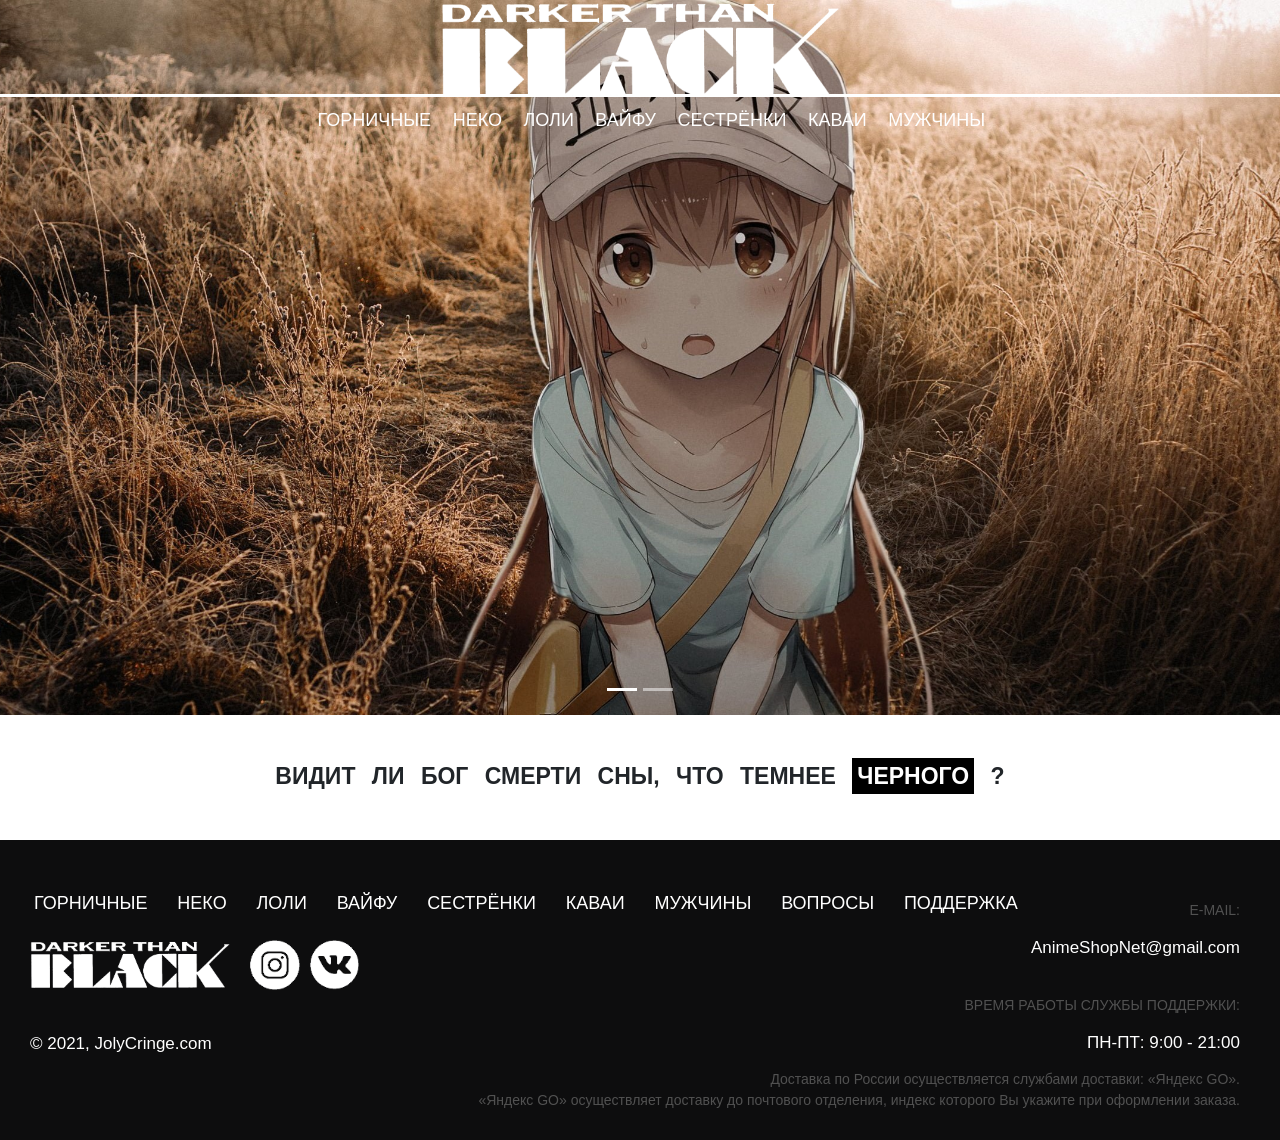
<file: index.html>
<!DOCTYPE html>
<html lang="en">
<head>
  <link rel="apple-touch-icon" sizes="180x180" href="/animeShop/img/apple-touch-icon.png">
<link rel="icon" type="image/png" sizes="32x32" href="/animeShop/img/favicon-32x32.png">
<link rel="icon" type="image/png" sizes="16x16" href="/animeShop/img/favicon-16x16.png">
<link rel="manifest" href="/animeShop/img/site.webmanifest">
<link rel="mask-icon" href="/animeShop/img/safari-pinned-tab.svg" color="#5bbad5">
<meta name="msapplication-TileColor" content="#603cba">
<meta name="theme-color" content="#ffffff">
  <meta charset="UTF-8">
  <meta name="viewport" content="width=device-width, initial-scale=1.0">
  <title>JolyCringe</title>
  <link rel="stylesheet" href="./css/style.css">
  <link rel="stylesheet" href="https://cdn.jsdelivr.net/npm/bootstrap@4.5.3/dist/css/bootstrap.min.css" integrity="sha384-TX8t27EcRE3e/ihU7zmQxVncDAy5uIKz4rEkgIXeMed4M0jlfIDPvg6uqKI2xXr2" crossorigin="anonymous">
</head>
<body>
  <div class="body_background">
  <script src="https://code.jquery.com/jquery-3.5.1.slim.min.js" integrity="sha384-DfXdz2htPH0lsSSs5nCTpuj/zy4C+OGpamoFVy38MVBnE+IbbVYUew+OrCXaRkfj" crossorigin="anonymous"></script>
<script src="https://cdn.jsdelivr.net/npm/popper.js@1.16.1/dist/umd/popper.min.js" integrity="sha384-9/reFTGAW83EW2RDu2S0VKaIzap3H66lZH81PoYlFhbGU+6BZp6G7niu735Sk7lN" crossorigin="anonymous"></script>
<script src="https://cdn.jsdelivr.net/npm/bootstrap@4.5.3/dist/js/bootstrap.min.js" integrity="sha384-w1Q4orYjBQndcko6MimVbzY0tgp4pWB4lZ7lr30WKz0vr/aWKhXdBNmNb5D92v7s" crossorigin="anonymous"></script></div>
<header> 
    <a href="./index.html"><img class="logotype" src="./img/2634023237a4d56c9510cd42aa321764.png" alt=""></a>
    <ul class="list_menu">
      <li class="menu"><a class="link_menu" href="./Maid girlz/index2.html">ГОРНИЧНЫЕ</a></li>
      <li class="menu"><a class="link_menu" href="./Neko/index3.html">НЕКО</a></li>
      <li class="menu"><a class="link_menu" href="./Loli/index4.html">ЛОЛИ</a></li>
      <li class="menu"><a class="link_menu" href="./Waifu/index5.html">ВАЙФУ</a></li>
      <li class="menu"><a class="link_menu" href="./sisters/index6.html">СЕСТРЁНКИ</a></li>
      <li class="menu"><a class="link_menu" href="./kawai/index8.html">КАВАИ</a></li>
      <li class="menu"><a class="link_menu" href="./Mans/index7.html">МУЖЧИНЫ</a></li>
    </ul>
    <div id="carouselExampleIndicators" class="carousel slide" data-ride="carousel">
      <ol class="carousel-indicators">
        <li data-target="#carouselExampleIndicators" data-slide-to="0" class="active"></li>
        <li data-target="#carouselExampleIndicators" data-slide-to="1"></li>
      </ol>
      <div class="carousel-inner">
        <div class="carousel-item active">
          <img class="d-block w-100" src="./img/1618860157_32-phonoteka_org-p-anime-s-fonom-nashego-mira-34.jpg " alt="">
        </div>
        <div class="carousel-item">
          <img class="d-block w-100" src="./img/kantai-collection-az-2560x1440.jpg" alt="">
        </div>

      </div>
      </div> 
  </header>
  <div class="white_div">
    <p class="txt">Видит ли Бог смерти сны, что темнее <span class="darker">черного</span> ?</p>
  </div>
  <div class="line"></div>
  <footer>
      <ul class="list_menu2">
        <li class="menu"><a class="link_menu" href="./Maid girlz/index2.html">ГОРНИЧНЫЕ</a></li>
        <li class="menu"><a class="link_menu" href="./Neko/index3.html">НЕКО</a></li>
        <li class="menu"><a class="link_menu" href="./Loli/index4.html">ЛОЛИ</a></li>
        <li class="menu"><a class="link_menu" href="./Waifu/index5.html">ВАЙФУ</a></li>
        <li class="menu"><a class=" link_menu" href="./sisters/index6.html">СЕСТРЁНКИ</a></li>
        <li class="menu"><a class="link_menu" href="./kawai/index8.html">КАВАИ</a></li>
        <li class="menu"><a class="link_menu" href="./Mans/index7.html">МУЖЧИНЫ</a></li>
        <li class="menu"><a class="link_menu" href="https://www.google.ru/" target="_blank">ВОПРОСЫ</a></li>
        <li class="menu"><a class="link_menu" href="https://www.google.ru/" target="_blank">ПОДДЕРЖКА</a></li>
      </ul>
    <div class="socnetwork">
      <div class="seclogo"><img class="logo2" src="./img/2634023237a4d56c9510cd42aa321764.png"  alt=""></div>
     <div class="vkontakte"> <a href="https://vk.com/id276791412" target="_blank"><img src="./img/Vk.png" alt=""></a></div>
     <div class="instagram"><a href="https://www.instagram.com/nanevskom/" target="_blank"><img src="./img/instagram.png" alt=""></a></div>
    </div>
   <div class="email" align="right"><p>E-MAIL:</p></div>
   <div><p class="emailtext" align="right">AnimeShopNet@gmail.com</p><div>
      <div class="text" align="right"><p>ВРЕМЯ РАБОТЫ СЛУЖБЫ ПОДДЕРЖКИ:</p></div>
       <div class="directlytext" align="right"> <p> ПН-ПТ: 9:00 - 21:00</p></div>
       <p class="services" align="right">Доставка по России осуществляется службами доставки: «Яндекс GO». <br>
«Яндекс GO» осуществляет доставку до почтового отделения, индекс которого Вы укажите при оформлении заказа.</p>
<p class="cringell">© 2021, JolyCringe.com</p>
  </footer>
</body>
</html>
</file>
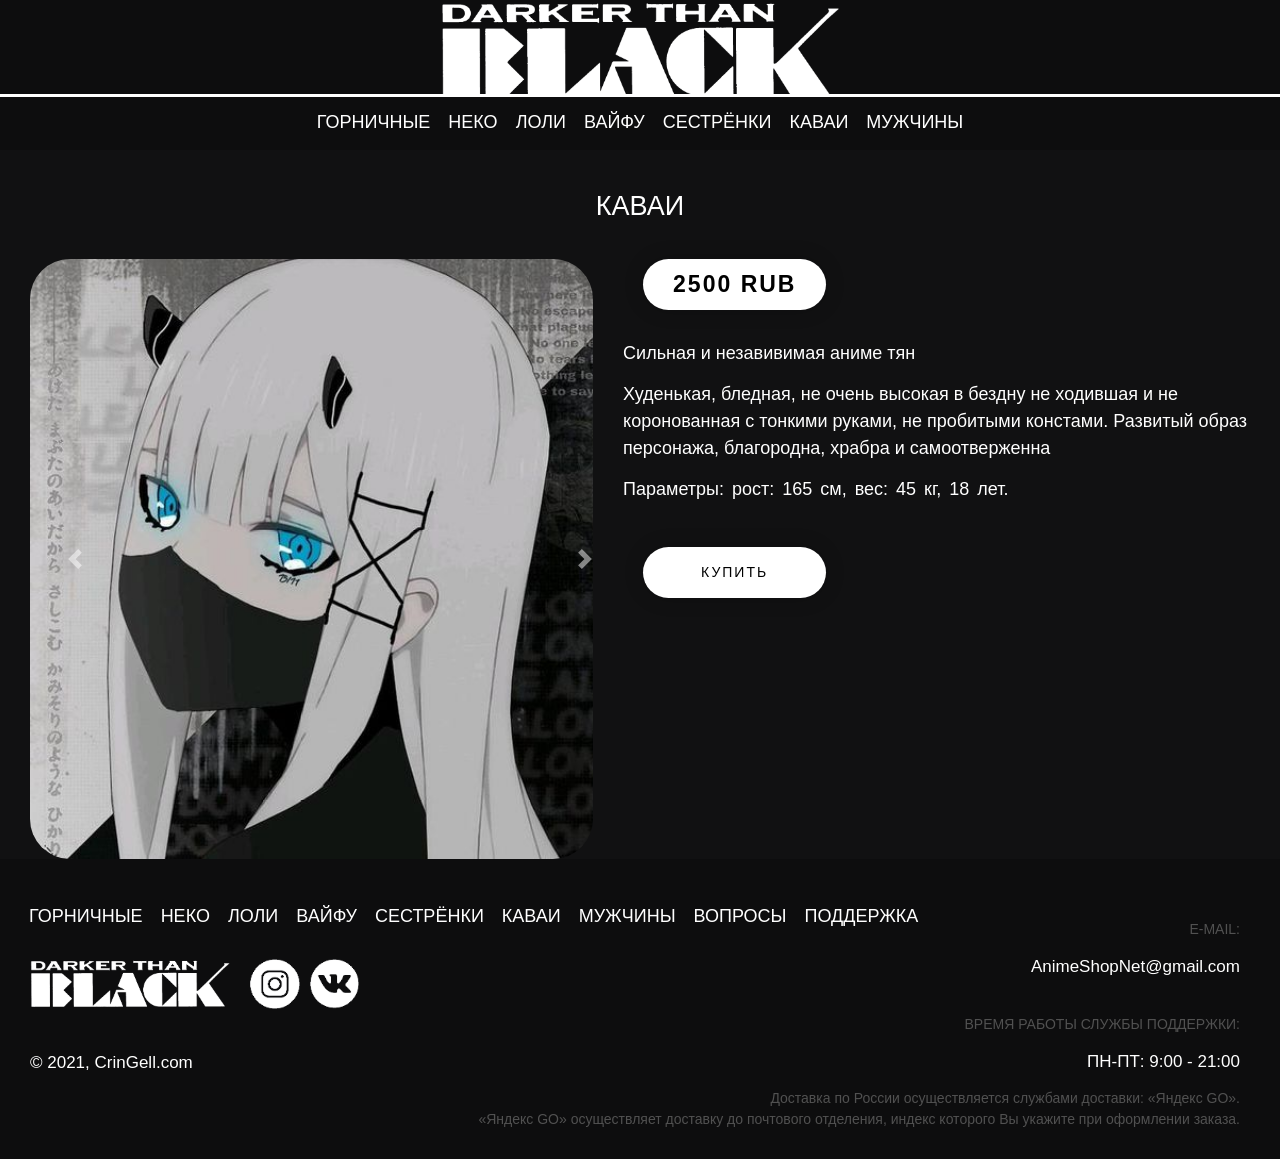
<file: kawai/products/index.html>
<!DOCTYPE html>
<html lang="en">

<head>
    <meta charset="UTF-8">
    <meta name="viewport" content="width=device-width, initial-scale=1.0">
        <title>Anime shop</title>
    <link rel="stylesheet" href="./css/style.css">
    <link rel="stylesheet" href="https://cdn.jsdelivr.net/npm/bootstrap@4.5.3/dist/css/bootstrap.min.css" integrity="sha384-TX8t27EcRE3e/ihU7zmQxVncDAy5uIKz4rEkgIXeMed4M0jlfIDPvg6uqKI2xXr2" crossorigin="anonymous">
</head>

<body>
 
    <header>
        <div class="line"></div>
        <a href="../../index.html"><img class="logotype" src="./img/2634023237a4d56c9510cd42aa321764.png"
                alt=""></a>
        <ul class="list_menu">
          <li class="menu"><a class="linkmain" href="../../Maid girlz/index2.html">ГОРНИЧНЫЕ</a></li>
          <li class="menu"><a class="linkmain" href="../../Neko/index3.html">НЕКО</a></li>
          <li class="menu"><a class="linkmain" href="../../Loli/index4.html">ЛОЛИ</a></li>
          <li class="menu"><a class="linkmain" href="../../Waifu/index5.html">ВАЙФУ</a></li>
          <li class="menu"><a class="linkmain" href="../../sisters/index6.html">СЕСТРЁНКИ</a></li>
          <li class="menu"><a class="linkmain" href="../../kawai/index8.html">КАВАИ</a></li>
          <li class="menu"><a class="linkmain" href="../../Mans/index7.html">МУЖЧИНЫ</a></li>
        </ul>
    </header>
    <main>
    <h1 class="article">КАВАИ</h1>
    <div class="productAppPage">




<div class="nav">
    <div id="carouselExampleControls" class="carousel slide" data-ride="carousel">

        <div class="carousel-inner">
          <div class="carousel-item active">
            <img class="d-blockw-100" src="./img/T1.jpg" alt="">
          </div>
          <div class="carousel-item">
            <img class="d-block w-100" src="./img/T2.jpg" alt="">
          </div>
          <div class="carousel-item">
            <img class="d-block w-100" src="./img/T3.jpg" alt="">
          </div>
          <div class="carousel-item">
            <img class="d-block w-100" src="./img/T4.jpg" alt="">
          </div>
          <div class="carousel-item">
            <img class="d-block w-100" src="./img/T5.jpg" alt="">
          </div>
        </div>
        <a class="carousel-control-prev" href="#carouselExampleControls" role="button" data-slide="prev">
          <span class="carousel-control-prev-icon" aria-hidden="true"></span>
          <span class="sr-only">Previous</span>
        </a>
        <a class="carousel-control-next" href="#carouselExampleControls" role="button" data-slide="next">
          <span class="carousel-control-next-icon" aria-hidden="true"></span>
          <span class="sr-only">Next</span>
        </a>
      </div>
    </div>



    <div class="productDescription">
    <p class="productPrice">2500 RUB</p>
    <p class="productText">Сильная и незавивимая аниме тян</p>
    <p class="productText">Худенькая, бледная, не очень высокая в бездну не ходившая и не коронованная с тонкими руками, не пробитыми констами. Развитый образ персонажа, благородна, храбра и самоотверженна</p>
    <p class="productAbilities">Параметры: рост: 165 см, вес: 45 кг, 18 лет.</p>
    <a class="productBuyButton" href="https://m.vk.com/4reallkid?act=info">Купить</a>
    <!-- <div class="counter">
          <button class="counter-minus">-</button>
        <h1 class="counter-display">(..)</h1>
        <button class="counter-plus">+</button>
      </div> -->
      </div>
  </div>
  </div>
  </main>
  <div class="padding"></div>
    <footer>
        <ul class="list_menu2">
          <li class="menu"><a class="linkmain" href="../../Maid girlz/index2.html">ГОРНИЧНЫЕ</a></li>
          <li class="menu"><a class="linkmain" href="../../Neko/index3.html">НЕКО</a></li>
          <li class="menu"><a class="linkmain" href="../../Loli/index4.html">ЛОЛИ</a></li>
          <li class="menu"><a class="linkmain" href="../../Waifu/index5.html">ВАЙФУ</a></li>
          <li class="menu"><a class="linkmain" href="../../sisters/index6.html">СЕСТРЁНКИ</a></li>
          <li class="menu"><a class="linkmain" href="../../kawai/index8.html">КАВАИ</a></li>
          <li class="menu"><a class="linkmain" href="../../Mans/index7.html">МУЖЧИНЫ</a></li>
            <li class="menu"><a class="linkmain" href="https://www.google.ru/" target="_blank">ВОПРОСЫ</a></li>
            <li class="menu"><a class="linkmain" href="https://www.google.ru/" target="_blank">ПОДДЕРЖКА</a></li>
        </ul>
        <div class="socnetwork">
            <div class="seclogo"><img class="logo2"
                    src="./img/2634023237a4d56c9510cd42aa321764.png" alt="fefe"></div>
            <div class="vkontakte"> <a href="https://vk.com/id276791412" target="_blank"><img
                        src="./img/Vk.png" alt="fefe"></a></div>
            <div class="instagram"><a href="https://www.instagram.com/nanevskom/" target="_blank"><img
                        src="./img/instagram.png" alt=""></a></div>
        </div>
        <div class="email" align="right">
            <p>E-MAIL:</p>
        </div>
        <div>
            <p class="emailtext" align="right">AnimeShopNet@gmail.com</p>
            <div>
                <div class="text" align="right">
                    <p>ВРЕМЯ РАБОТЫ СЛУЖБЫ ПОДДЕРЖКИ:</p>
                </div>
                <div class="directlytext" align="right">
                    <p> ПН-ПТ: 9:00 - 21:00</p>
                </div>
                <p class="services" align="right">Доставка по России осуществляется службами доставки: «Яндекс GO». <br>
                    «Яндекс GO» осуществляет доставку до почтового отделения, индекс которого Вы укажите при оформлении
                    заказа.</p>
                <p class="cringell">© 2021, CrinGell.com</p>
                <!-- <div class="productCounter"><button class="productFirst">1</button>
                <div></div>
                <button class="productFirst">1</button>
              </div> -->
    </footer>
    </div>
    <!-- <script src="./js/js.js"></script> -->
    <script src="https://code.jquery.com/jquery-3.5.1.slim.min.js" integrity="sha384-DfXdz2htPH0lsSSs5nCTpuj/zy4C+OGpamoFVy38MVBnE+IbbVYUew+OrCXaRkfj" crossorigin="anonymous"></script>
    <script src="https://cdn.jsdelivr.net/npm/popper.js@1.16.1/dist/umd/popper.min.js" integrity="sha384-9/reFTGAW83EW2RDu2S0VKaIzap3H66lZH81PoYlFhbGU+6BZp6G7niu735Sk7lN" crossorigin="anonymous"></script>
    <script src="https://cdn.jsdelivr.net/npm/bootstrap@4.5.3/dist/js/bootstrap.min.js" integrity="sha384-w1Q4orYjBQndcko6MimVbzY0tgp4pWB4lZ7lr30WKz0vr/aWKhXdBNmNb5D92v7s" crossorigin="anonymous"></script>
</body>

</html>
</file>
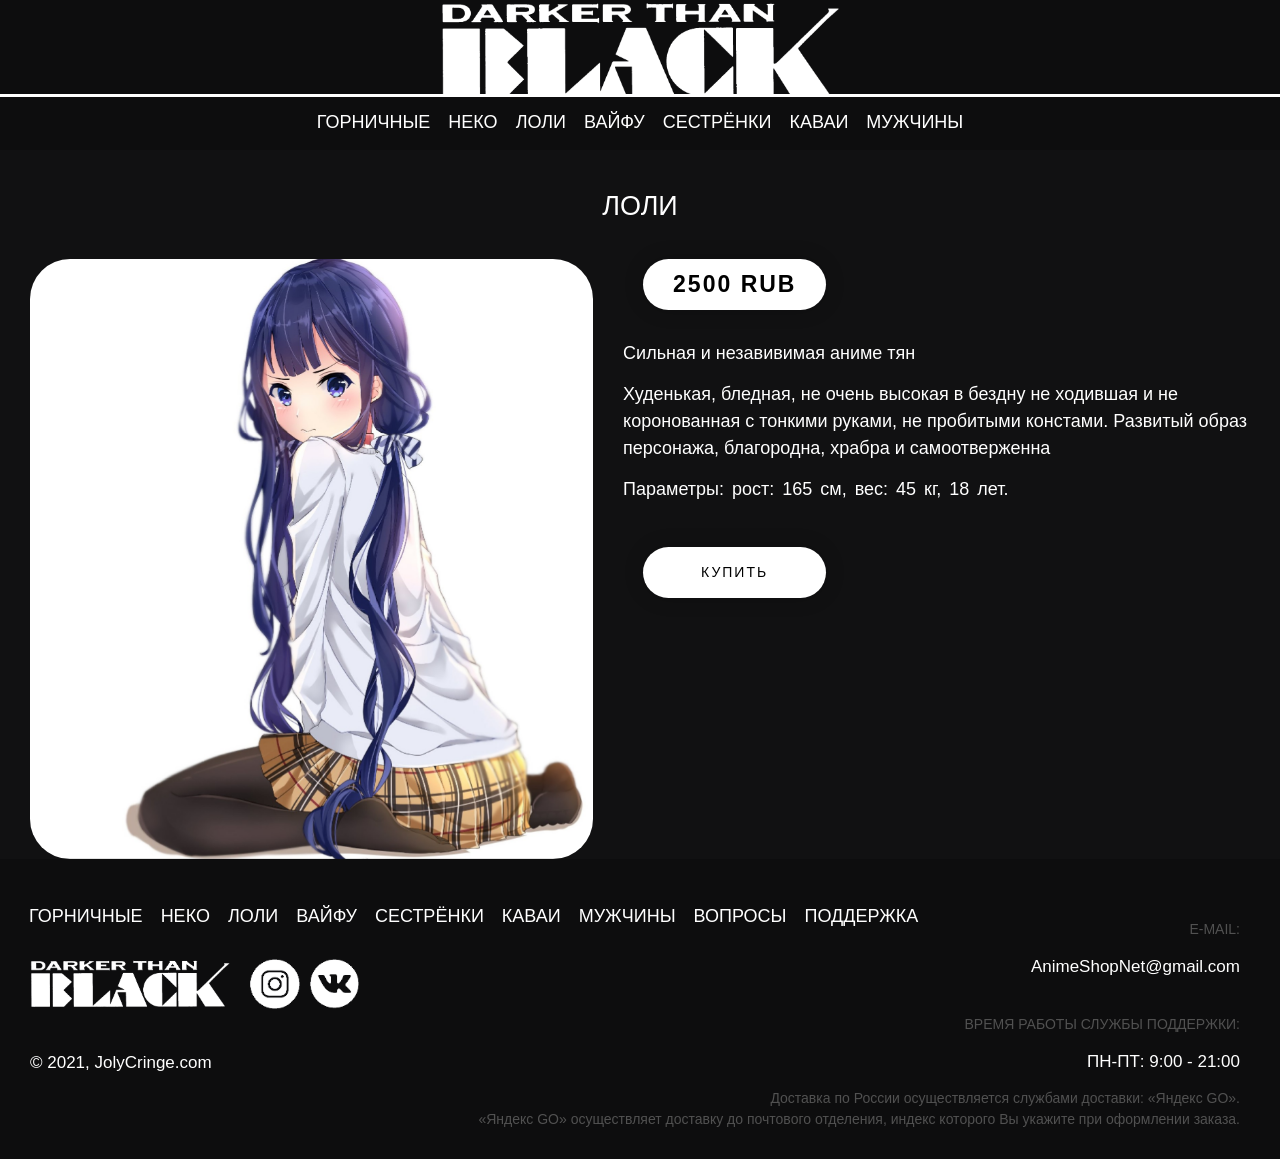
<file: Loli/products/index.html>
<!DOCTYPE html>
<html lang="en">

  <head>
    <link rel="apple-touch-icon" sizes="180x180" href="/animeShop/img/apple-touch-icon.png">
  <link rel="icon" type="image/png" sizes="32x32" href="/animeShop/img/favicon-32x32.png">
  <link rel="icon" type="image/png" sizes="16x16" href="/animeShop/img/favicon-16x16.png">
  <link rel="manifest" href="/animeShop/img/site.webmanifest">
  <link rel="mask-icon" href="/animeShop/img/safari-pinned-tab.svg" color="#5bbad5">
  <meta name="msapplication-TileColor" content="#603cba">
  <meta name="theme-color" content="#ffffff">
    <meta charset="UTF-8">
    <meta name="viewport" content="width=device-width, initial-scale=1.0">
    <title>JolyCringe</title>
    <link rel="stylesheet" href="./css/style.css">
    <link rel="stylesheet" href="https://cdn.jsdelivr.net/npm/bootstrap@4.5.3/dist/css/bootstrap.min.css" integrity="sha384-TX8t27EcRE3e/ihU7zmQxVncDAy5uIKz4rEkgIXeMed4M0jlfIDPvg6uqKI2xXr2" crossorigin="anonymous">
  </head>
<body>
 
    <header>
        <div class="line"></div>
        <a href="../../index.html"><img class="logotype" src="./img/2634023237a4d56c9510cd42aa321764.png"
                alt=""></a>
        <ul class="list_menu">
          <li class="menu"><a class="linkmain" href="../../Maid girlz/index2.html">ГОРНИЧНЫЕ</a></li>
          <li class="menu"><a class="linkmain" href="../../Neko/index3.html">НЕКО</a></li>
          <li class="menu"><a class="linkmain" href="../../Loli/index4.html">ЛОЛИ</a></li>
          <li class="menu"><a class="linkmain" href="../../Waifu/index5.html">ВАЙФУ</a></li>
          <li class="menu"><a class="linkmain" href="../../sisters/index6.html">СЕСТРЁНКИ</a></li>
          <li class="menu"><a class="linkmain" href="../../kawai/index8.html">КАВАИ</a></li>
          <li class="menu"><a class="linkmain" href="../../Mans/index7.html">МУЖЧИНЫ</a></li>
        </ul>
    </header>
    <main>
    <h1 class="article">ЛОЛИ</h1>
    <div class="productAppPage">




<div class="nav">
    <div id="carouselExampleControls" class="carousel slide" data-ride="carousel">

        <div class="carousel-inner">
          <div class="carousel-item active">
            <img class="d-blockw-100" src="./img/T1.jpg" alt="">
          </div>
          <div class="carousel-item">
            <img class="d-block w-100" src="./img/T2.png" alt="">
          </div>
          <div class="carousel-item">
            <img class="d-block w-100" src="./img/T3.jpg" alt="">
          </div>
          <div class="carousel-item">
            <img class="d-block w-100" src="./img/T4.png" alt="">
          </div>
          <div class="carousel-item">
            <img class="d-block w-100" src="./img/T5.jpg" alt="">
          </div>
        </div>
        <a class="carousel-control-prev" href="#carouselExampleControls" role="button" data-slide="prev">
          <span class="carousel-control-prev-icon" aria-hidden="true"></span>
          <span class="sr-only">Previous</span>
        </a>
        <a class="carousel-control-next" href="#carouselExampleControls" role="button" data-slide="next">
          <span class="carousel-control-next-icon" aria-hidden="true"></span>
          <span class="sr-only">Next</span>
        </a>
      </div>
    </div>



    <div class="productDescription">
    <p class="productPrice">2500 RUB</p>
    <p class="productText">Сильная и незавивимая аниме тян</p>
    <p class="productText">Худенькая, бледная, не очень высокая в бездну не ходившая и не коронованная с тонкими руками, не пробитыми констами. Развитый образ персонажа, благородна, храбра и самоотверженна</p>
    <p class="productAbilities">Параметры: рост: 165 см, вес: 45 кг, 18 лет.</p>
    <a class="productBuyButton" href="https://m.vk.com/4reallkid?act=info">Купить</a>
    <!-- <div class="counter">
          <button class="counter-minus">-</button>
        <h1 class="counter-display">(..)</h1>
        <button class="counter-plus">+</button>
      </div> -->
      </div>
  </div>
  </div>
  </main>
  <div class="padding"></div>
    <footer>
        <ul class="list_menu2">
          <li class="menu"><a class="linkmain" href="../../Maid girlz/index2.html">ГОРНИЧНЫЕ</a></li>
          <li class="menu"><a class="linkmain" href="../../Neko/index3.html">НЕКО</a></li>
          <li class="menu"><a class="linkmain" href="../../Loli/index4.html">ЛОЛИ</a></li>
          <li class="menu"><a class="linkmain" href="../../Waifu/index5.html">ВАЙФУ</a></li>
          <li class="menu"><a class="linkmain" href="../../sisters/index6.html">СЕСТРЁНКИ</a></li>
          <li class="menu"><a class="linkmain" href="../../kawai/index8.html">КАВАИ</a></li>
          <li class="menu"><a class="linkmain" href="../../Mans/index7.html">МУЖЧИНЫ</a></li>
            <li class="menu"><a class="linkmain" href="https://www.google.ru/" target="_blank">ВОПРОСЫ</a></li>
            <li class="menu"><a class="linkmain" href="https://www.google.ru/" target="_blank">ПОДДЕРЖКА</a></li>
        </ul>
        <div class="socnetwork">
            <div class="seclogo"><img class="logo2"
                    src="./img/2634023237a4d56c9510cd42aa321764.png" alt="fefe"></div>
            <div class="vkontakte"> <a href="https://vk.com/id276791412" target="_blank"><img
                        src="./img/Vk.png" alt="fefe"></a></div>
            <div class="instagram"><a href="https://www.instagram.com/nanevskom/" target="_blank"><img
                        src="./img/instagram.png" alt=""></a></div>
        </div>
        <div class="email" align="right">
            <p>E-MAIL:</p>
        </div>
        <div>
            <p class="emailtext" align="right">AnimeShopNet@gmail.com</p>
            <div>
                <div class="text" align="right">
                    <p>ВРЕМЯ РАБОТЫ СЛУЖБЫ ПОДДЕРЖКИ:</p>
                </div>
                <div class="directlytext" align="right">
                    <p> ПН-ПТ: 9:00 - 21:00</p>
                </div>
                <p class="services" align="right">Доставка по России осуществляется службами доставки: «Яндекс GO». <br>
                    «Яндекс GO» осуществляет доставку до почтового отделения, индекс которого Вы укажите при оформлении
                    заказа.</p>
                <p class="cringell">© 2021, JolyCringe.com</p>
                <!-- <div class="productCounter"><button class="productFirst">1</button>
                <div></div>
                <button class="productFirst">1</button>
              </div> -->
    </footer>
    </div>
    <!-- <script src="./js/js.js"></script> -->
    <script src="https://code.jquery.com/jquery-3.5.1.slim.min.js" integrity="sha384-DfXdz2htPH0lsSSs5nCTpuj/zy4C+OGpamoFVy38MVBnE+IbbVYUew+OrCXaRkfj" crossorigin="anonymous"></script>
    <script src="https://cdn.jsdelivr.net/npm/popper.js@1.16.1/dist/umd/popper.min.js" integrity="sha384-9/reFTGAW83EW2RDu2S0VKaIzap3H66lZH81PoYlFhbGU+6BZp6G7niu735Sk7lN" crossorigin="anonymous"></script>
    <script src="https://cdn.jsdelivr.net/npm/bootstrap@4.5.3/dist/js/bootstrap.min.js" integrity="sha384-w1Q4orYjBQndcko6MimVbzY0tgp4pWB4lZ7lr30WKz0vr/aWKhXdBNmNb5D92v7s" crossorigin="anonymous"></script>
</body>

</html>
</file>
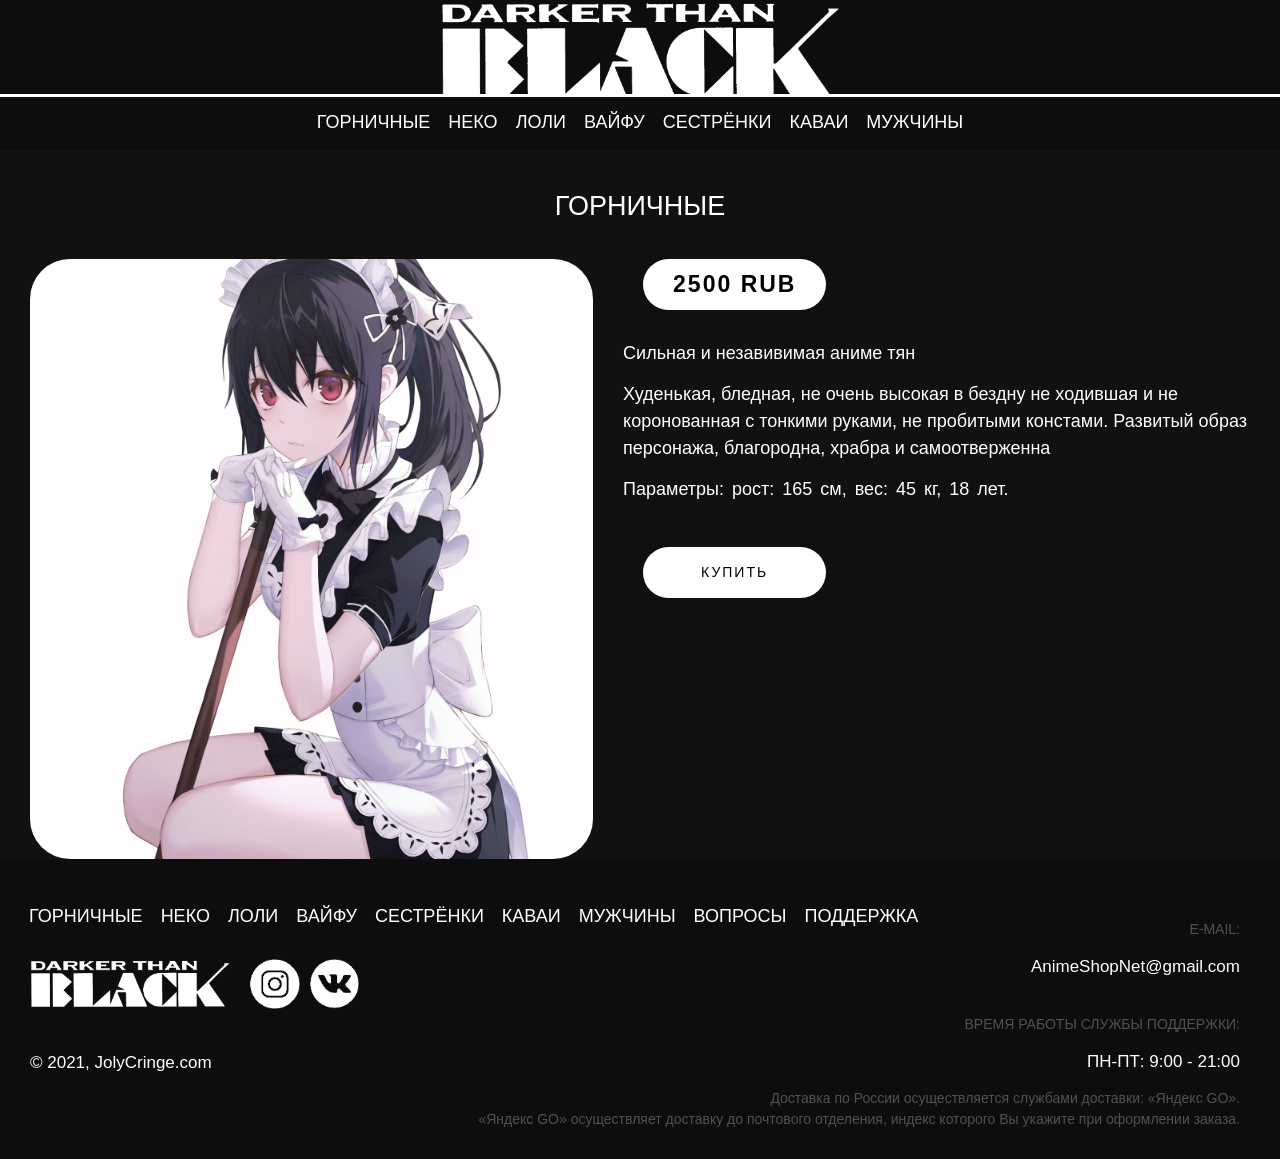
<file: Maid girlz/products/index.html>
<!DOCTYPE html>
<html lang="en">

  <head>
    <link rel="apple-touch-icon" sizes="180x180" href="/animeShop/img/apple-touch-icon.png">
  <link rel="icon" type="image/png" sizes="32x32" href="/animeShop/img/favicon-32x32.png">
  <link rel="icon" type="image/png" sizes="16x16" href="/animeShop/img/favicon-16x16.png">
  <link rel="manifest" href="/animeShop/img/site.webmanifest">
  <link rel="mask-icon" href="/animeShop/img/safari-pinned-tab.svg" color="#5bbad5">
  <meta name="msapplication-TileColor" content="#603cba">
  <meta name="theme-color" content="#ffffff">
    <meta charset="UTF-8">
    <meta name="viewport" content="width=device-width, initial-scale=1.0">
    <title>JolyCringe</title>
    <link rel="stylesheet" href="./css/style.css">
    <link rel="stylesheet" href="https://cdn.jsdelivr.net/npm/bootstrap@4.5.3/dist/css/bootstrap.min.css" integrity="sha384-TX8t27EcRE3e/ihU7zmQxVncDAy5uIKz4rEkgIXeMed4M0jlfIDPvg6uqKI2xXr2" crossorigin="anonymous">
  </head>

<body>
 
    <header>
        <div class="line"></div>
        <a href="../../index.html"><img class="logotype" src="./img/2634023237a4d56c9510cd42aa321764.png"
                alt=""></a>
        <ul class="list_menu">
          <li class="menu"><a class="linkmain" href="../../Maid girlz/index2.html">ГОРНИЧНЫЕ</a></li>
          <li class="menu"><a class="linkmain" href="../../Neko/index3.html">НЕКО</a></li>
          <li class="menu"><a class="linkmain" href="../../Loli/index4.html">ЛОЛИ</a></li>
          <li class="menu"><a class="linkmain" href="../../Waifu/index5.html">ВАЙФУ</a></li>
          <li class="menu"><a class="linkmain" href="../../sisters/index6.html">СЕСТРЁНКИ</a></li>
          <li class="menu"><a class="linkmain" href="../../kawai/index8.html">КАВАИ</a></li>
          <li class="menu"><a class="linkmain" href="../../Mans/index7.html">МУЖЧИНЫ</a></li>
        </ul>
    </header>
    <main>
    <h1 class="article">ГОРНИЧНЫЕ</h1>
    <div class="productAppPage">




<div class="nav">
    <div id="carouselExampleControls" class="carousel slide" data-ride="carousel">

        <div class="carousel-inner">
          <div class="carousel-item active">
            <img class="d-blockw-100" src="./img/gch1.jpg" alt="">
          </div>
          <div class="carousel-item">
            <img class="d-block w-100" src="./img/1574599033_617493-4000x3091-azur+lane-formidable+(azur+lane)-z+loader-long+hair-single-blush.jpg" alt="">
          </div>
          <div class="carousel-item">
            <img class="d-block w-100" src="./img/gch.jpg" alt="">
          </div>
          <div class="carousel-item">
            <img class="d-block w-100" src="./img/gch4.png" alt="">
          </div>
          <div class="carousel-item">
            <img class="d-block w-100" src="./img/gch5.png" alt="">
          </div>
          <div class="carousel-item">
            <img class="d-block w-100" src="./img/gch6.png" alt="">
          </div>
        </div>
        <a class="carousel-control-prev" href="#carouselExampleControls" role="button" data-slide="prev">
          <span class="carousel-control-prev-icon" aria-hidden="true"></span>
          <span class="sr-only">Previous</span>
        </a>
        <a class="carousel-control-next" href="#carouselExampleControls" role="button" data-slide="next">
          <span class="carousel-control-next-icon" aria-hidden="true"></span>
          <span class="sr-only">Next</span>
        </a>
      </div>
    </div>



    <div class="productDescription">
    <p class="productPrice">2500 RUB</p>
    <p class="productText">Сильная и незавивимая аниме тян</p>
    <p class="productText">Худенькая, бледная, не очень высокая в бездну не ходившая и не коронованная с тонкими руками, не пробитыми констами. Развитый образ персонажа, благородна, храбра и самоотверженна</p>
    <p class="productAbilities">Параметры: рост: 165 см, вес: 45 кг, 18 лет.</p>
    <a class="productBuyButton" href="https://m.vk.com/4reallkid?act=info">Купить</a>
    <!-- <div class="counter">
          <button class="counter-minus">-</button>
        <h1 class="counter-display">(..)</h1>
        <button class="counter-plus">+</button>
      </div> -->
      </div>
  </div>
  </div>
  </main>
  <div class="padding"></div>
    <footer>
        <ul class="list_menu2">
          <li class="menu"><a class="linkmain" href="../../Maid girlz/index2.html">ГОРНИЧНЫЕ</a></li>
          <li class="menu"><a class="linkmain" href="../../Neko/index3.html">НЕКО</a></li>
          <li class="menu"><a class="linkmain" href="../../Loli/index4.html">ЛОЛИ</a></li>
          <li class="menu"><a class="linkmain" href="../../Waifu/index5.html">ВАЙФУ</a></li>
          <li class="menu"><a class="linkmain" href="../../sisters/index6.html">СЕСТРЁНКИ</a></li>
          <li class="menu"><a class="linkmain" href="../../kawai/index8.html">КАВАИ</a></li>
          <li class="menu"><a class="linkmain" href="../../Mans/index7.html">МУЖЧИНЫ</a></li>
            <li class="menu"><a class="linkmain" href="https://www.google.ru/" target="_blank">ВОПРОСЫ</a></li>
            <li class="menu"><a class="linkmain" href="https://www.google.ru/" target="_blank">ПОДДЕРЖКА</a></li>
        </ul>
        <div class="socnetwork">
            <div class="seclogo"><img class="logo2"
                    src="./img/2634023237a4d56c9510cd42aa321764.png" alt="fefe"></div>
            <div class="vkontakte"> <a href="https://vk.com/id276791412" target="_blank"><img
                        src="./img/Vk.png" alt="fefe"></a></div>
            <div class="instagram"><a href="https://www.instagram.com/nanevskom/" target="_blank"><img
                        src="./img/instagram.png" alt=""></a></div>
        </div>
        <div class="email" align="right">
            <p>E-MAIL:</p>
        </div>
        <div>
            <p class="emailtext" align="right">AnimeShopNet@gmail.com</p>
            <div>
                <div class="text" align="right">
                    <p>ВРЕМЯ РАБОТЫ СЛУЖБЫ ПОДДЕРЖКИ:</p>
                </div>
                <div class="directlytext" align="right">
                    <p> ПН-ПТ: 9:00 - 21:00</p>
                </div>
                <p class="services" align="right">Доставка по России осуществляется службами доставки: «Яндекс GO». <br>
                    «Яндекс GO» осуществляет доставку до почтового отделения, индекс которого Вы укажите при оформлении
                    заказа.</p>
                <p class="cringell">© 2021, JolyCringe.com</p>
                <!-- <div class="productCounter"><button class="productFirst">1</button>
                <div></div>
                <button class="productFirst">1</button>
              </div> -->
    </footer>
    </div>
    <!-- <script src="./js/js.js"></script> -->
    <script src="https://code.jquery.com/jquery-3.5.1.slim.min.js" integrity="sha384-DfXdz2htPH0lsSSs5nCTpuj/zy4C+OGpamoFVy38MVBnE+IbbVYUew+OrCXaRkfj" crossorigin="anonymous"></script>
    <script src="https://cdn.jsdelivr.net/npm/popper.js@1.16.1/dist/umd/popper.min.js" integrity="sha384-9/reFTGAW83EW2RDu2S0VKaIzap3H66lZH81PoYlFhbGU+6BZp6G7niu735Sk7lN" crossorigin="anonymous"></script>
    <script src="https://cdn.jsdelivr.net/npm/bootstrap@4.5.3/dist/js/bootstrap.min.js" integrity="sha384-w1Q4orYjBQndcko6MimVbzY0tgp4pWB4lZ7lr30WKz0vr/aWKhXdBNmNb5D92v7s" crossorigin="anonymous"></script>
</body>

</html>
</file>
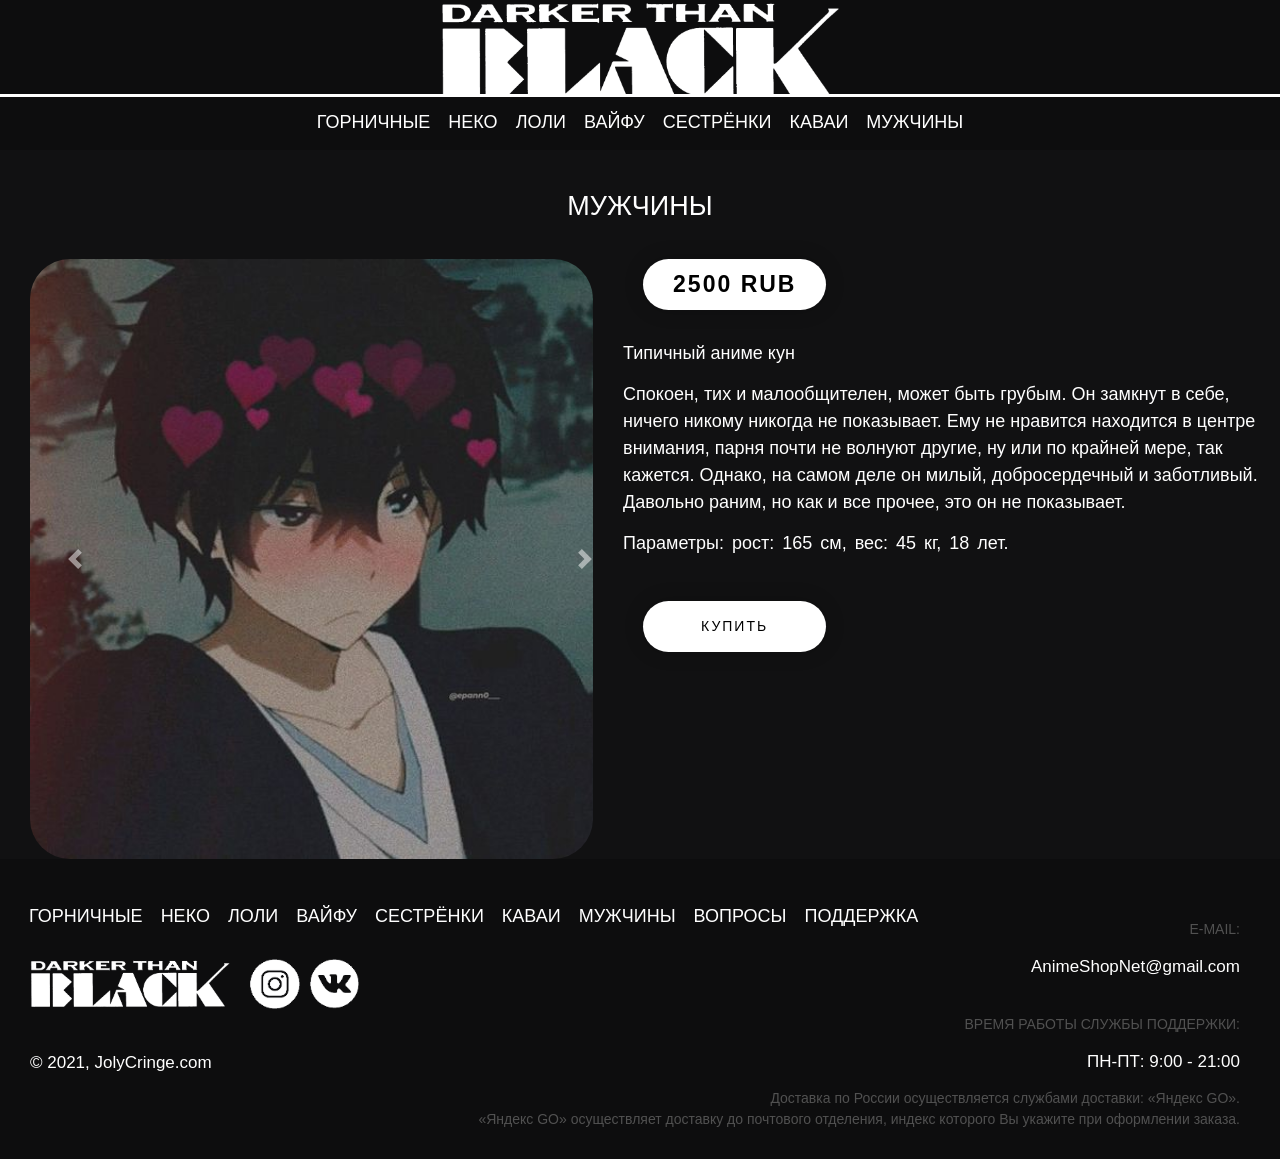
<file: Mans/products/index.html>
<!DOCTYPE html>
<html lang="en">

  <head>
    <link rel="apple-touch-icon" sizes="180x180" href="/animeShop/img/apple-touch-icon.png">
  <link rel="icon" type="image/png" sizes="32x32" href="/animeShop/img/favicon-32x32.png">
  <link rel="icon" type="image/png" sizes="16x16" href="/animeShop/img/favicon-16x16.png">
  <link rel="manifest" href="/animeShop/img/site.webmanifest">
  <link rel="mask-icon" href="/animeShop/img/safari-pinned-tab.svg" color="#5bbad5">
  <meta name="msapplication-TileColor" content="#603cba">
  <meta name="theme-color" content="#ffffff">
    <meta charset="UTF-8">
    <meta name="viewport" content="width=device-width, initial-scale=1.0">
    <title>JolyCringe</title>
    <link rel="stylesheet" href="./css/style.css">
    <link rel="stylesheet" href="https://cdn.jsdelivr.net/npm/bootstrap@4.5.3/dist/css/bootstrap.min.css" integrity="sha384-TX8t27EcRE3e/ihU7zmQxVncDAy5uIKz4rEkgIXeMed4M0jlfIDPvg6uqKI2xXr2" crossorigin="anonymous">
  </head>

<body>
 
    <header>
        <div class="line"></div>
        <a href="../../index.html"><img class="logotype" src="./img/2634023237a4d56c9510cd42aa321764.png"
                alt=""></a>
        <ul class="list_menu">
          <li class="menu"><a class="linkmain" href="../../Maid girlz/index2.html">ГОРНИЧНЫЕ</a></li>
          <li class="menu"><a class="linkmain" href="../../Neko/index3.html">НЕКО</a></li>
          <li class="menu"><a class="linkmain" href="../../Loli/index4.html">ЛОЛИ</a></li>
          <li class="menu"><a class="linkmain" href="../../Waifu/index5.html">ВАЙФУ</a></li>
          <li class="menu"><a class="linkmain" href="../../sisters/index6.html">СЕСТРЁНКИ</a></li>
          <li class="menu"><a class="linkmain" href="../../kawai/index8.html">КАВАИ</a></li>
          <li class="menu"><a class="linkmain" href="../../Mans/index7.html">МУЖЧИНЫ</a></li>
        </ul>
    </header>
    <main>
    <h1 class="article">МУЖЧИНЫ</h1>
    <div class="productAppPage">




<div class="nav">
    <div id="carouselExampleControls" class="carousel slide" data-ride="carousel">

        <div class="carousel-inner">
          <div class="carousel-item active">
            <img class="d-blockw-100" src="./img/T1.jpg" alt="">
          </div>
          <div class="carousel-item">
            <img class="d-block w-100" src="./img/T2.jpg" alt="">
          </div>
          <div class="carousel-item">
            <img class="d-block w-100" src="./img/T3.jpg" alt="">
          </div>
          <div class="carousel-item">
            <img class="d-block w-100" src="./img/T4.png" alt="">
          </div>
          <div class="carousel-item">
            <img class="d-block w-100" src="./img/T5.png" alt="">
          </div>
          <div class="carousel-item">
            <img class="d-block w-100" src="./img/T6.png" alt="">
          </div>
          <div class="carousel-item">
            <img class="d-block w-100" src="./img/T7.png" alt="">
          </div>
          <div class="carousel-item">
            <img class="d-block w-100" src="./img/T8.png" alt="">
          </div>
        </div>
        <a class="carousel-control-prev" href="#carouselExampleControls" role="button" data-slide="prev">
          <span class="carousel-control-prev-icon" aria-hidden="true"></span>
          <span class="sr-only">Previous</span>
        </a>
        <a class="carousel-control-next" href="#carouselExampleControls" role="button" data-slide="next">
          <span class="carousel-control-next-icon" aria-hidden="true"></span>
          <span class="sr-only">Next</span>
        </a>
      </div>
    </div>



    <div class="productDescription">
    <p class="productPrice">2500 RUB</p>
    <p class="productText">Типичный аниме кун</p>
    <p class="productText"> Спокоен, тих и малообщителен, может быть грубым. Он замкнут в себе, ничего никому никогда не показывает. Ему не нравится находится в центре внимания, парня почти не волнуют другие, ну или по крайней мере, так кажется. Однако, на самом деле он милый, добросердечный и заботливый. Давольно раним, но как и все прочее, это он не показывает.</p>
    <p class="productAbilities">Параметры: рост: 165 см, вес: 45 кг, 18 лет.</p>
    <a class="productBuyButton" href="https://m.vk.com/4reallkid?act=info">Купить</a>
    <!-- <div class="counter">
          <button class="counter-minus">-</button>
        <h1 class="counter-display">(..)</h1>
        <button class="counter-plus">+</button>
      </div> -->
      </div>
  </div>
  </div>
  </main>
  <div class="padding"></div>
    <footer>
        <ul class="list_menu2">
          <li class="menu"><a class="linkmain" href="../../Maid girlz/index2.html">ГОРНИЧНЫЕ</a></li>
          <li class="menu"><a class="linkmain" href="../../Neko/index3.html">НЕКО</a></li>
          <li class="menu"><a class="linkmain" href="../../Loli/index4.html">ЛОЛИ</a></li>
          <li class="menu"><a class="linkmain" href="../../Waifu/index5.html">ВАЙФУ</a></li>
          <li class="menu"><a class="linkmain" href="../../sisters/index6.html">СЕСТРЁНКИ</a></li>
          <li class="menu"><a class="linkmain" href="../../kawai/index8.html">КАВАИ</a></li>
          <li class="menu"><a class="linkmain" href="../../Mans/index7.html">МУЖЧИНЫ</a></li>
            <li class="menu"><a class="linkmain" href="https://www.google.ru/" target="_blank">ВОПРОСЫ</a></li>
            <li class="menu"><a class="linkmain" href="https://www.google.ru/" target="_blank">ПОДДЕРЖКА</a></li>
        </ul>
        <div class="socnetwork">
            <div class="seclogo"><img class="logo2"
                    src="./img/2634023237a4d56c9510cd42aa321764.png" alt="fefe"></div>
            <div class="vkontakte"> <a href="https://vk.com/id276791412" target="_blank"><img
                        src="./img/Vk.png" alt="fefe"></a></div>
            <div class="instagram"><a href="https://www.instagram.com/nanevskom/" target="_blank"><img
                        src="./img/instagram.png" alt=""></a></div>
        </div>
        <div class="email" align="right">
            <p>E-MAIL:</p>
        </div>
        <div>
            <p class="emailtext" align="right">AnimeShopNet@gmail.com</p>
            <div>
                <div class="text" align="right">
                    <p>ВРЕМЯ РАБОТЫ СЛУЖБЫ ПОДДЕРЖКИ:</p>
                </div>
                <div class="directlytext" align="right">
                    <p> ПН-ПТ: 9:00 - 21:00</p>
                </div>
                <p class="services" align="right">Доставка по России осуществляется службами доставки: «Яндекс GO». <br>
                    «Яндекс GO» осуществляет доставку до почтового отделения, индекс которого Вы укажите при оформлении
                    заказа.</p>
                <p class="cringell">© 2021, JolyCringe.com</p>
                <!-- <div class="productCounter"><button class="productFirst">1</button>
                <div></div>
                <button class="productFirst">1</button>
              </div> -->
    </footer>
    </div>
    <!-- <script src="./js/js.js"></script> -->
    <script src="https://code.jquery.com/jquery-3.5.1.slim.min.js" integrity="sha384-DfXdz2htPH0lsSSs5nCTpuj/zy4C+OGpamoFVy38MVBnE+IbbVYUew+OrCXaRkfj" crossorigin="anonymous"></script>
    <script src="https://cdn.jsdelivr.net/npm/popper.js@1.16.1/dist/umd/popper.min.js" integrity="sha384-9/reFTGAW83EW2RDu2S0VKaIzap3H66lZH81PoYlFhbGU+6BZp6G7niu735Sk7lN" crossorigin="anonymous"></script>
    <script src="https://cdn.jsdelivr.net/npm/bootstrap@4.5.3/dist/js/bootstrap.min.js" integrity="sha384-w1Q4orYjBQndcko6MimVbzY0tgp4pWB4lZ7lr30WKz0vr/aWKhXdBNmNb5D92v7s" crossorigin="anonymous"></script>
</body>

</html>
</file>
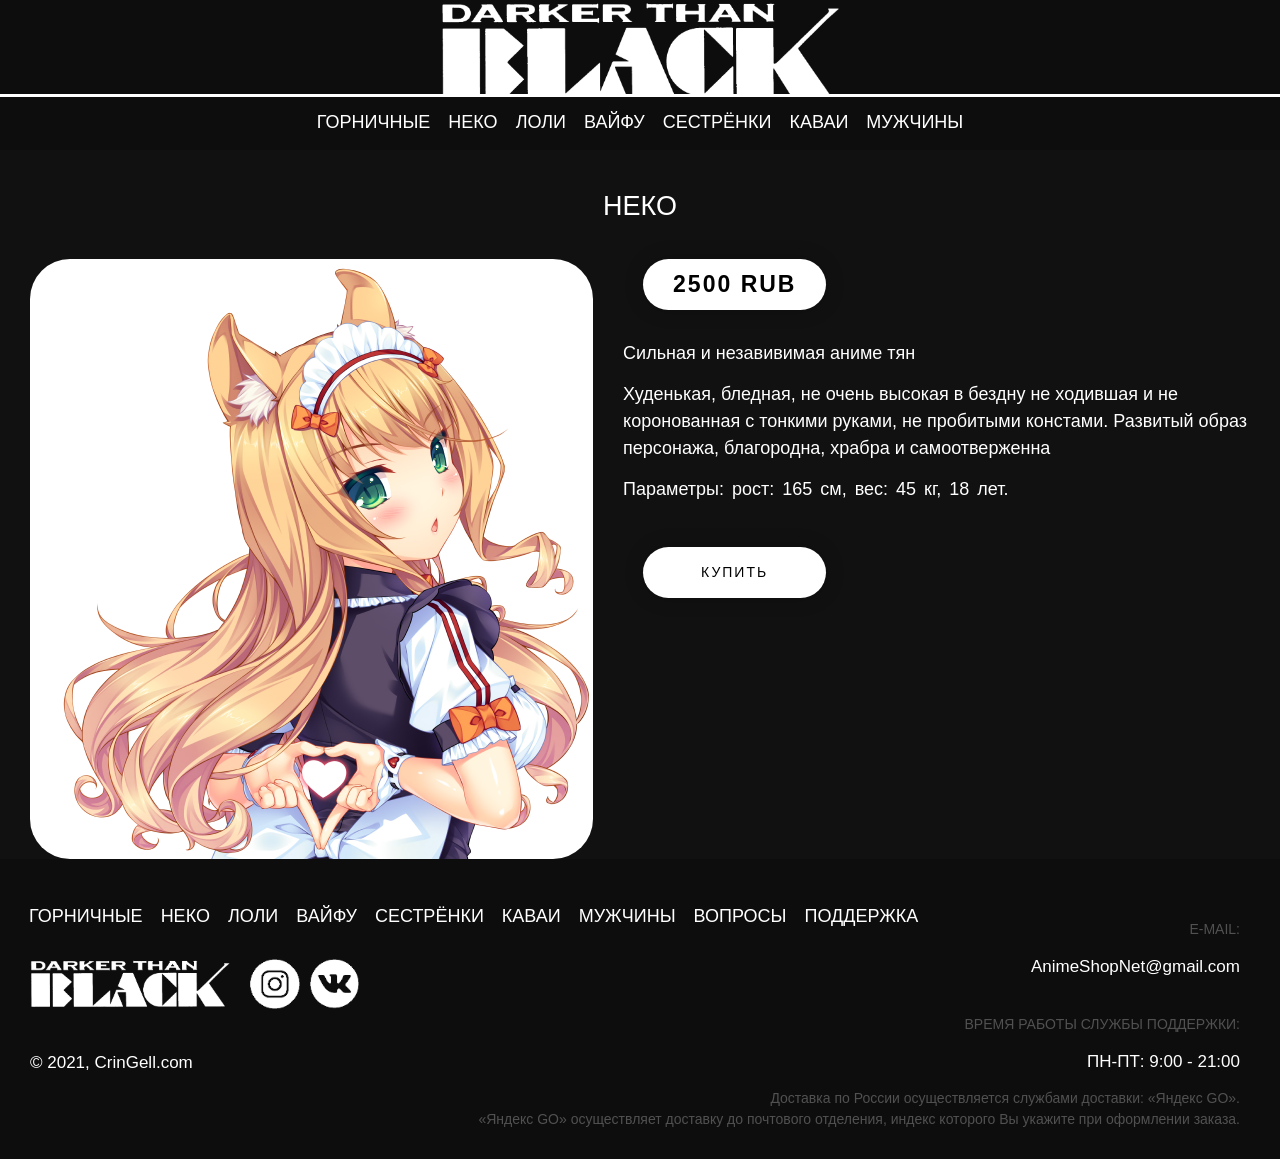
<file: Neko/products/index.html>
<!DOCTYPE html>
<html lang="en">

<head>
    <meta charset="UTF-8">
    <meta name="viewport" content="width=device-width, initial-scale=1.0">
        <title>Anime shop</title>
    <link rel="stylesheet" href="./css/style.css">
    <link rel="stylesheet" href="https://cdn.jsdelivr.net/npm/bootstrap@4.5.3/dist/css/bootstrap.min.css" integrity="sha384-TX8t27EcRE3e/ihU7zmQxVncDAy5uIKz4rEkgIXeMed4M0jlfIDPvg6uqKI2xXr2" crossorigin="anonymous">
</head>

<body>
 
    <header>
        <div class="line"></div>
        <a href="../../index.html"><img class="logotype" src="./img/2634023237a4d56c9510cd42aa321764.png"
                alt=""></a>
        <ul class="list_menu">
          <li class="menu"><a class="linkmain" href="../../Maid girlz/index2.html">ГОРНИЧНЫЕ</a></li>
          <li class="menu"><a class="linkmain" href="../../Neko/index3.html">НЕКО</a></li>
          <li class="menu"><a class="linkmain" href="../../Loli/index4.html">ЛОЛИ</a></li>
          <li class="menu"><a class="linkmain" href="../../Waifu/index5.html">ВАЙФУ</a></li>
          <li class="menu"><a class="linkmain" href="../../sisters/index6.html">СЕСТРЁНКИ</a></li>
          <li class="menu"><a class="linkmain" href="../../kawai/index8.html">КАВАИ</a></li>
          <li class="menu"><a class="linkmain" href="../../Mans/index7.html">МУЖЧИНЫ</a></li>
        </ul>
    </header>
    <main>
    <h1 class="article">НЕКО</h1> 
    <div class="productAppPage">




<div class="nav">
    <div id="carouselExampleControls" class="carousel slide" data-ride="carousel">

        <div class="carousel-inner">
          <div class="carousel-item active">
            <img class="d-blockw-100" src="./img/T1.png" alt="">
          </div>
          <div class="carousel-item">
            <img class="d-block w-100" src="./img/T2.jpg" alt="">
          </div>
          <div class="carousel-item">
            <img class="d-block w-100" src="./img/T3.png" alt="">
          </div>
          <div class="carousel-item">
            <img class="d-block w-100" src="./img/T4.png" alt="">
          </div>
          <div class="carousel-item">
            <img class="d-block w-100" src="./img/T5.jpg" alt="">
          </div>
          <div class="carousel-item">
            <img class="d-block w-100" src="./img/T6.png" alt="">
          </div>
        </div>
        <a class="carousel-control-prev" href="#carouselExampleControls" role="button" data-slide="prev">
          <span class="carousel-control-prev-icon" aria-hidden="true"></span>
          <span class="sr-only">Previous</span>
        </a>
        <a class="carousel-control-next" href="#carouselExampleControls" role="button" data-slide="next">
          <span class="carousel-control-next-icon" aria-hidden="true"></span>
          <span class="sr-only">Next</span>
        </a>
      </div>
    </div>



    <div class="productDescription">
    <p class="productPrice">2500 RUB</p>
    <p class="productText">Сильная и незавивимая аниме тян</p>
    <p class="productText">Худенькая, бледная, не очень высокая в бездну не ходившая и не коронованная с тонкими руками, не пробитыми констами. Развитый образ персонажа, благородна, храбра и самоотверженна</p>
    <p class="productAbilities">Параметры: рост: 165 см, вес: 45 кг, 18 лет.</p>
    <a class="productBuyButton" href="https://m.vk.com/4reallkid?act=info">Купить</a>
    <!-- <div class="counter">
          <button class="counter-minus">-</button>
        <h1 class="counter-display">(..)</h1>
        <button class="counter-plus">+</button>
      </div> -->
      </div>
  </div>
  </div>
  </main>
  <div class="padding"></div>
    <footer>
        <ul class="list_menu2">
<li class="menu"><a class="linkmain" href="../../Maid girlz/index2.html">ГОРНИЧНЫЕ</a></li>
<li class="menu"><a class="linkmain" href="../../Neko/index3.html">НЕКО</a></li>
<li class="menu"><a class="linkmain" href="../../Loli/index4.html">ЛОЛИ</a></li>
<li class="menu"><a class="linkmain" href="../../Waifu/index5.html">ВАЙФУ</a></li>
<li class="menu"><a class="linkmain" href="../../sisters/index6.html">СЕСТРЁНКИ</a></li>
<li class="menu"><a class="linkmain" href="../../kawai/index8.html">КАВАИ</a></li>
<li class="menu"><a class="linkmain" href="../../Mans/index7.html">МУЖЧИНЫ</a></li>
            <li class="menu"><a class="linkmain" href="https://www.google.ru/" target="_blank">ВОПРОСЫ</a></li>
            <li class="menu"><a class="linkmain" href="https://www.google.ru/" target="_blank">ПОДДЕРЖКА</a></li>
        </ul>
        <div class="socnetwork">
            <div class="seclogo"><img class="logo2"
                    src="./img/2634023237a4d56c9510cd42aa321764.png" alt="fefe"></div>
            <div class="vkontakte"> <a href="https://vk.com/id276791412" target="_blank"><img
                        src="./img/Vk.png" alt="fefe"></a></div>
            <div class="instagram"><a href="https://www.instagram.com/nanevskom/" target="_blank"><img
                        src="./img/instagram.png" alt=""></a></div>
        </div>
        <div class="email" align="right">
            <p>E-MAIL:</p>
        </div>
        <div>
            <p class="emailtext" align="right">AnimeShopNet@gmail.com</p>
            <div>
                <div class="text" align="right">
                    <p>ВРЕМЯ РАБОТЫ СЛУЖБЫ ПОДДЕРЖКИ:</p>
                </div>
                <div class="directlytext" align="right">
                    <p> ПН-ПТ: 9:00 - 21:00</p>
                </div>
                <p class="services" align="right">Доставка по России осуществляется службами доставки: «Яндекс GO». <br>
                    «Яндекс GO» осуществляет доставку до почтового отделения, индекс которого Вы укажите при оформлении
                    заказа.</p>
                <p class="cringell">© 2021, CrinGell.com</p>
                <!-- <div class="productCounter"><button class="productFirst">1</button>
                <div></div>
                <button class="productFirst">1</button>
              </div> -->
    </footer>
    </div>
    <!-- <script src="./js/js.js"></script> -->
    <script src="https://code.jquery.com/jquery-3.5.1.slim.min.js" integrity="sha384-DfXdz2htPH0lsSSs5nCTpuj/zy4C+OGpamoFVy38MVBnE+IbbVYUew+OrCXaRkfj" crossorigin="anonymous"></script>
    <script src="https://cdn.jsdelivr.net/npm/popper.js@1.16.1/dist/umd/popper.min.js" integrity="sha384-9/reFTGAW83EW2RDu2S0VKaIzap3H66lZH81PoYlFhbGU+6BZp6G7niu735Sk7lN" crossorigin="anonymous"></script>
    <script src="https://cdn.jsdelivr.net/npm/bootstrap@4.5.3/dist/js/bootstrap.min.js" integrity="sha384-w1Q4orYjBQndcko6MimVbzY0tgp4pWB4lZ7lr30WKz0vr/aWKhXdBNmNb5D92v7s" crossorigin="anonymous"></script>
</body>

</html>
</file>
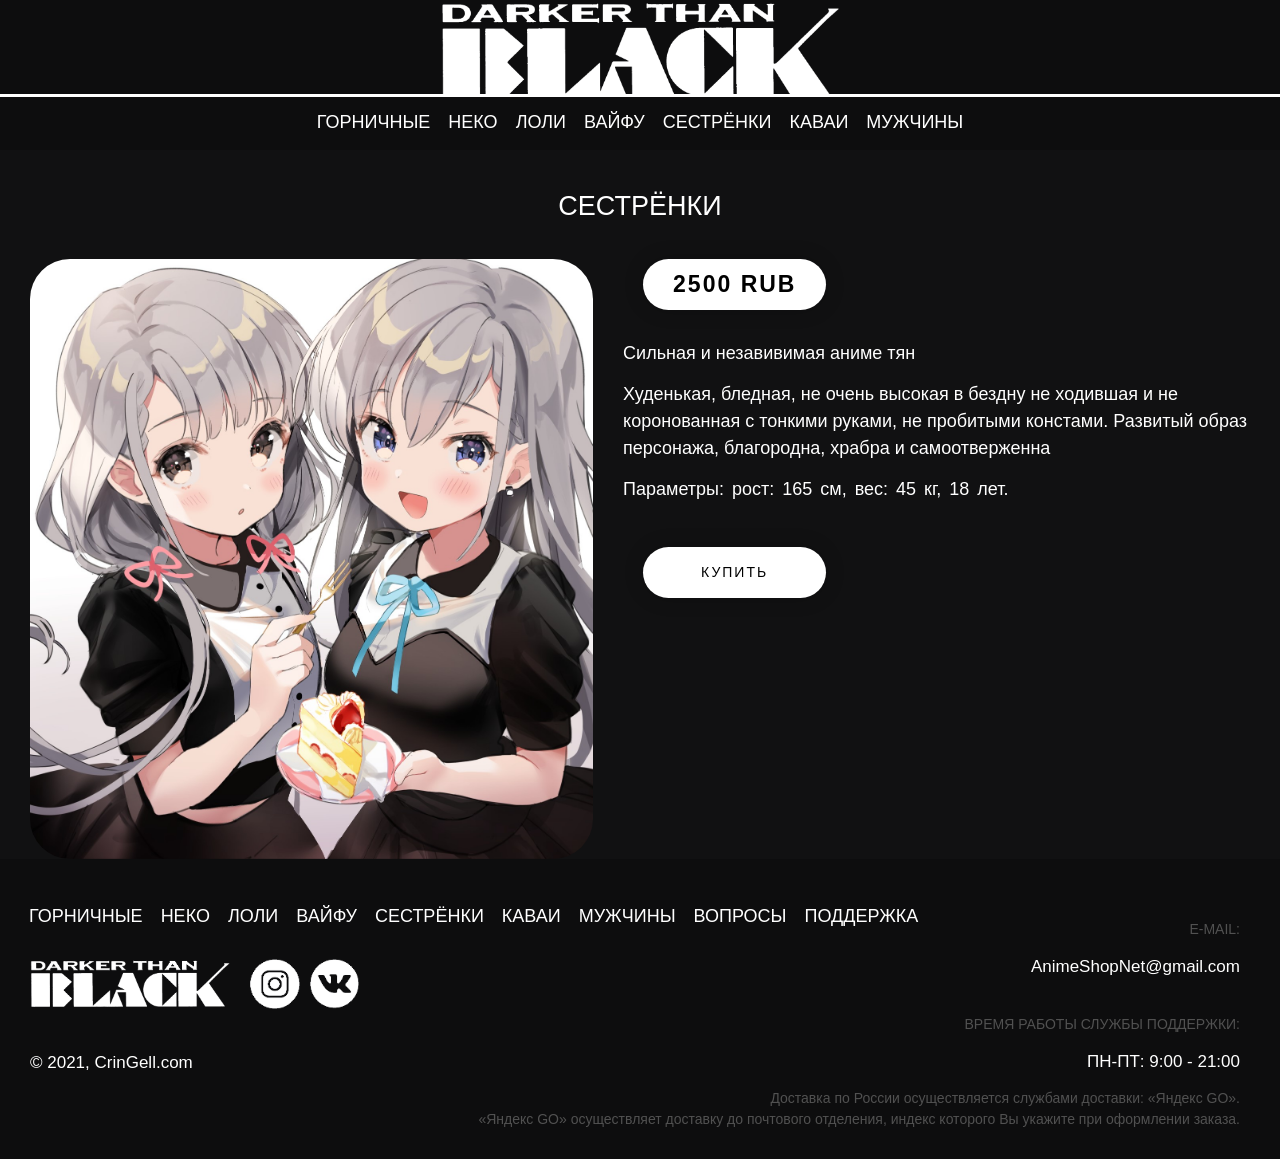
<file: sisters/products/index.html>
<!DOCTYPE html>
<html lang="en">

<head>
    <meta charset="UTF-8">
    <meta name="viewport" content="width=device-width, initial-scale=1.0">
        <title>Anime shop</title>
    <link rel="stylesheet" href="./css/style.css">
    <link rel="stylesheet" href="https://cdn.jsdelivr.net/npm/bootstrap@4.5.3/dist/css/bootstrap.min.css" integrity="sha384-TX8t27EcRE3e/ihU7zmQxVncDAy5uIKz4rEkgIXeMed4M0jlfIDPvg6uqKI2xXr2" crossorigin="anonymous">
</head>

<body>
 
    <header>
        <div class="line"></div>
        <a href="../../index.html"><img class="logotype" src="./img/2634023237a4d56c9510cd42aa321764.png"
                alt=""></a>
        <ul class="list_menu">
          <li class="menu"><a class="linkmain" href="../../Maid girlz/index2.html">ГОРНИЧНЫЕ</a></li>
          <li class="menu"><a class="linkmain" href="../../Neko/index3.html">НЕКО</a></li>
          <li class="menu"><a class="linkmain" href="../../Loli/index4.html">ЛОЛИ</a></li>
          <li class="menu"><a class="linkmain" href="../../Waifu/index5.html">ВАЙФУ</a></li>
          <li class="menu"><a class="linkmain" href="../../sisters/index6.html">СЕСТРЁНКИ</a></li>
          <li class="menu"><a class="linkmain" href="../../kawai/index8.html">КАВАИ</a></li>
          <li class="menu"><a class="linkmain" href="../../Mans/index7.html">МУЖЧИНЫ</a></li>
        </ul>
    </header>
    <main>
    <h1 class="article">СЕСТРЁНКИ</h1>
    <div class="productAppPage">




<div class="nav">
    <div id="carouselExampleControls" class="carousel slide" data-ride="carousel">

        <div class="carousel-inner">
          <div class="carousel-item active">
            <img class="d-blockw-100" src="./img/T1.jpg" alt="">
          </div>
          <div class="carousel-item">
            <img class="d-block w-100" src="./img/T2.jpg" alt="">
          </div>
          <div class="carousel-item">
            <img class="d-block w-100" src="./img/T3.jpg" alt="">
          </div>
          <div class="carousel-item">
            <img class="d-block w-100" src="./img/T4.jpg" alt="">
          </div>
          <div class="carousel-item">
            <img class="d-block w-100" src="./img/T5.jpg" alt="">
          </div>
          <div class="carousel-item">
            <img class="d-block w-100" src="./img/T6.png" alt="">
          </div>
        </div>
        <a class="carousel-control-prev" href="#carouselExampleControls" role="button" data-slide="prev">
          <span class="carousel-control-prev-icon" aria-hidden="true"></span>
          <span class="sr-only">Previous</span>
        </a>
        <a class="carousel-control-next" href="#carouselExampleControls" role="button" data-slide="next">
          <span class="carousel-control-next-icon" aria-hidden="true"></span>
          <span class="sr-only">Next</span>
        </a>
      </div>
    </div>



    <div class="productDescription">
    <p class="productPrice">2500 RUB</p>
    <p class="productText">Сильная и незавивимая аниме тян</p>
    <p class="productText">Худенькая, бледная, не очень высокая в бездну не ходившая и не коронованная с тонкими руками, не пробитыми констами. Развитый образ персонажа, благородна, храбра и самоотверженна</p>
    <p class="productAbilities">Параметры: рост: 165 см, вес: 45 кг, 18 лет.</p>
    <a class="productBuyButton" href="https://m.vk.com/4reallkid?act=info">Купить</a>
    <!-- <div class="counter">
          <button class="counter-minus">-</button>
        <h1 class="counter-display">(..)</h1>
        <button class="counter-plus">+</button>
      </div> -->
      </div>
  </div>
  </div>
  </main>
  <div class="padding"></div>
    <footer>
        <ul class="list_menu2">
          <li class="menu"><a class="linkmain" href="../../Maid girlz/index2.html">ГОРНИЧНЫЕ</a></li>
          <li class="menu"><a class="linkmain" href="../../Neko/index3.html">НЕКО</a></li>
          <li class="menu"><a class="linkmain" href="../../Loli/index4.html">ЛОЛИ</a></li>
          <li class="menu"><a class="linkmain" href="../../Waifu/index5.html">ВАЙФУ</a></li>
          <li class="menu"><a class="linkmain" href="../../sisters/index6.html">СЕСТРЁНКИ</a></li>
          <li class="menu"><a class="linkmain" href="../../kawai/index8.html">КАВАИ</a></li>
          <li class="menu"><a class="linkmain" href="../../Mans/index7.html">МУЖЧИНЫ</a></li>
            <li class="menu"><a class="linkmain" href="https://www.google.ru/" target="_blank">ВОПРОСЫ</a></li>
            <li class="menu"><a class="linkmain" href="https://www.google.ru/" target="_blank">ПОДДЕРЖКА</a></li>
        </ul>
        <div class="socnetwork">
            <div class="seclogo"><img class="logo2"
                    src="./img/2634023237a4d56c9510cd42aa321764.png" alt="fefe"></div>
            <div class="vkontakte"> <a href="https://vk.com/id276791412" target="_blank"><img
                        src="./img/Vk.png" alt="fefe"></a></div>
            <div class="instagram"><a href="https://www.instagram.com/nanevskom/" target="_blank"><img
                        src="./img/instagram.png" alt=""></a></div>
        </div>
        <div class="email" align="right">
            <p>E-MAIL:</p>
        </div>
        <div>
            <p class="emailtext" align="right">AnimeShopNet@gmail.com</p>
            <div>
                <div class="text" align="right">
                    <p>ВРЕМЯ РАБОТЫ СЛУЖБЫ ПОДДЕРЖКИ:</p>
                </div>
                <div class="directlytext" align="right">
                    <p> ПН-ПТ: 9:00 - 21:00</p>
                </div>
                <p class="services" align="right">Доставка по России осуществляется службами доставки: «Яндекс GO». <br>
                    «Яндекс GO» осуществляет доставку до почтового отделения, индекс которого Вы укажите при оформлении
                    заказа.</p>
                <p class="cringell">© 2021, CrinGell.com</p>
                <!-- <div class="productCounter"><button class="productFirst">1</button>
                <div></div>
                <button class="productFirst">1</button>
              </div> -->
    </footer>
    </div>
    <!-- <script src="./js/js.js"></script> -->
    <script src="https://code.jquery.com/jquery-3.5.1.slim.min.js" integrity="sha384-DfXdz2htPH0lsSSs5nCTpuj/zy4C+OGpamoFVy38MVBnE+IbbVYUew+OrCXaRkfj" crossorigin="anonymous"></script>
    <script src="https://cdn.jsdelivr.net/npm/popper.js@1.16.1/dist/umd/popper.min.js" integrity="sha384-9/reFTGAW83EW2RDu2S0VKaIzap3H66lZH81PoYlFhbGU+6BZp6G7niu735Sk7lN" crossorigin="anonymous"></script>
    <script src="https://cdn.jsdelivr.net/npm/bootstrap@4.5.3/dist/js/bootstrap.min.js" integrity="sha384-w1Q4orYjBQndcko6MimVbzY0tgp4pWB4lZ7lr30WKz0vr/aWKhXdBNmNb5D92v7s" crossorigin="anonymous"></script>
</body>

</html>
</file>
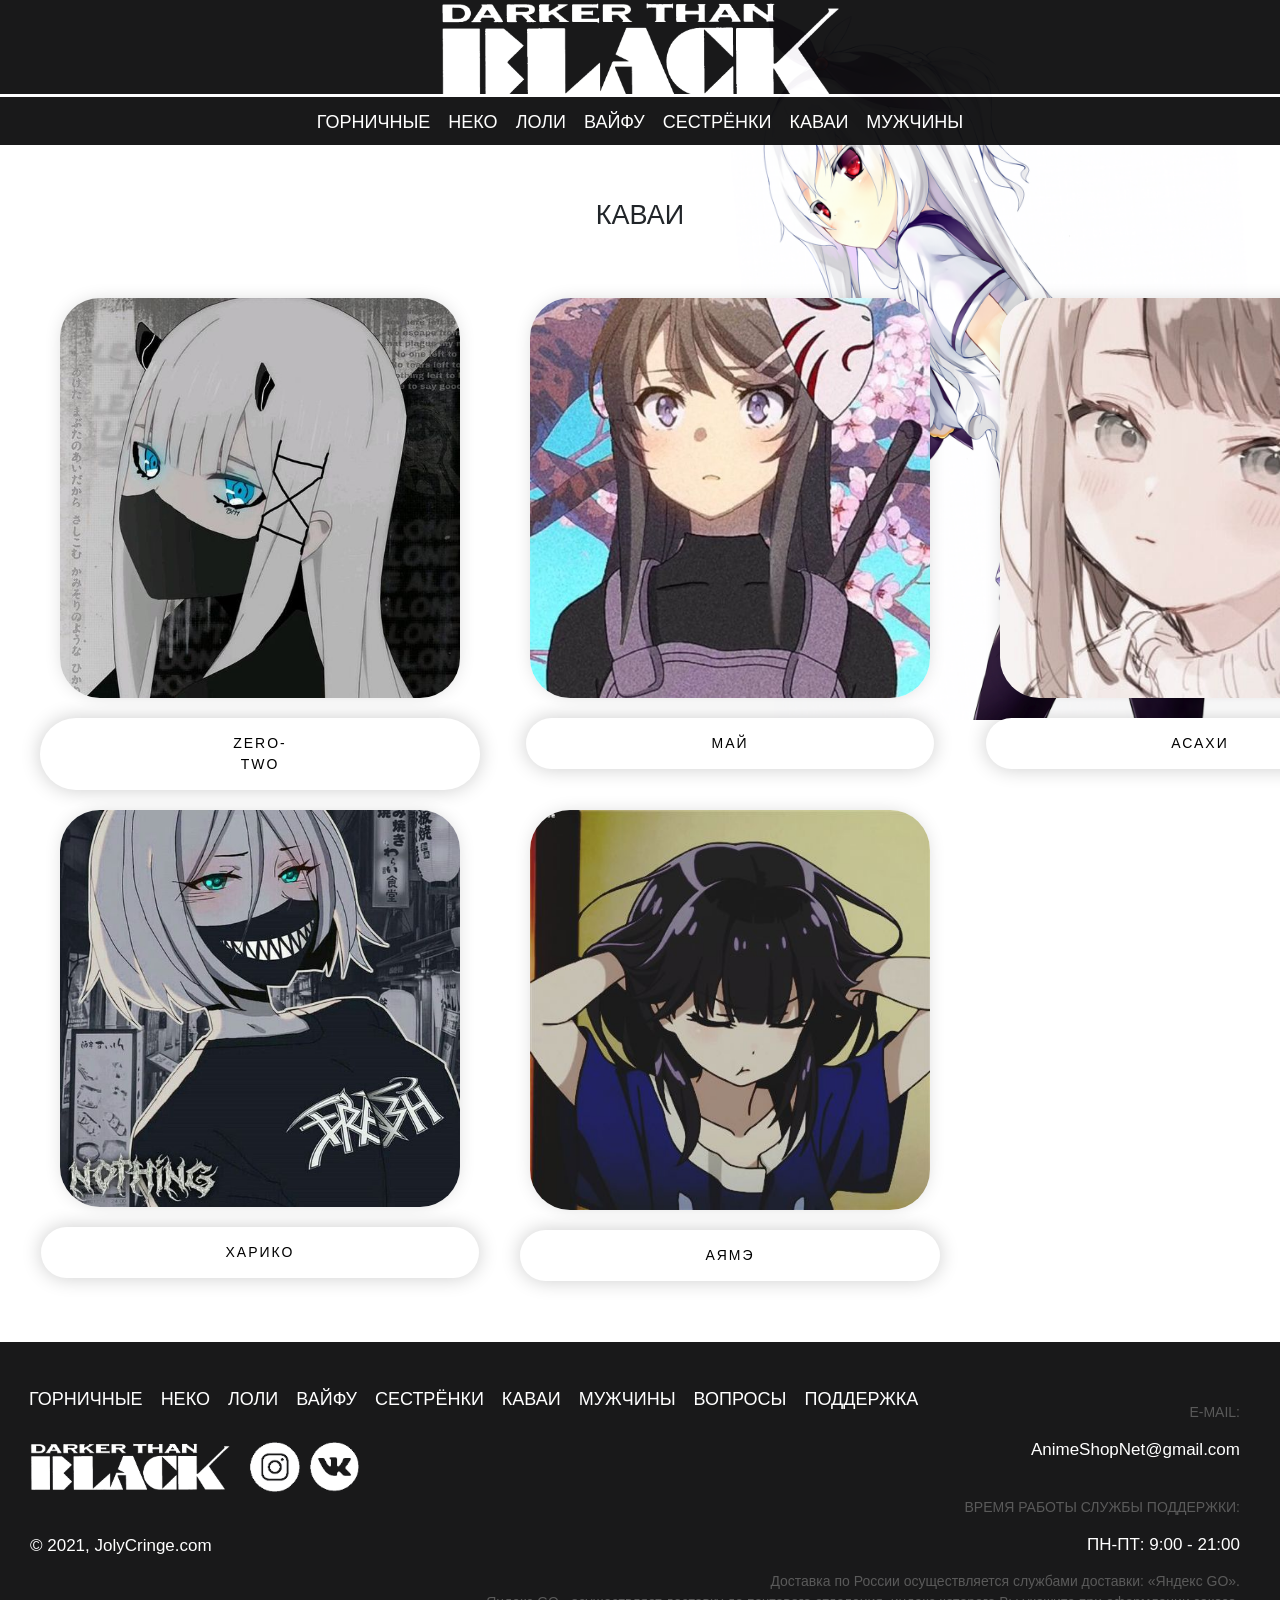
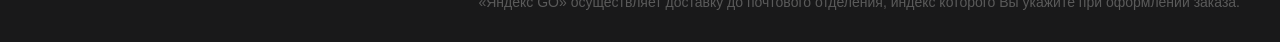
<file: kawai/index8.html>
<!DOCTYPE html>
<html lang="en">
  <head>
    <link rel="apple-touch-icon" sizes="180x180" href="/animeShop/img/apple-touch-icon.png">
  <link rel="icon" type="image/png" sizes="32x32" href="/animeShop/img/favicon-32x32.png">
  <link rel="icon" type="image/png" sizes="16x16" href="/animeShop/img/favicon-16x16.png">
  <link rel="manifest" href="/animeShop/img/site.webmanifest">
  <link rel="mask-icon" href="/animeShop/img/safari-pinned-tab.svg" color="#5bbad5">
  <meta name="msapplication-TileColor" content="#603cba">
  <meta name="theme-color" content="#ffffff">
    <meta charset="UTF-8">
    <meta name="viewport" content="width=device-width, initial-scale=1.0">
    <title>JolyCringe</title>
    <link rel="stylesheet" href="./css8/style.css">
    <link rel="stylesheet" href="https://cdn.jsdelivr.net/npm/bootstrap@4.5.3/dist/css/bootstrap.min.css" integrity="sha384-TX8t27EcRE3e/ihU7zmQxVncDAy5uIKz4rEkgIXeMed4M0jlfIDPvg6uqKI2xXr2" crossorigin="anonymous">
  </head>
<body>
  <div class="background"><img src="./img8/1611119499_3-p-belii-fon-s-anime-tyan-4.png" alt=""></div>
  <header>
    <div class="line"></div>
    <a href="../index.html"><img class="logotype" src="./img8/2634023237a4d56c9510cd42aa321764.png" alt=""></a>
    <ul class="list_menu">
      <li class="menu"><a class="linkmain" href="../Maid girlz/index2.html">ГОРНИЧНЫЕ</a></li>
      <li class="menu"><a class="linkmain" href="../Neko/index3.html">НЕКО</a></li>
      <li class="menu"><a class="linkmain" href="../Loli/index4.html">ЛОЛИ</a></li>
      <li class="menu"><a class="linkmain" href="../Waifu/index5.html">ВАЙФУ</a></li>
      <li class="menu"><a class="linkmain" href="../sisters/index6.html">СЕСТРЁНКИ</a></li>
      <li class="menu"><a class="linkmain" href="./index8.html">КАВАИ</a></li>
      <li class="menu"><a class="linkmain" href="../Mans/index7.html">МУЖЧИНЫ</a></li>
    </ul>
  </header>
  <main>
    <h1 class="article">КАВАИ</h1>
<div class="productAll">
   <div class="produсt">
   <img src="./img8/2a7541c8ee12cc80e276cbfc2031cbb2.jpg" alt="">
  <a href="./products/index.html" class="gradient-button">ZERO-TWO</a>
   </div>
   <div class="produсt">
    <img src="./img8/3801062c3d8cc30eba62cb275a9866ac.jpg" alt="">
    <a href="./products/index.html" class="gradient-button">МАЙ</a>
   </div>
   <div class="produсt">
    <img  src="./img8/6a67aea0c77e866a3cb8579ae2eedd4f.jpg" alt="">
    <a href="./products/index.html" class="gradient-button">АСАХИ</a>
    </div>
    <div class="produсt">
      <img  src="./img8/76271a67a3e6162e0d0f80b1bc1d17f4.jpg" alt="">
      <a href="./products/index.html" class="gradient-button">ХАРИКО</a>
      </div>
      <div class="produсt">
        <img  src="./img8/c80b72e09f7dd8cf01f67c9d98933d48.jpg" alt="">
        <a href="./products/index.html" class="gradient-button">АЯМЭ</a>
        </div>  
  </div>
</main>
  <footer>
      <ul class="list_menu2">
        <li class="menu"><a class="linkmain" href="../Maid girlz/index2.html">ГОРНИЧНЫЕ</a></li>
        <li class="menu"><a class="linkmain" href="../Neko/index3.html">НЕКО</a></li>
        <li class="menu"><a class="linkmain" href="../Loli/index4.html">ЛОЛИ</a></li>
        <li class="menu"><a class="linkmain" href="../Waifu/index5.html">ВАЙФУ</a></li>
        <li class="menu"><a class="linkmain" href="../sisters/index6.html">СЕСТРЁНКИ</a></li>
        <li class="menu"><a class="linkmain" href="./index8.html">КАВАИ</a></li>
        <li class="menu"><a class="linkmain" href="../Mans/index7.html">МУЖЧИНЫ</a></li>
        <li class="menu"><a class="linkmain" href="https://www.google.ru/" target="_blank">ВОПРОСЫ</a></li>
        <li class="menu"><a class="linkmain" href="https://www.google.ru/" target="_blank">ПОДДЕРЖКА</a></li>
      </ul>
      <div class="socnetwork">
        <div class="seclogo"><img class="logo2" src="./img8/2634023237a4d56c9510cd42aa321764.png"  alt="fefe"></div>
       <div class="vkontakte"> <a href="https://vk.com/id276791412" target="_blank"><img src="./img8/Vk.png" alt="fefe"></a></div>
       <div class="instagram"><a href="https://www.instagram.com/nanevskom/" target="_blank"><img src="./img8/instagram.png" alt=""></a></div>
      </div>
     <div class="email" align="right"><p>E-MAIL:</p></div>
     <div><p class="emailtext" align="right">AnimeShopNet@gmail.com</p><div>
        <div class="text" align="right"><p>ВРЕМЯ РАБОТЫ СЛУЖБЫ ПОДДЕРЖКИ:</p></div>
         <div class="directlytext" align="right"> <p> ПН-ПТ: 9:00 - 21:00</p></div>
         <p class="services" align="right">Доставка по России осуществляется службами доставки: «Яндекс GO». <br>
  «Яндекс GO» осуществляет доставку до почтового отделения, индекс которого Вы укажите при оформлении заказа.</p>
  <p class="cringell">© 2021, JolyCringe.com</p>
</footer>
  </div>
</body>
</html>
</file>
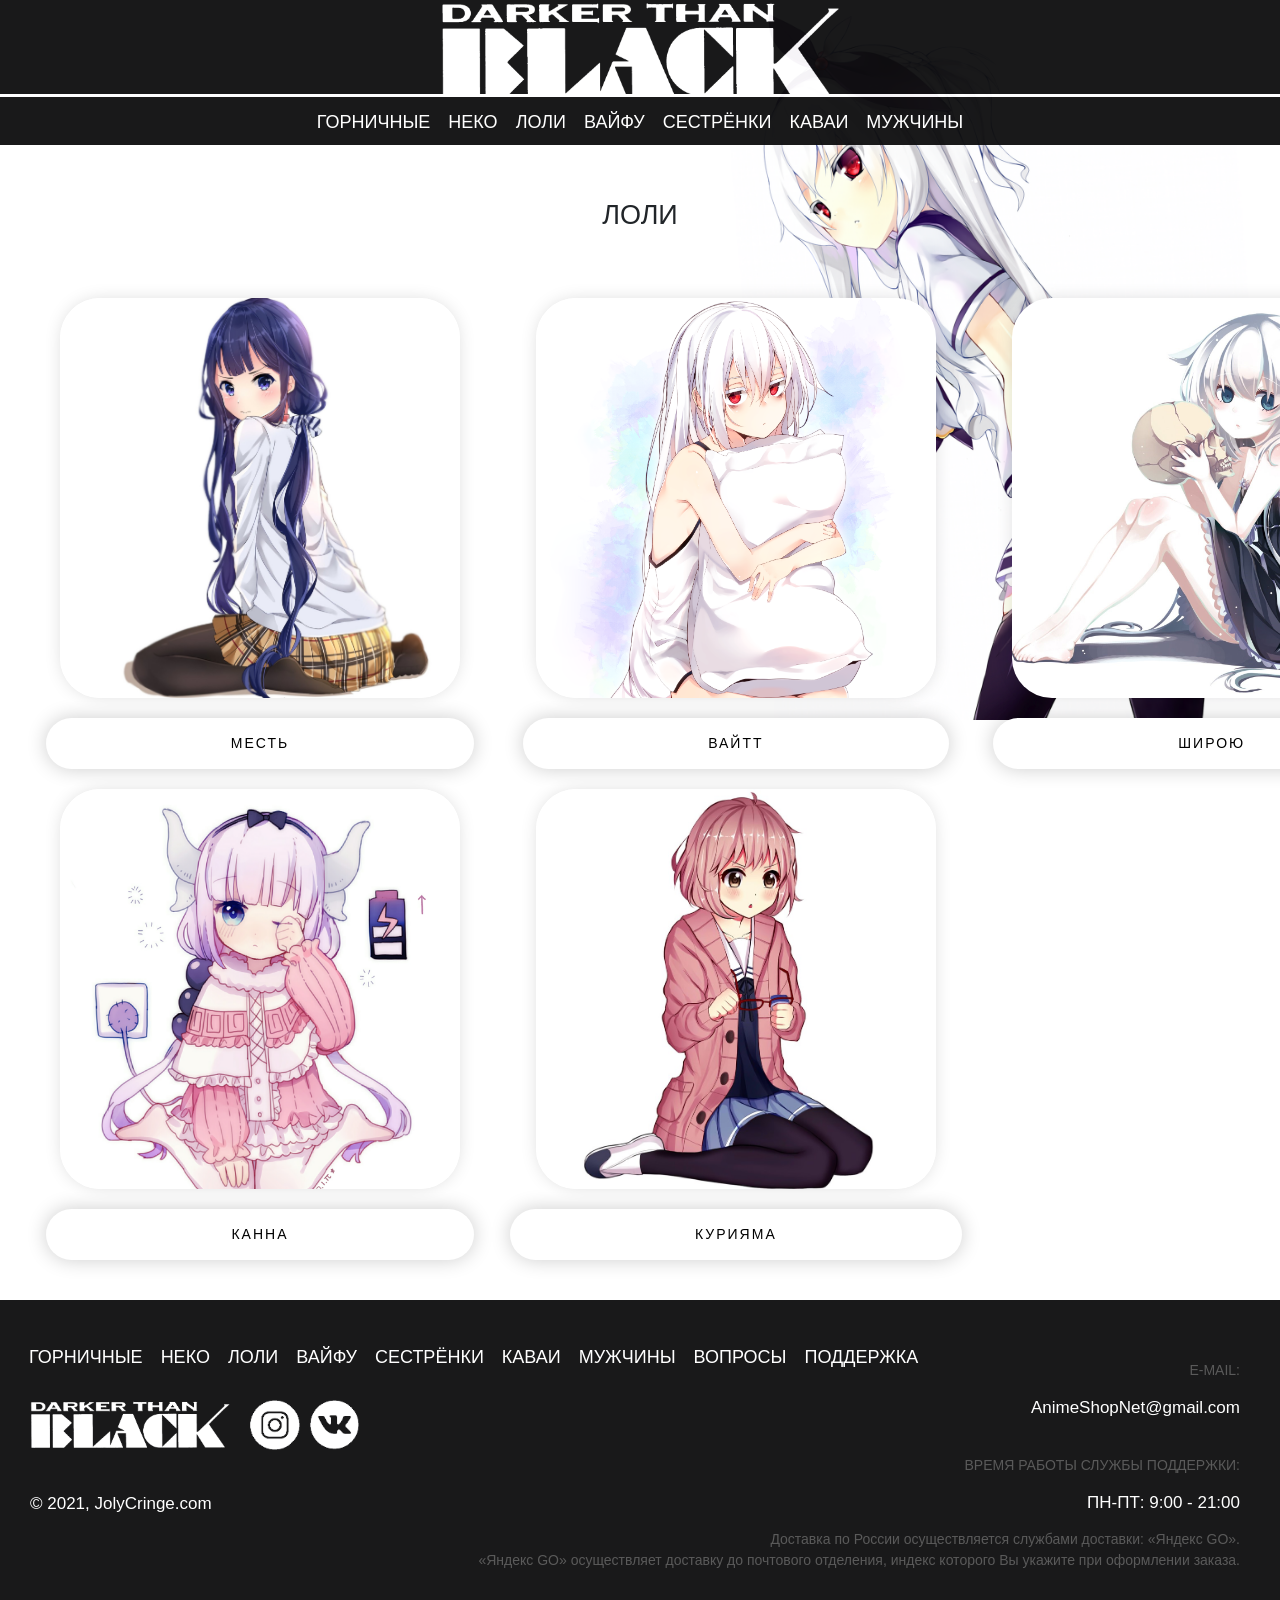
<file: Loli/index4.html>
<!DOCTYPE html>
<html lang="en">
  <head>
    <link rel="apple-touch-icon" sizes="180x180" href="/animeShop/img/apple-touch-icon.png">
  <link rel="icon" type="image/png" sizes="32x32" href="/animeShop/img/favicon-32x32.png">
  <link rel="icon" type="image/png" sizes="16x16" href="/animeShop/img/favicon-16x16.png">
  <link rel="manifest" href="/animeShop/img/site.webmanifest">
  <link rel="mask-icon" href="/animeShop/img/safari-pinned-tab.svg" color="#5bbad5">
  <meta name="msapplication-TileColor" content="#603cba">
  <meta name="theme-color" content="#ffffff">
    <meta charset="UTF-8">
    <meta name="viewport" content="width=device-width, initial-scale=1.0">
    <title>JolyCringe</title>
    <link rel="stylesheet" href="./css4/style.css">
    <link rel="stylesheet" href="https://cdn.jsdelivr.net/npm/bootstrap@4.5.3/dist/css/bootstrap.min.css" integrity="sha384-TX8t27EcRE3e/ihU7zmQxVncDAy5uIKz4rEkgIXeMed4M0jlfIDPvg6uqKI2xXr2" crossorigin="anonymous">
  </head>
<body>
  <div class="background"><img src="./img4/1611119499_3-p-belii-fon-s-anime-tyan-4.png" alt=""></div>
  <header>
    <div class="line"></div>
    <a href="../index.html"><img class="logotype" src="./img4/2634023237a4d56c9510cd42aa321764.png" alt=""></a>
    <ul class="list_menu">
      <li class="menu"><a class="linkmain" href="../Maid girlz/index2.html">ГОРНИЧНЫЕ</a></li>
      <li class="menu"><a class="linkmain" href="../Neko/index3.html">НЕКО</a></li>
      <li class="menu"><a class="linkmain" href="./index4.html">ЛОЛИ</a></li>
      <li class="menu"><a class="linkmain" href="../Waifu/index5.html">ВАЙФУ</a></li>
      <li class="menu"><a class="linkmain" href="../Ahegao/index6.html">СЕСТРЁНКИ</a></li>
      <li class="menu"><a class="linkmain" href="../kawai/index8.html">КАВАИ</a></li>
      <li class="menu"><a class="linkmain" href="../Mans/index7.html">МУЖЧИНЫ</a></li>
    </ul>
  </header>
  <main>
    <h1 class="article">ЛОЛИ</h1>
<div class="productAll">
   <div class="produсt">
   <img src="./img4/1614555430_43-p-anime-na-belom-fone-devushki-93.jpg" alt="">
  <a href="./products/index.html" class="gradient-button">МЕСТЬ</a>
   </div>
   <div class="produсt">
    <img src="./img4/1614526849_116-p-arti-na-belom-fone-224.png" alt="">
    <a href="./products/index.html" class="gradient-button">ВАЙТТ</a>
   </div>
   <div class="produсt">
    <img  src="./img4/1614526793_53-p-arti-na-belom-fone-89.jpg" alt="">
    <a href="./products/index.html" class="gradient-button">ШИРОЮ</a>
    </div>
    <div class="produсt">
      <img  src="./img4/792521.png" alt="">
      <a href="./products/index.html" class="gradient-button">КАННА</a>
      </div>
      <div class="produсt">
        <img  src="./img4/850403.jpg" alt="">
        <a href="./products/index.html" class="gradient-button">КУРИЯМА</a>
        </div> 
  </div>
</main>
  <footer>
      <ul class="list_menu2">
        <li class="menu"><a class="linkmain" href="../Maid girlz/index2.html">ГОРНИЧНЫЕ</a></li>
        <li class="menu"><a class="linkmain" href="../Neko/index3.html">НЕКО</a></li>
        <li class="menu"><a class="linkmain" href="../Loli/index4.html">ЛОЛИ</a></li>
        <li class="menu"><a class="linkmain" href="../Waifu/index5.html">ВАЙФУ</a></li>
        <li class="menu"><a class="linkmain" href="./index6.html">СЕСТРЁНКИ</a></li>
        <li class="menu"><a class="linkmain" href="../kawai/index8.html">КАВАИ</a></li>
        <li class="menu"><a class="linkmain" href="../Mans/index7.html">МУЖЧИНЫ</a></li>
        <li class="menu"><a class="linkmain" href="https://www.google.ru/" target="_blank">ВОПРОСЫ</a></li>
        <li class="menu"><a class="linkmain" href="https://www.google.ru/" target="_blank">ПОДДЕРЖКА</a></li>
      </ul>
      <div class="socnetwork">
        <div class="seclogo"><img class="logo2" src="./img4/2634023237a4d56c9510cd42aa321764.png"  alt="fefe"></div>
       <div class="vkontakte"> <a href="https://vk.com/id276791412" target="_blank"><img src="./img4/Vk.png" alt="fefe"></a></div>
       <div class="instagram"><a href="https://www.instagram.com/nanevskom/" target="_blank"><img src="./img4/instagram.png" alt=""></a></div>
      </div>
     <div class="email" align="right"><p>E-MAIL:</p></div>
     <div><p class="emailtext" align="right">AnimeShopNet@gmail.com</p><div>
        <div class="text" align="right"><p>ВРЕМЯ РАБОТЫ СЛУЖБЫ ПОДДЕРЖКИ:</p></div>
         <div class="directlytext" align="right"> <p> ПН-ПТ: 9:00 - 21:00</p></div>
         <p class="services" align="right">Доставка по России осуществляется службами доставки: «Яндекс GO». <br>
  «Яндекс GO» осуществляет доставку до почтового отделения, индекс которого Вы укажите при оформлении заказа.</p>
  <p class="cringell">© 2021, JolyCringe.com</p>
</footer>
  </div>
</body>
</html>
</file>
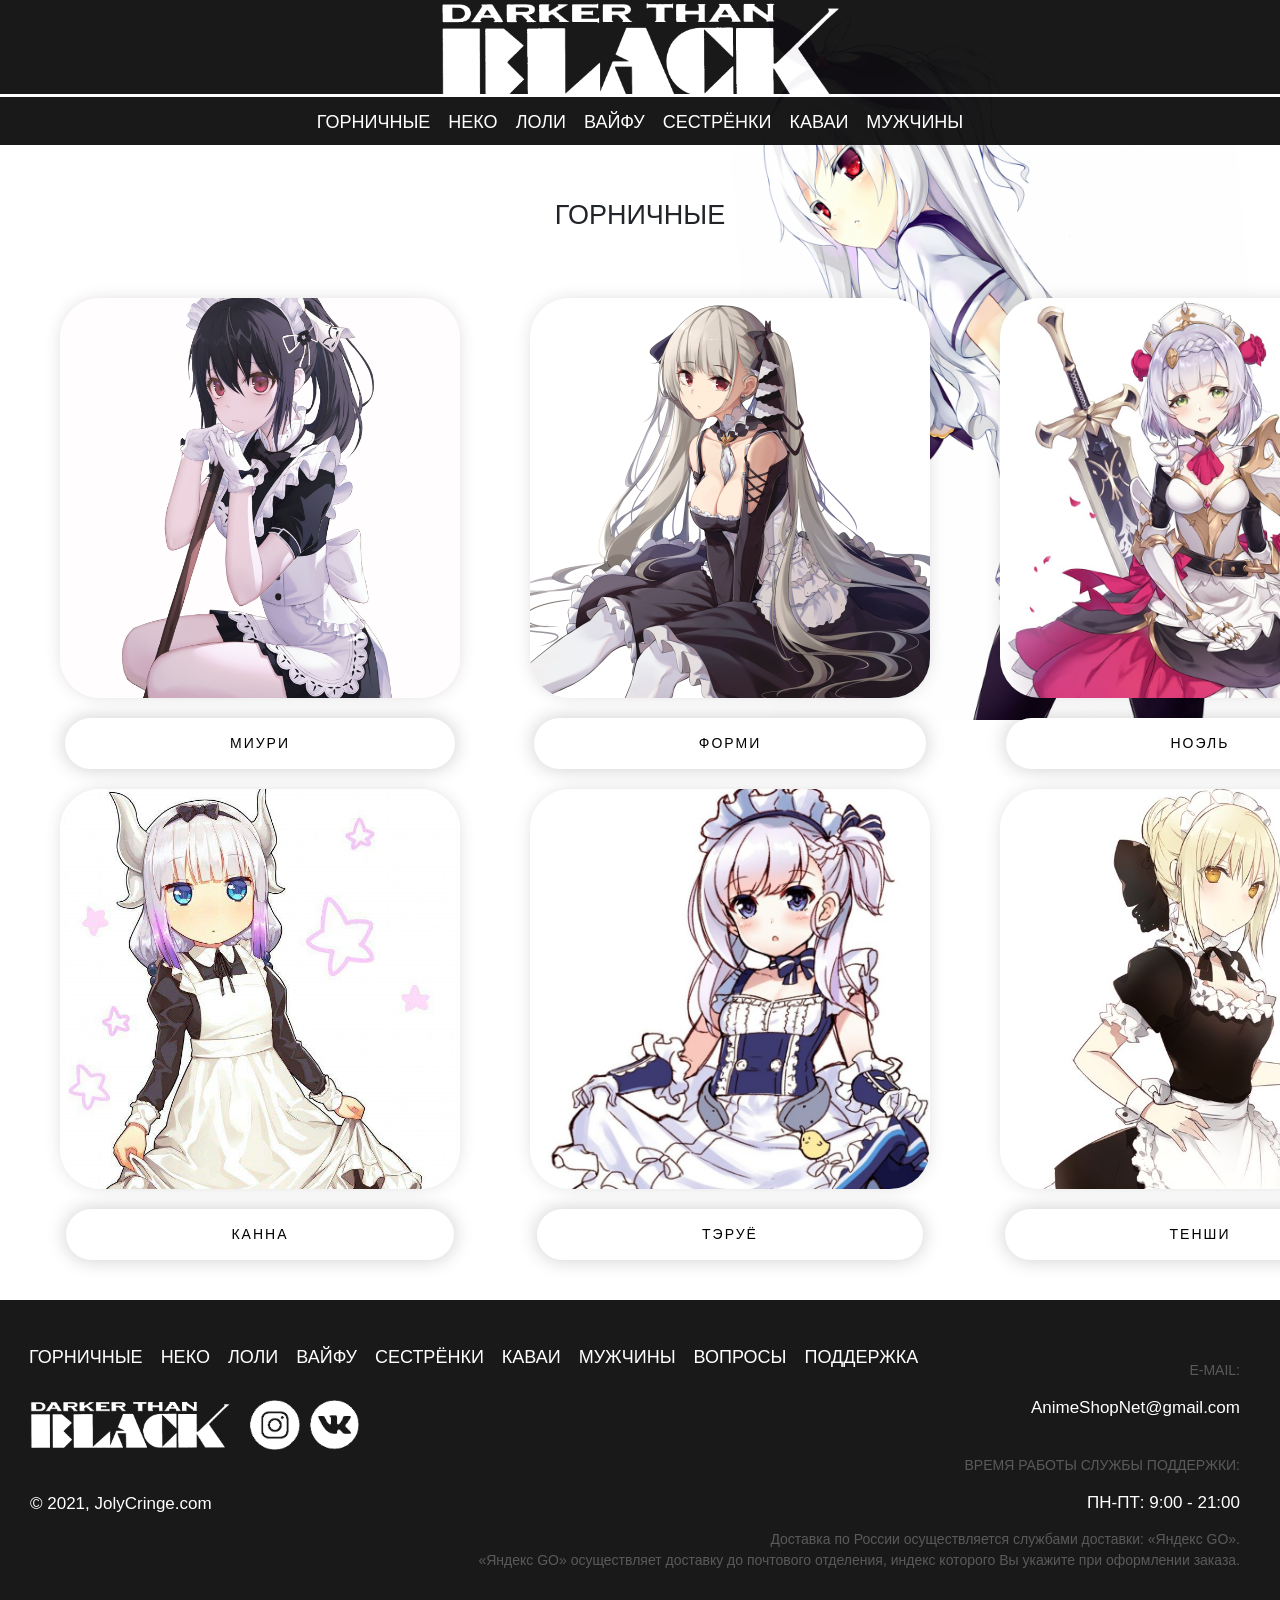
<file: Maid girlz/index2.html>
<!DOCTYPE html>
<html lang="en">

  <head>
    <link rel="apple-touch-icon" sizes="180x180" href="/animeShop/img/apple-touch-icon.png">
  <link rel="icon" type="image/png" sizes="32x32" href="/animeShop/img/favicon-32x32.png">
  <link rel="icon" type="image/png" sizes="16x16" href="/animeShop/img/favicon-16x16.png">
  <link rel="manifest" href="/animeShop/img/site.webmanifest">
  <link rel="mask-icon" href="/animeShop/img/safari-pinned-tab.svg" color="#5bbad5">
  <meta name="msapplication-TileColor" content="#603cba">
  <meta name="theme-color" content="#ffffff">
    <meta charset="UTF-8">
    <meta name="viewport" content="width=device-width, initial-scale=1.0">
    <title>JolyCringe</title>
    <link rel="stylesheet" href="./css2/style.css">
    <link rel="stylesheet" href="https://cdn.jsdelivr.net/npm/bootstrap@4.5.3/dist/css/bootstrap.min.css" integrity="sha384-TX8t27EcRE3e/ihU7zmQxVncDAy5uIKz4rEkgIXeMed4M0jlfIDPvg6uqKI2xXr2" crossorigin="anonymous">
  </head>

<body>
  <div class="background"><img src="./img2/1611119499_3-p-belii-fon-s-anime-tyan-4.png" alt="">
  </div>
  <header>
    <div class="line"></div>
    <a href="../index.html"><img class="logotype" src="./img2/2634023237a4d56c9510cd42aa321764.png" alt=""></a>
    <ul class="list_menu">
      <li class="menu"><a class="linkmain" href="./index2.html">ГОРНИЧНЫЕ</a></li>
      <li class="menu"><a class="linkmain" href="../Neko/index3.html">НЕКО</a></li>
      <li class="menu"><a class="linkmain" href="../Loli/index4.html">ЛОЛИ</a></li>
      <li class="menu"><a class="linkmain" href="../Waifu/index5.html">ВАЙФУ</a></li>
      <li class="menu"><a class="linkmain" href="../Ahegao/index6.html">СЕСТРЁНКИ</a></li>
      <li class="menu"><a class="linkmain" href="../kawai/index8.html">КАВАИ</a></li>
      <li class="menu"><a class="linkmain" href="../Mans/index7.html">МУЖЧИНЫ</a></li>
    </ul>
  </header>
  <main>
    <h1 class="article">ГОРНИЧНЫЕ</h1>
    <div class="productAll">
      <div class="produсt">
        <img src="./img2/gch1.jpg" alt="">
        <a href="./products/index.html" class="gradient-button">МИУРИ</a>
      </div>
      <div class="produсt">
        <img
          src="./img2/1574599033_617493-4000x3091-azur+lane-formidable+(azur+lane)-z+loader-long+hair-single-blush.jpg"
          alt="">
        <a href="./products/index.html" class="gradient-button">Форми</a>
      </div>
      <div class="produсt">
        <img src="./img2/gch.jpg" alt="">
        <a href="./products/index.html" class="gradient-button">Ноэль</a>
      </div>
      <div class="produсt">
        <img src="./img2/gch4.png" alt="">
        <a href="./products/index.html" class="gradient-button">Канна</a>
      </div>
      <div class="produсt">
        <img src="./img2/gch5.png" alt="">
        <a href="./products/index.html" class="gradient-button">Тэруё</a>
      </div>
      <div class="produсt">
        <img src="./img2/gch6.png" alt="">
        <a href="./products/index.html" class="gradient-button">ТЕНШИ</a>
      </div>
    </div>
  </main>
  <footer>
    <ul class="list_menu2">
      <li class="menu"><a class="linkmain" href="./index2.html">ГОРНИЧНЫЕ</a></li>
      <li class="menu"><a class="linkmain" href="../Neko/index3.html">НЕКО</a></li>
      <li class="menu"><a class="linkmain" href="../Loli/index4.html">ЛОЛИ</a></li>
      <li class="menu"><a class="linkmain" href="../Waifu/index5.html">ВАЙФУ</a></li>
      <li class="menu"><a class="linkmain" href="../Ahegao/index6.html">СЕСТРЁНКИ</a></li>
      <li class="menu"><a class="linkmain" href="../kawai/index8.html">КАВАИ</a></li>
      <li class="menu"><a class="linkmain" href="../Mans/index7.html">МУЖЧИНЫ</a></li>
      <li class="menu"><a class="linkmain" href="https://www.google.ru/" target="_blank">ВОПРОСЫ</a></li>
      <li class="menu"><a class="linkmain" href="https://www.google.ru/" target="_blank">ПОДДЕРЖКА</a></li>
    </ul>
    <div class="socnetwork">
      <div class="seclogo"><img class="logo2" src="./img2/2634023237a4d56c9510cd42aa321764.png"
          alt=""></div>
      <div class="vkontakte"> <a href="https://vk.com/id276791412" target="_blank"><img
            src="./img2/Vk.png" alt=""></a></div>
      <div class="instagram"><a href="https://www.instagram.com/nanevskom/" target="_blank"><img
            src="./img2/instagram.png" alt=""></a></div>
    </div>
    <div class="email" align="right">
      <p>E-MAIL:</p>
    </div>
    <div>
      <p class="emailtext" align="right">AnimeShopNet@gmail.com</p>
      <div>
        <div class="text" align="right">
          <p>ВРЕМЯ РАБОТЫ СЛУЖБЫ ПОДДЕРЖКИ:</p>
        </div>
        <div class="directlytext" align="right">
          <p> ПН-ПТ: 9:00 - 21:00</p>
        </div>
        <p class="services" align="right">Доставка по России осуществляется службами доставки: «Яндекс GO». <br>
          «Яндекс GO» осуществляет доставку до почтового отделения, индекс которого Вы укажите при оформлении заказа.
        </p>
        <p class="cringell">© 2021, JolyCringe.com</p>
  </footer>
  </div>
</body>

</html>
</file>
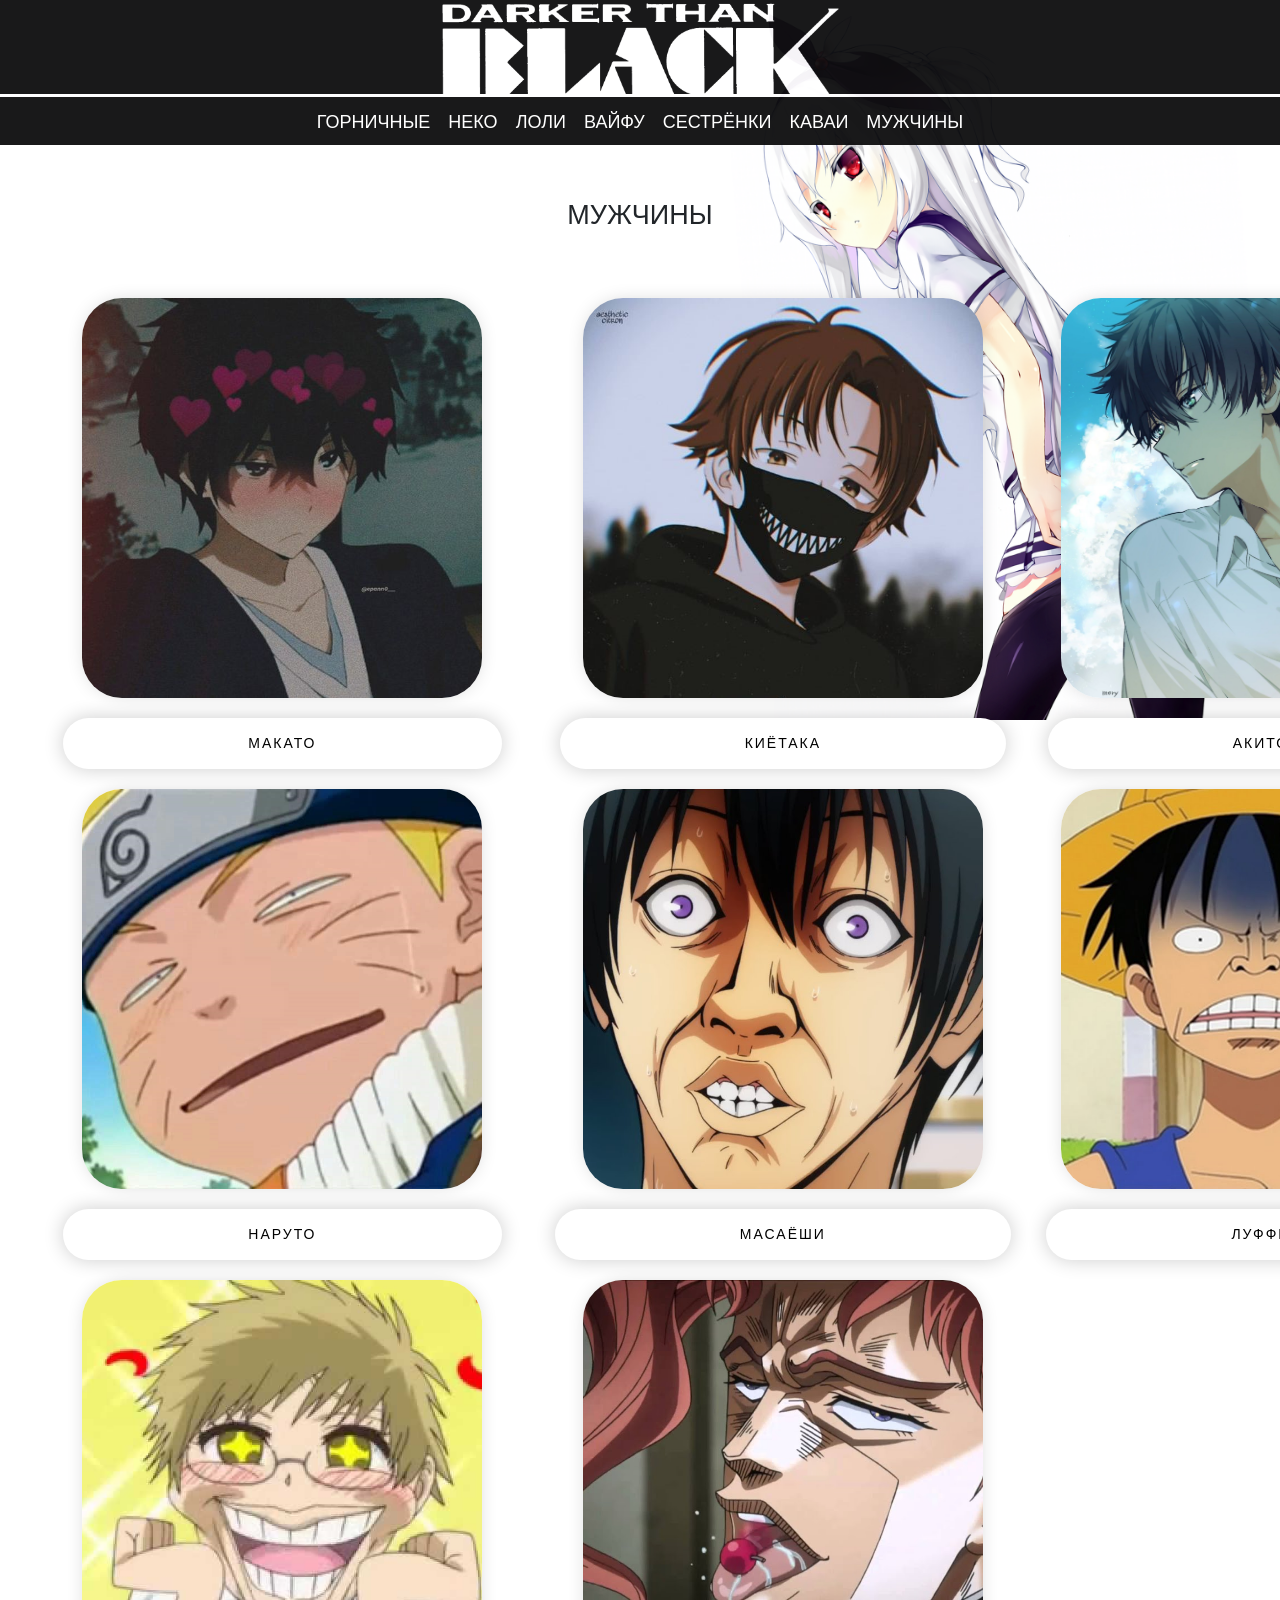
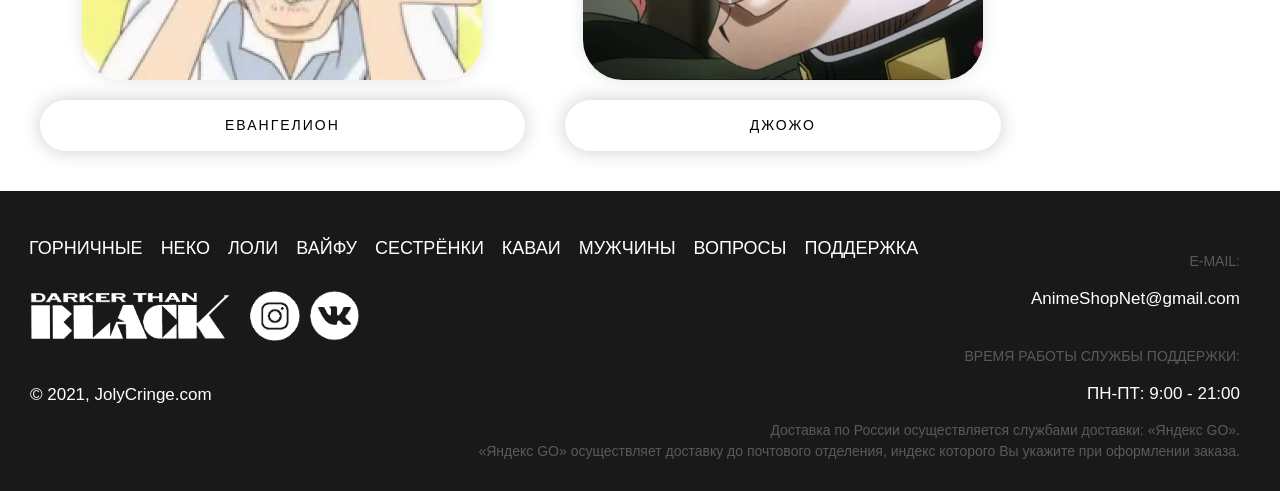
<file: Mans/index7.html>
<!DOCTYPE html>
<html lang="en">
  <head>
    <link rel="apple-touch-icon" sizes="180x180" href="/animeShop/img/apple-touch-icon.png">
  <link rel="icon" type="image/png" sizes="32x32" href="/animeShop/img/favicon-32x32.png">
  <link rel="icon" type="image/png" sizes="16x16" href="/animeShop/img/favicon-16x16.png">
  <link rel="manifest" href="/animeShop/img/site.webmanifest">
  <link rel="mask-icon" href="/animeShop/img/safari-pinned-tab.svg" color="#5bbad5">
  <meta name="msapplication-TileColor" content="#603cba">
  <meta name="theme-color" content="#ffffff">
    <meta charset="UTF-8">
    <meta name="viewport" content="width=device-width, initial-scale=1.0">
    <title>JolyCringe</title>
    <link rel="stylesheet" href="./css7/style.css">
    <link rel="stylesheet" href="https://cdn.jsdelivr.net/npm/bootstrap@4.5.3/dist/css/bootstrap.min.css" integrity="sha384-TX8t27EcRE3e/ihU7zmQxVncDAy5uIKz4rEkgIXeMed4M0jlfIDPvg6uqKI2xXr2" crossorigin="anonymous">
  </head>
<body>
  <div class="background"><img src="./img7/1611119499_3-p-belii-fon-s-anime-tyan-4.png" alt=""></div>
  <header>
    <div class="line"></div>
    <a href="../index.html"><img class="logotype" src="./img7/2634023237a4d56c9510cd42aa321764.png" alt=""></a>
    <ul class="list_menu">
      <li class="menu"><a class="linkmain" href="../Maid girlz/index2.html">ГОРНИЧНЫЕ</a></li>
      <li class="menu"><a class="linkmain" href="../Neko/index3.html">НЕКО</a></li>
      <li class="menu"><a class="linkmain" href="../Loli/index4.html">ЛОЛИ</a></li>
      <li class="menu"><a class="linkmain" href="../Waifu/index5.html">ВАЙФУ</a></li>
      <li class="menu"><a class="linkmain" href="../sisters/index6.html">СЕСТРЁНКИ</a></li>
      <li class="menu"><a class="linkmain" href="../kawai/index8.html">КАВАИ</a></li>
      <li class="menu"><a class="linkmain" href="./index7.html">МУЖЧИНЫ</a></li>
    </ul>
  </header>
  <main>
    <h1 class="article">МУЖЧИНЫ</h1>
<div class="productAll">
   <div class="produсt">
   <img src="./img7/958d3008a4b28ea830d0ef17b1834063.jpg" alt="">
  <a href="./products/index.html" class="gradient-button">МАКАТО</a>
   </div>
   <div class="produсt">
    <img src="./img7/normal.jpg" alt="">
    <a href="./products/index.html" class="gradient-button">КИЁТАКА</a>
   </div>
   <div class="produсt">
    <img  src="./img7/94a8ba83fada96dd46fd74ada0e95f20.jpg" alt="">
    <a href="./products/index.html" class="gradient-button">АКИТО</a>
    </div>
    <div class="produсt">
      <img  src="./img7/gch1.png" alt="">
      <a href="./products/index.html" class="gradient-button">НАРУТО</a>
      </div>
      <div class="produсt">
        <img  src="./img7/gch2.png" alt="">
        <a href="./products/index.html" class="gradient-button">МАСАЁШИ</a>
        </div>  
        <div class="produсt">
          <img  src="./img7/gch3.png" alt="">
          <a href="./products/index.html" class="gradient-button">ЛУФФИ</a>
          </div>
          <div class="produсt">
            <img  src="./img7/gch4.png" alt="">
            <a href="./products/index.html" class="gradient-button">ЕВАНГЕЛИОН</a>
            </div>
            <div class="produсt">
              <img  src="./img7/gch5.png" alt="">
              <a href="./products/index.html" class="gradient-button">ДЖОЖО</a>
              </div>
  </div>
</main>
  <footer>
      <ul class="list_menu2">
        <li class="menu"><a class="linkmain" href="../Maid girlz/index2.html">ГОРНИЧНЫЕ</a></li>
        <li class="menu"><a class="linkmain" href="../Neko/index3.html">НЕКО</a></li>
        <li class="menu"><a class="linkmain" href="../Loli/index4.html">ЛОЛИ</a></li>
        <li class="menu"><a class="linkmain" href="../Waifu/index5.html">ВАЙФУ</a></li>
        <li class="menu"><a class="linkmain" href="../sisters/index6.html">СЕСТРЁНКИ</a></li>
        <li class="menu"><a class="linkmain" href="../kawai/index8.html">КАВАИ</a></li>
        <li class="menu"><a class="linkmain" href="./index7.html">МУЖЧИНЫ</a></li>
        <li class="menu"><a class="linkmain" href="https://www.google.ru/" target="_blank">ВОПРОСЫ</a></li>
        <li class="menu"><a class="linkmain" href="https://www.google.ru/" target="_blank">ПОДДЕРЖКА</a></li>
      </ul>
      <div class="socnetwork">
        <div class="seclogo"><img class="logo2" src="./img7/2634023237a4d56c9510cd42aa321764.png"  alt="fefe"></div>
       <div class="vkontakte"> <a href="https://vk.com/id276791412" target="_blank"><img src="./img7/Vk.png" alt="fefe"></a></div>
       <div class="instagram"><a href="https://www.instagram.com/nanevskom/" target="_blank"><img src="./img7/instagram.png" alt=""></a></div>
      </div>
     <div class="email" align="right"><p>E-MAIL:</p></div>
     <div><p class="emailtext" align="right">AnimeShopNet@gmail.com</p><div>
        <div class="text" align="right"><p>ВРЕМЯ РАБОТЫ СЛУЖБЫ ПОДДЕРЖКИ:</p></div>
         <div class="directlytext" align="right"> <p> ПН-ПТ: 9:00 - 21:00</p></div>
         <p class="services" align="right">Доставка по России осуществляется службами доставки: «Яндекс GO». <br>
  «Яндекс GO» осуществляет доставку до почтового отделения, индекс которого Вы укажите при оформлении заказа.</p>
  <p class="cringell">© 2021, JolyCringe.com</p>
</footer>
  </div>
</body>
</html>
</file>
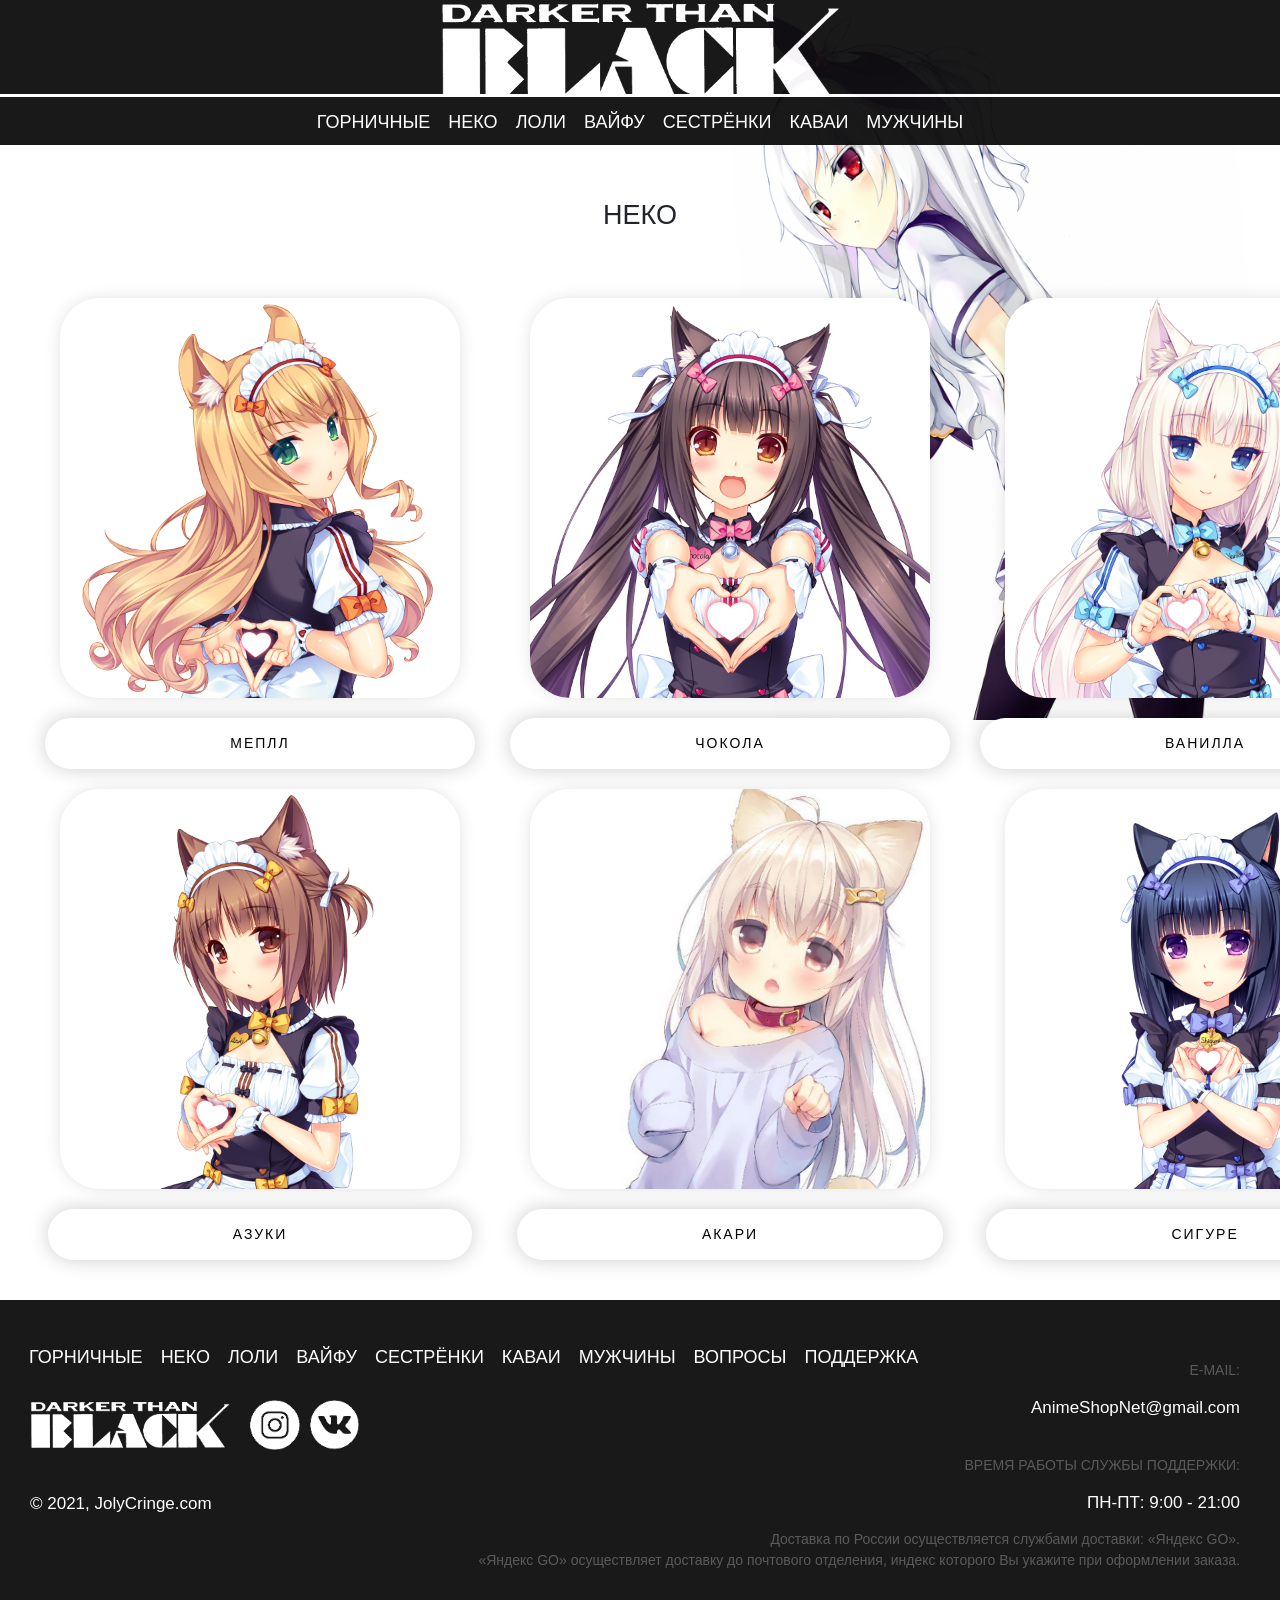
<file: Neko/index3.html>
<!DOCTYPE html>
<html lang="en">
  <head>
    <link rel="apple-touch-icon" sizes="180x180" href="/animeShop/img/apple-touch-icon.png">
  <link rel="icon" type="image/png" sizes="32x32" href="/animeShop/img/favicon-32x32.png">
  <link rel="icon" type="image/png" sizes="16x16" href="/animeShop/img/favicon-16x16.png">
  <link rel="manifest" href="/animeShop/img/site.webmanifest">
  <link rel="mask-icon" href="/animeShop/img/safari-pinned-tab.svg" color="#5bbad5">
  <meta name="msapplication-TileColor" content="#603cba">
  <meta name="theme-color" content="#ffffff">
    <meta charset="UTF-8">
    <meta name="viewport" content="width=device-width, initial-scale=1.0">
    <title>JolyCringe</title>
    <link rel="stylesheet" href="./css3/style.css">
    <link rel="stylesheet" href="https://cdn.jsdelivr.net/npm/bootstrap@4.5.3/dist/css/bootstrap.min.css" integrity="sha384-TX8t27EcRE3e/ihU7zmQxVncDAy5uIKz4rEkgIXeMed4M0jlfIDPvg6uqKI2xXr2" crossorigin="anonymous">
  </head>
<body>
  <div class="background"><img src="./img3/1611119499_3-p-belii-fon-s-anime-tyan-4.png" alt=""></div>
  <header>
    <div class="line"></div>
    <a href="../index.html"><img class="logotype" src="./img3/2634023237a4d56c9510cd42aa321764.png" alt=""></a>
    <ul class="list_menu">
      <li class="menu"><a class="linkmain" href="../Maid girlz/index2.html">ГОРНИЧНЫЕ</a></li>
      <li class="menu"><a class="linkmain" href="./index3.html">НЕКО</a></li>
      <li class="menu"><a class="linkmain" href="../Loli/index4.html">ЛОЛИ</a></li>
      <li class="menu"><a class="linkmain" href="../Waifu/index5.html">ВАЙФУ</a></li>
      <li class="menu"><a class="linkmain" href="../Ahegao/index6.html">СЕСТРЁНКИ</a></li>
      <li class="menu"><a class="linkmain" href="../kawai/index8.html">КАВАИ</a></li>
      <li class="menu"><a class="linkmain" href="../Mans/index7.html">МУЖЧИНЫ</a></li>
    </ul>
  </header>
  <main>
    <h1 class="article">НЕКО</h1>
<div class="productAll">
   <div class="produсt">
   <img src="./img3/801327.png" alt="">
  <a href="./products/index.html" class="gradient-button">МЕПЛЛ</a>
   </div>
   <div class="produсt">
    <img src="./img3/Chocolat-Neko-Para-Neko-Para-white-background-anime-anime-girls-cat-girl-animal-ears-twintails-maid-outfit-brunette-1721139.jpg" alt="">
    <a href="./products/index.html" class="gradient-button">ЧОКОЛА</a>
   </div>
   <div class="produсt">
    <img  src="./img3/thumb-1920-801325.png" alt="">
    <a href="./products/index.html" class="gradient-button">ВАНИЛЛА</a>
    </div>
    <div class="produсt">
      <img  src="./img3/thumb-1920-801326.png" alt="">
      <a href="./products/index.html" class="gradient-button">АЗУКИ</a>
      </div>
      <div class="produсt">
        <img  src="./img3/unnamed.jpg" alt="">
        <a href="./products/index.html" class="gradient-button">АКАРИ</a>
        </div>
        <div class="produсt">
          <img  src="./img3/fgfgf.png" alt="">
          <a href="./products/index.html" class="gradient-button">СИГУРЕ</a>
          </div>  
  </div>
</main>
  <footer>
      <ul class="list_menu2">
        <li class="menu"><a class="linkmain" href="../Maid girlz/index2.html">ГОРНИЧНЫЕ</a></li>
        <li class="menu"><a class="linkmain" href="../Neko/index3.html">НЕКО</a></li>
        <li class="menu"><a class="linkmain" href="../Loli/index4.html">ЛОЛИ</a></li>
        <li class="menu"><a class="linkmain" href="../Waifu/index5.html">ВАЙФУ</a></li>
        <li class="menu"><a class="linkmain" href="./index6.html">СЕСТРЁНКИ</a></li>
        <li class="menu"><a class="linkmain" href="../kawai/index8.html">КАВАИ</a></li>
        <li class="menu"><a class="linkmain" href="../Mans/index7.html">МУЖЧИНЫ</a></li>
        <li class="menu"><a class="linkmain" href="https://www.google.ru/" target="_blank">ВОПРОСЫ</a></li>
        <li class="menu"><a class="linkmain" href="https://www.google.ru/" target="_blank">ПОДДЕРЖКА</a></li>
      </ul>
      <div class="socnetwork">
        <div class="seclogo"><img class="logo2" src="./img3/2634023237a4d56c9510cd42aa321764.png"  alt="fefe"></div>
       <div class="vkontakte"> <a href="https://vk.com/id276791412" target="_blank"><img src="./img3/Vk.png" alt="fefe"></a></div>
       <div class="instagram"><a href="https://www.instagram.com/nanevskom/" target="_blank"><img src="./img3/instagram.png" alt=""></a></div>
      </div>
     <div class="email" align="right"><p>E-MAIL:</p></div>
     <div><p class="emailtext" align="right">AnimeShopNet@gmail.com</p><div>
        <div class="text" align="right"><p>ВРЕМЯ РАБОТЫ СЛУЖБЫ ПОДДЕРЖКИ:</p></div>
         <div class="directlytext" align="right"> <p> ПН-ПТ: 9:00 - 21:00</p></div>
         <p class="services" align="right">Доставка по России осуществляется службами доставки: «Яндекс GO». <br>
  «Яндекс GO» осуществляет доставку до почтового отделения, индекс которого Вы укажите при оформлении заказа.</p>
  <p class="cringell">© 2021, JolyCringe.com</p>
</footer>
  </div>
</body>
</html>
</file>
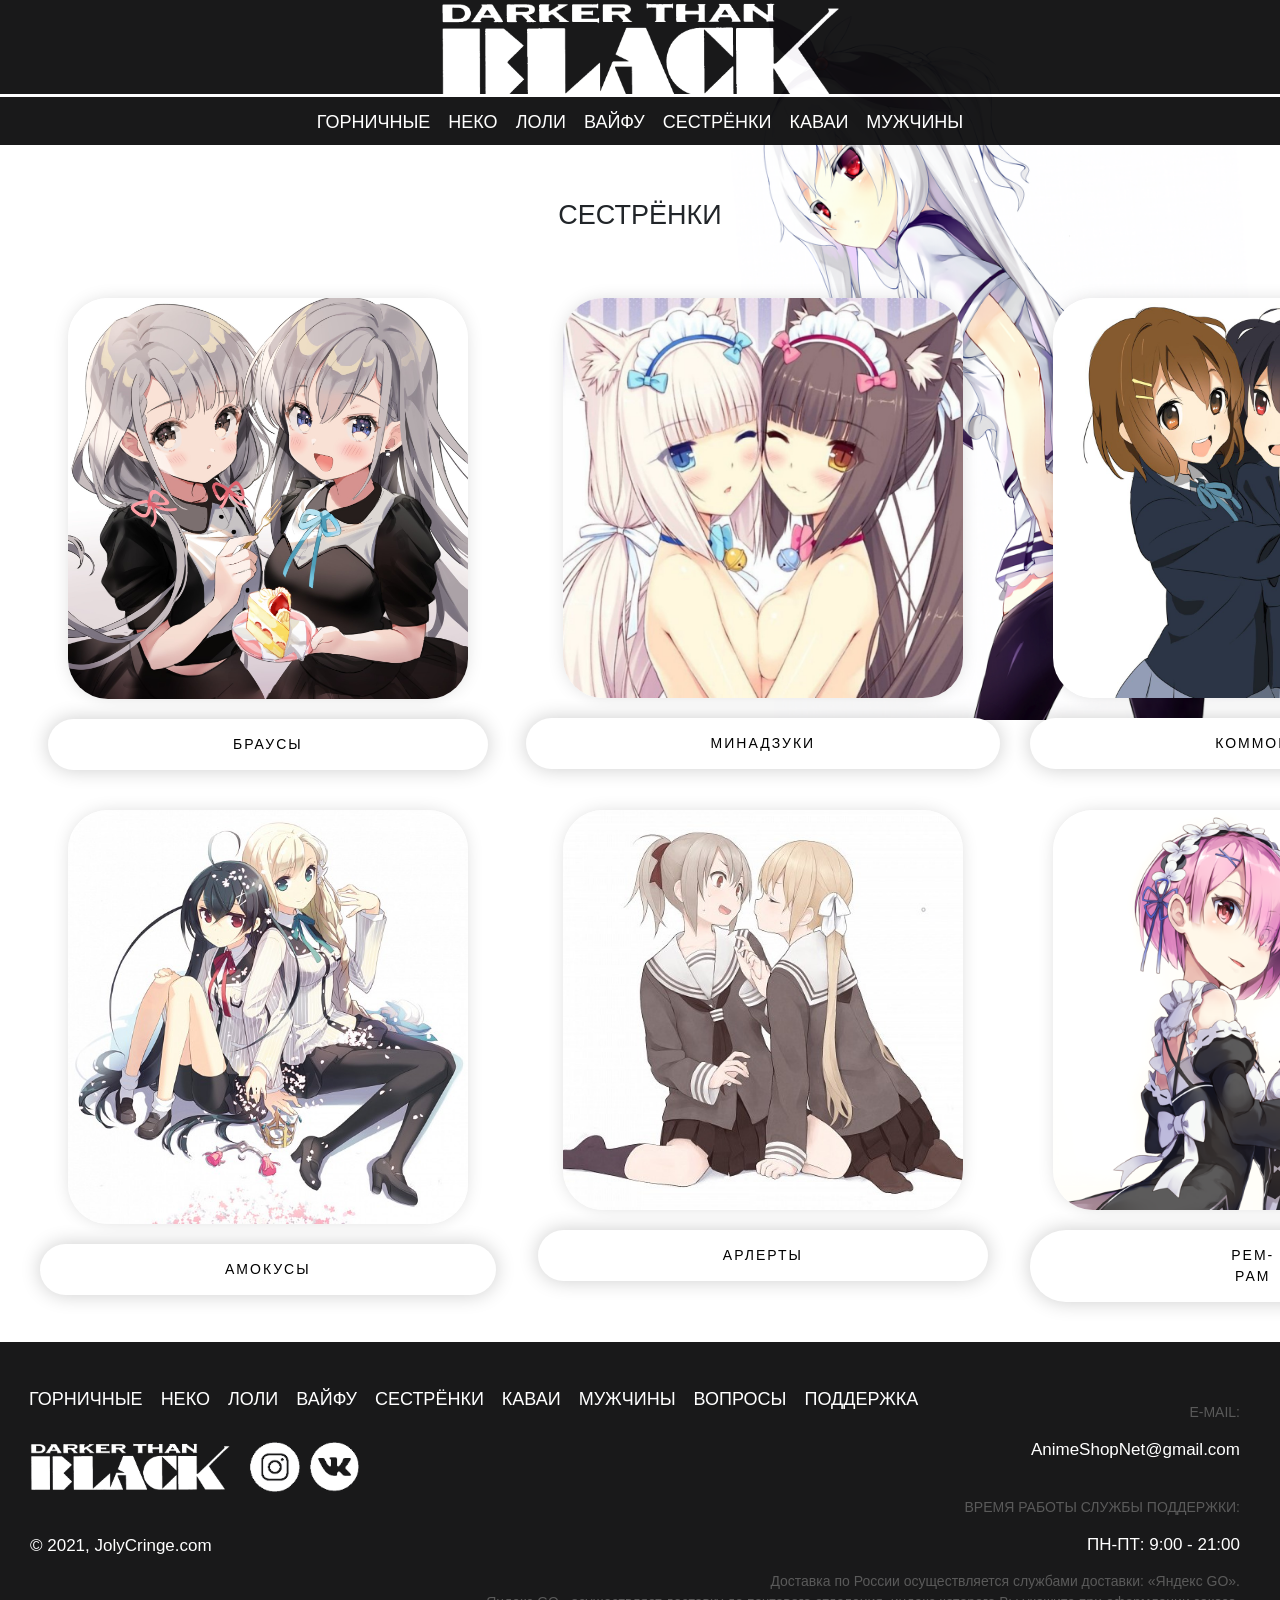
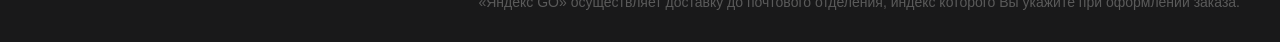
<file: sisters/index6.html>
<!DOCTYPE html>
<html lang="en">
  <head>
    <link rel="apple-touch-icon" sizes="180x180" href="/animeShop/img/apple-touch-icon.png">
  <link rel="icon" type="image/png" sizes="32x32" href="/animeShop/img/favicon-32x32.png">
  <link rel="icon" type="image/png" sizes="16x16" href="/animeShop/img/favicon-16x16.png">
  <link rel="manifest" href="/animeShop/img/site.webmanifest">
  <link rel="mask-icon" href="/animeShop/img/safari-pinned-tab.svg" color="#5bbad5">
  <meta name="msapplication-TileColor" content="#603cba">
  <meta name="theme-color" content="#ffffff">
    <meta charset="UTF-8">
    <meta name="viewport" content="width=device-width, initial-scale=1.0">
    <title>JolyCringe</title>
    <link rel="stylesheet" href="./css6/style.css">
    <link rel="stylesheet" href="https://cdn.jsdelivr.net/npm/bootstrap@4.5.3/dist/css/bootstrap.min.css" integrity="sha384-TX8t27EcRE3e/ihU7zmQxVncDAy5uIKz4rEkgIXeMed4M0jlfIDPvg6uqKI2xXr2" crossorigin="anonymous">
  </head>
<body>
  <div class="background"><img src="./img6/1611119499_3-p-belii-fon-s-anime-tyan-4.png" alt=""></div>
  <header>
    <div class="line"></div>
    <a href="../index.html"><img class="logotype" src="./img6/2634023237a4d56c9510cd42aa321764.png" alt=""></a>
    <ul class="list_menu">
      <li class="menu"><a class="linkmain" href="../Maid girlz/index2.html">ГОРНИЧНЫЕ</a></li>
      <li class="menu"><a class="linkmain" href="../Neko/index3.html">НЕКО</a></li>
      <li class="menu"><a class="linkmain" href="../Loli/index4.html">ЛОЛИ</a></li>
      <li class="menu"><a class="linkmain" href="../Waifu/index5.html">ВАЙФУ</a></li>
      <li class="menu"><a class="linkmain" href="./index6.html">СЕСТРЁНКИ</a></li>
      <li class="menu"><a class="linkmain" href="../kawai/index8.html">КАВАИ</a></li>
      <li class="menu"><a class="linkmain" href="../Mans/index7.html">МУЖЧИНЫ</a></li>
    </ul>
  </header>
  <main>
    <h1 class="article">СЕСТРЁНКИ</h1>
<div class="productAll">
   <div class="produсt">
   <img src="./img6/ANIME-PICTURES.NET_-_653563-1504x1597-idolmaster-idolmaster+cinderella+girls-idolmaster+cinderella+girls+starlight+stage-hisakawa+hayate-hisakawa+nagi-kanda+done.jpg" alt="">
  <a href="./products/index.html" class="gradient-button">БРАУСЫ</a>
   </div>
   <div class="produсt">
    <img src="./img6/cpUiI4Vqxlg.jpg" alt="">
    <a href="./products/index.html" class="gradient-button">Минадзуки</a>
   </div>
   <div class="produсt">
    <img  src="./img6/DPc_wDaWkAYR9DB.jpg" alt="">
    <a href="./products/index.html" class="gradient-button">КОММОН</a>
    </div>
    <div class="produсt">
      <img  src="./img6/H2SO4.full.629864.jpg" alt="">
      <a href="./products/index.html" class="gradient-button">АМОКУСЫ</a>
      </div>
      <div class="produсt">
        <img  src="./img6/Nnyu.full.1005135.jpg" alt="">
        <a href="./products/index.html" class="gradient-button">АРЛЕРТЫ</a>
        </div> 
        <div class="produсt">
          <img  src="./img6/thumb-1920-697788.png" alt="">
          <a href="./products/index.html" class="gradient-button">РЕМ-РАМ</a>
          </div> 
  </div>
</main>
  <footer>
      <ul class="list_menu2">
        <li class="menu"><a class="linkmain" href="../Maid girlz/index2.html">ГОРНИЧНЫЕ</a></li>
        <li class="menu"><a class="linkmain" href="../Neko/index3.html">НЕКО</a></li>
        <li class="menu"><a class="linkmain" href="../Loli/index4.html">ЛОЛИ</a></li>
        <li class="menu"><a class="linkmain" href="../Waifu/index5.html">ВАЙФУ</a></li>
        <li class="menu"><a class="linkmain" href="./index6.html">СЕСТРЁНКИ</a></li>
        <li class="menu"><a class="linkmain" href="../kawai/index8.html">КАВАИ</a></li>
        <li class="menu"><a class="linkmain" href="../Mans/index7.html">МУЖЧИНЫ</a></li>
        <li class="menu"><a class="linkmain" href="https://www.google.ru/" target="_blank">ВОПРОСЫ</a></li>
        <li class="menu"><a class="linkmain" href="https://www.google.ru/" target="_blank">ПОДДЕРЖКА</a></li>
      </ul>
      <div class="socnetwork">
        <div class="seclogo"><img class="logo2" src="./img6/2634023237a4d56c9510cd42aa321764.png"  alt="fefe"></div>
       <div class="vkontakte"> <a href="https://vk.com/id276791412" target="_blank"><img src="./img6/Vk.png" alt="fefe"></a></div>
       <div class="instagram"><a href="https://www.instagram.com/nanevskom/" target="_blank"><img src="./img6/instagram.png" alt=""></a></div>
      </div>
     <div class="email" align="right"><p>E-MAIL:</p></div>
     <div><p class="emailtext" align="right">AnimeShopNet@gmail.com</p><div>
        <div class="text" align="right"><p>ВРЕМЯ РАБОТЫ СЛУЖБЫ ПОДДЕРЖКИ:</p></div>
         <div class="directlytext" align="right"> <p> ПН-ПТ: 9:00 - 21:00</p></div>
         <p class="services" align="right">Доставка по России осуществляется службами доставки: «Яндекс GO». <br>
  «Яндекс GO» осуществляет доставку до почтового отделения, индекс которого Вы укажите при оформлении заказа.</p>
  <p class="cringell">© 2021, JolyCringe.com</p>
</footer>
  </div>
</body>
</html>
</file>
<file: css/style.css>
* {
  padding: 0;
  margin: 0;
  border: 0;
}

*,
*:before,
*:after {
  -webkit-box-sizing: border-box;
  -moz-box-sizing: border-box;
  box-sizing: border-box;
}

:focus,
:active {
  outline: none;
}
a:focus,
a:active {
  outline: none;
}

nav,
footer,
header,
aside {
  display: block;
}

html,
body {
  height: 100%;
  max-width: 100%;
  font-size: 100%;
  line-height: 1;
  font-size: 14px;
  -ms-text-size-adjust: 100%;
  -moz-text-size-adjust: 100%;
  -webkit-text-size-adjust: 100%;
}

input,
button,
textarea {
  font-family: inherit;
}

input::-ms-clear {
  display: none;
}
button {
  cursor: pointer;
}
button::-moz-focus-inner {
  padding: 0;
  border: 0;
}
a,
a:visited {
  text-decoration: none;
}
a:hover {
  text-decoration: none;
}
ul li {
  list-style: none;
}
img {
  vertical-align: top;
}
h1,
h2,
h3,
h4,
h5,
h6 {
  font-size: inherit;
  font-weight: 400;
}

.carousel-item{
  height: 715px;
}
#carouselExampleIndicators{
  height: 100%;
}
.carousel-inner img{
  height: 100%;

  object-fit: cover;
}

body{
  background-color: black;
  font-family:"Trebuchet MS", Helvetica, sans-serif;
}
.body_background img{
  height: 100%;
}
.line{
background-color: white;
position: absolute;
height: 3px;
margin-left: auto;
margin-right: auto;
top: 94px;
left: 0;
right: 0;
text-align: center;
}
.logotype{
  z-index: 1;
  position: absolute;
  height: 100px;
  margin-left: auto;
margin-right: auto;
left: 0;
right: 0;
text-align: center;
}
.list_menu{
  position: absolute;
  display: flex;
  z-index: 1;
    top: 120px;  /* position the top  edge of the element at the middle of the parent */
    left: 45%; /* position the left edge of the element at the middle of the parent */

    transform: translate(-50%, -50%); /* This is a shorthand of
                                         translateX(-50%) and translateY(-50%) */
}
.menu {
  color: white;
  font-size: 18px;
  padding: 2%;
}
a.link_menu {
  color:white;
}
a.link_menu:hover {
  color:white;
  text-decoration: underline;
}
.white_div{
 background-color: white;
  height: 125px;
  font-size: 23px;
  text-align: center;
  text-transform: uppercase;
  font-weight: 600;
  padding-top: 27px;
}
.txt{
  padding-top: 17px;
  word-spacing: 10px;
}
.darker{
  background-color: black;
  color: #FFFFFF;
  padding: 5px;
}
footer{
  position: relative;
  background-color: rgb(13, 13, 14);
  min-height: 300px;
  height: auto;
}

.logo2{
  position: absolute;
  height: 50px;
  display: inline;
  top: 100px;
  left: 30px;
} 
.logo2:hover{
  filter: opacity(0.5) drop-shadow(0 0 0 black);
}
.vkontakte img{
  max-height: 100px;
  height: 50px;
  position: absolute;
  top: 100px;
  left: 310px;
}
.vkontakte:hover{
  filter: opacity(0.5) drop-shadow(0 0 0 black);
}
.instagram img{
  height: 50px;
  position: absolute;
  top: 100px;
  left: 250px;
}
.instagram:hover{
  filter: opacity(0.5) drop-shadow(0 0 0 black);
}

.list_menu2{
  position: absolute;
  display: flex;
  z-index: 1;
    top: 35px;  /* position the top  edge of the element at the middle of the parent */
    left: 19px; /* position the left edge of the element at the middle of the parent */
} 
.paying{
  padding: 60px 40px 0px 0px;
  color: #d8d8da;
  font-size: 14px;
}
.payfor{
  padding: 0px 30px 0px 0px;
}
.email{
  padding: 60px 40px 0px 0px;
  color: #515151;
  font-size: 14px;
}
.emailtext{
  font-size: 17px;
  padding: 0px 40px 0px 0px;
  color: #FFFFFF;
}
.text{
  padding: 20px 40px 0px 0px;
  color: #515151;
  font-size: 14px;
}
.directlytext{
  font-size: 17px;
  padding: 0px 40px 0px 0px;
  color: #FFFFFF;
}
.services{
  display: flexbox;
  padding-right: 40px;
  padding-top: 0px;
  color: #515151;
}
.cringell{
  font-size: 17px;
  color: #ffffff;
  position: absolute;
  display: flex;
  left: 30px;
  bottom: 70px;
}
</file>
<file: kawai/products/css/style.css>
* {
  padding: 0;
  margin: 0;
  border: 0;
}

*,
*:before,
*:after {
  -webkit-box-sizing: border-box;
  -moz-box-sizing: border-box;
  box-sizing: border-box;
}

:focus,
:active {
  outline: none;
}
a:focus,
a:active {
  outline: none;
}

nav,
footer,
header,
aside {
  display: block;
}

html,
body {
  height: 100%;
  max-width: 100%;
  font-size: 100%;
  line-height: 1;
  font-size: 14px;
  -ms-text-size-adjust: 100%;
  -moz-text-size-adjust: 100%;
  -webkit-text-size-adjust: 100%;
}

input,
button,
textarea {
  font-family: inherit;
}

input::-ms-clear {
  display: none;
}
button {
  cursor: pointer;
}
button::-moz-focus-inner {
  padding: 0;
  border: 0;
}
a,
a:visited {
  text-decoration: none;
}
a:hover {
  text-decoration: none;
}
ul li {
  list-style: none;
}
img {
  vertical-align: top;
}
h1,
h2,
h3,
h4,
h5,
h6 {
  font-size: inherit;
  font-weight: 400;
}


body{

  background-color: rgb(30, 30, 31);
}
header {
  background-color: rgb(13, 13, 14);
  height: 150px;
}



.line{
  background-color: white;
  position: absolute;
  height: 3px;
  margin-left: auto;
  margin-right: auto;
  top: 94px;
  left: 0;
  right: 0;
  text-align: center;
  }
.logotype{
  height: 100px;
  display: block;
  margin: auto;
  text-align: center;
}
.list_menu{
  display: flex;
  justify-content: center;
  text-align: center;
}
a.linkmain {
  color:#FFFFFF;
}
a.linkmain:hover {
  color:#FFFFFF;
  text-decoration: underline;
}
.menu {
  color: white;
  font-size: 18px;
  padding: 9px;
  margin: center;  
}
main{
  background-color: rgb(17, 17, 18);
}
.article{
 text-align: center;
 padding-top: 40px;
 font-size: 27px;
 color: white;
}
.productAppPage{
  display: flex;
}
.carousel-item img {
  min-height: 600px;
  min-width: 600px;
}
.carousel-control-prev:hover{
  background-color: rgba(0,0,0, 0.2);
}
.carousel-control-next:hover{
  background-color: rgba(0,0,0, 0.2);
}
.productPrice{
  font-size: 23px;
  text-decoration:  none;
  display: inline-block;
  color: black;
  padding: 8px 30px;
  margin: 30px 0px 30px 20px;
  font-weight: 550;
  border-radius: 40px;
  font-family: 'Montserrat', sans-serif;
  text-transform: uppercase;
  letter-spacing: 2px;
  background-color:white;
  background-size: 200px auto;
  box-shadow: 0 0 20px rgba(1, 1, 1, .2);
  transition: .5s;
}

.productText{
  font-weight: 300;
  color: #FFFFFF;
  font-size: 18px;
  max-width: 700px;
}
.productAbilities{
  font-weight: 300;
  font-size: 18px;
  color: #FFFFFF;
  word-spacing: 3px;
  max-width: 700px;
}
.productBuyButton{
  display: inline-block;
  color: black;
  padding: 15px 58px;
  margin: 30px 0px 30px 20px;
  border-radius: 40px;
  font-family: 'Montserrat', sans-serif;
  text-transform: uppercase;
  letter-spacing: 2px;
  background-color:white;
  background-size: 200px auto;
  box-shadow: 0 0 20px rgba(1, 1, 1, .2);
  transition: .5s;
}
.productBuyButton:hover {
background-color: rgb(100, 100, 100);
text-decoration: none;
color: black;
}
/* .productCounter{
  display: flex;
  border-radius: 1px;
  color:#FFFFFF
}
.productMinus button{
  border-radius: 100px ;
  width: 100px;
  outline: none;
    background: 0 0;
    cursor: pointer;  
}
.productmeaning input{
  margin: 0%;
  width: 30px;
 
    background: #fff;
}

Saved as style.css

.main_container {
  height: 46px;
  width: auto;
  padding: 30px;
  margin: 20px;
  max-width: 300px;
  background-color: #fff;
  align-content: center;
}
.container_inner {
  height: auto;
  border: none;
  background-color: #fff;
  max-width: 290px;
  vertical-align: center;
  padding-top: 12px;
  padding-left: 10px;
  align-content: center;
}
 .num_tiles {
  width:30px;
  height: 30px;
  background-color: #fff;
  color: #ffffff;
  font-size: 22px;
  text-align: center;
  line-height: 20px;
  padding: 33px;
  margin: 1.5px;
  font-family: verdana;
  vertical-align: center;
} */
.nav{
  width: 600px;
border: 0px;
border-radius: 40px;
overflow: hidden;
margin: 30px;
}
/* .counter{
  display: flex;
  font-size: 15px;
    font-weight: 300;
    letter-spacing: .07em;
}
.counter-minus button{
  box-sizing: border-box;
  -webkit-writing-mode: horizontal-tb !important;
  text-rendering: auto;
  color: -internal-light-dark(black, white);
  letter-spacing: normal;
  word-spacing: normal;
  text-transform: none;
  text-indent: 0px;
  text-shadow: none;
  text-align: center;
  cursor: default;
  font: 400 13.3333px Arial;
}

.counter-display h1{
display: flex;
justify-content: center;
align-items: center;
width: 50px;
height: 50px;
} */
footer{
  position: relative;
  background-color: rgb(13, 13, 14);
  min-height: 300px;
  height: auto;
}

.logo2{
  position: absolute;
  height: 50px;
  display: inline;
  top: 100px;
  left: 30px;
}
.logo2:hover{
  filter: opacity(0.5) drop-shadow(0 0 0 black);
}
.vkontakte img{
  max-height: 100px;
  height: 50px;
  position: absolute;
  top: 100px;
  left: 310px;
}
.vkontakte:hover{
  filter: opacity(0.5) drop-shadow(0 0 0 black);
}
.instagram img{
  height: 50px;
  position: absolute;
  top: 100px;
  left: 250px;
}
.instagram:hover{
  filter: opacity(0.5) drop-shadow(0 0 0 black);
}

.list_menu2{
  position: absolute;
  display: flex;
  z-index: 1;
    top: 35px;  /* position the top  edge of the element at the middle of the parent */
    left: 20px;

} 
.paying{
  padding: 60px 40px 0px 0px;
  color: #d8d8da;
  font-size: 14px;
}
.payfor{
  padding: 0px 30px 0px 0px;
}
.email{
  padding: 60px 40px 0px 0px;
  color: #515151;
  font-size: 14px;
}
.emailtext{
  font-size: 17px;
  padding: 0px 40px 0px 0px;
  color: #FFFFFF;
}
.text{
  padding: 20px 40px 0px 0px;
  color: #515151;
  font-size: 14px;
}
.directlytext{
  font-size: 17px;
  padding: 0px 40px 0px 0px;
  color: #FFFFFF;
}
.services{
  display: flexbox;
  padding-right: 40px;
  padding-top: 0px;
  color: #515151;
}
.cringell{
  font-size: 17px;
  color: #ffffff;
  position: absolute;
  display: flex;
  left: 30px;
  bottom: 70px;
}
</file>
<file: Loli/products/css/style.css>
* {
  padding: 0;
  margin: 0;
  border: 0;
}

*,
*:before,
*:after {
  -webkit-box-sizing: border-box;
  -moz-box-sizing: border-box;
  box-sizing: border-box;
}

:focus,
:active {
  outline: none;
}
a:focus,
a:active {
  outline: none;
}

nav,
footer,
header,
aside {
  display: block;
}

html,
body {
  height: 100%;
  max-width: 100%;
  font-size: 100%;
  line-height: 1;
  font-size: 14px;
  -ms-text-size-adjust: 100%;
  -moz-text-size-adjust: 100%;
  -webkit-text-size-adjust: 100%;
}

input,
button,
textarea {
  font-family: inherit;
}

input::-ms-clear {
  display: none;
}
button {
  cursor: pointer;
}
button::-moz-focus-inner {
  padding: 0;
  border: 0;
}
a,
a:visited {
  text-decoration: none;
}
a:hover {
  text-decoration: none;
}
ul li {
  list-style: none;
}
img {
  vertical-align: top;
}
h1,
h2,
h3,
h4,
h5,
h6 {
  font-size: inherit;
  font-weight: 400;
}


body{

  background-color: rgb(30, 30, 31);
}
header {
  background-color: rgb(13, 13, 14);
  height: 150px;
}



.line{
  background-color: white;
  position: absolute;
  height: 3px;
  margin-left: auto;
  margin-right: auto;
  top: 94px;
  left: 0;
  right: 0;
  text-align: center;
  }
.logotype{
  height: 100px;
  display: block;
  margin: auto;
  text-align: center;
}
.list_menu{
  display: flex;
  justify-content: center;
  text-align: center;
}
a.linkmain {
  color:#FFFFFF;
}
a.linkmain:hover {
  color:#FFFFFF;
  text-decoration: underline;
}
.menu {
  color: white;
  font-size: 18px;
  padding: 9px;
  margin: center;  
}
main{
  background-color: rgb(17, 17, 18);
}
.article{
 text-align: center;
 padding-top: 40px;
 font-size: 27px;
 color: white;
}
.productAppPage{
  display: flex;
}
.carousel-item img {
  height: 600px;
  width: 600px;
}
.carousel-control-prev:hover{
  background-color: rgba(0,0,0, 0.2);
}
.carousel-control-next:hover{
  background-color: rgba(0,0,0, 0.2);
}
.productPrice{
  font-size: 23px;
  text-decoration:  none;
  display: inline-block;
  color: black;
  padding: 8px 30px;
  margin: 30px 0px 30px 20px;
  font-weight: 550;
  border-radius: 40px;
  font-family: 'Montserrat', sans-serif;
  text-transform: uppercase;
  letter-spacing: 2px;
  background-color:white;
  background-size: 200px auto;
  box-shadow: 0 0 20px rgba(1, 1, 1, .2);
  transition: .5s;
}

.productText{
  font-weight: 300;
  color: #FFFFFF;
  font-size: 18px;
  max-width: 700px;
}
.productAbilities{
  font-weight: 300;
  font-size: 18px;
  color: #FFFFFF;
  word-spacing: 3px;
  max-width: 700px;
}
.productBuyButton{
  display: inline-block;
  color: black;
  padding: 15px 58px;
  margin: 30px 0px 30px 20px;
  border-radius: 40px;
  font-family: 'Montserrat', sans-serif;
  text-transform: uppercase;
  letter-spacing: 2px;
  background-color:white;
  background-size: 200px auto;
  box-shadow: 0 0 20px rgba(1, 1, 1, .2);
  transition: .5s;
}
.productBuyButton:hover {
background-color: rgb(100, 100, 100);
text-decoration: none;
color: black;
}
/* .productCounter{
  display: flex;
  border-radius: 1px;
  color:#FFFFFF
}
.productMinus button{
  border-radius: 100px ;
  width: 100px;
  outline: none;
    background: 0 0;
    cursor: pointer;  
}
.productmeaning input{
  margin: 0%;
  width: 30px;
 
    background: #fff;
}

Saved as style.css

.main_container {
  height: 46px;
  width: auto;
  padding: 30px;
  margin: 20px;
  max-width: 300px;
  background-color: #fff;
  align-content: center;
}
.container_inner {
  height: auto;
  border: none;
  background-color: #fff;
  max-width: 290px;
  vertical-align: center;
  padding-top: 12px;
  padding-left: 10px;
  align-content: center;
}
 .num_tiles {
  width:30px;
  height: 30px;
  background-color: #fff;
  color: #ffffff;
  font-size: 22px;
  text-align: center;
  line-height: 20px;
  padding: 33px;
  margin: 1.5px;
  font-family: verdana;
  vertical-align: center;
} */
.nav{
  width: 600px;
border: 0px;
border-radius: 40px;
overflow: hidden;
margin: 30px;
}
/* .counter{
  display: flex;
  font-size: 15px;
    font-weight: 300;
    letter-spacing: .07em;
}
.counter-minus button{
  box-sizing: border-box;
  -webkit-writing-mode: horizontal-tb !important;
  text-rendering: auto;
  color: -internal-light-dark(black, white);
  letter-spacing: normal;
  word-spacing: normal;
  text-transform: none;
  text-indent: 0px;
  text-shadow: none;
  text-align: center;
  cursor: default;
  font: 400 13.3333px Arial;
}

.counter-display h1{
display: flex;
justify-content: center;
align-items: center;
width: 50px;
height: 50px;
} */
footer{
  position: relative;
  background-color: rgb(13, 13, 14);
  min-height: 300px;
  height: auto;
}

.logo2{
  position: absolute;
  height: 50px;
  display: inline;
  top: 100px;
  left: 30px;
}
.logo2:hover{
  filter: opacity(0.5) drop-shadow(0 0 0 black);
}
.vkontakte img{
  max-height: 100px;
  height: 50px;
  position: absolute;
  top: 100px;
  left: 310px;
}
.vkontakte:hover{
  filter: opacity(0.5) drop-shadow(0 0 0 black);
}
.instagram img{
  height: 50px;
  position: absolute;
  top: 100px;
  left: 250px;
}
.instagram:hover{
  filter: opacity(0.5) drop-shadow(0 0 0 black);
}

.list_menu2{
  position: absolute;
  display: flex;
  z-index: 1;
    top: 35px;  /* position the top  edge of the element at the middle of the parent */
    left: 20px;

} 
.paying{
  padding: 60px 40px 0px 0px;
  color: #d8d8da;
  font-size: 14px;
}
.payfor{
  padding: 0px 30px 0px 0px;
}
.email{
  padding: 60px 40px 0px 0px;
  color: #515151;
  font-size: 14px;
}
.emailtext{
  font-size: 17px;
  padding: 0px 40px 0px 0px;
  color: #FFFFFF;
}
.text{
  padding: 20px 40px 0px 0px;
  color: #515151;
  font-size: 14px;
}
.directlytext{
  font-size: 17px;
  padding: 0px 40px 0px 0px;
  color: #FFFFFF;
}
.services{
  display: flexbox;
  padding-right: 40px;
  padding-top: 0px;
  color: #515151;
}
.cringell{
  font-size: 17px;
  color: #ffffff;
  position: absolute;
  display: flex;
  left: 30px;
  bottom: 70px;
}
</file>
<file: Maid girlz/products/css/style.css>
* {
  padding: 0;
  margin: 0;
  border: 0;
}

*,
*:before,
*:after {
  -webkit-box-sizing: border-box;
  -moz-box-sizing: border-box;
  box-sizing: border-box;
}

:focus,
:active {
  outline: none;
}
a:focus,
a:active {
  outline: none;
}

nav,
footer,
header,
aside {
  display: block;
}

html,
body {
  height: 100%;
  max-width: 100%;
  font-size: 100%;
  line-height: 1;
  font-size: 14px;
  -ms-text-size-adjust: 100%;
  -moz-text-size-adjust: 100%;
  -webkit-text-size-adjust: 100%;
}

input,
button,
textarea {
  font-family: inherit;
}

input::-ms-clear {
  display: none;
}
button {
  cursor: pointer;
}
button::-moz-focus-inner {
  padding: 0;
  border: 0;
}
a,
a:visited {
  text-decoration: none;
}
a:hover {
  text-decoration: none;
}
ul li {
  list-style: none;
}
img {
  vertical-align: top;
}
h1,
h2,
h3,
h4,
h5,
h6 {
  font-size: inherit;
  font-weight: 400;
}


body{

  background-color: rgb(30, 30, 31);
}
header {
  background-color: rgb(13, 13, 14);
  height: 150px;
}



.line{
  background-color: white;
  position: absolute;
  height: 3px;
  margin-left: auto;
  margin-right: auto;
  top: 94px;
  left: 0;
  right: 0;
  text-align: center;
  }
.logotype{
  height: 100px;
  display: block;
  margin: auto;
  text-align: center;
}
.list_menu{
  display: flex;
  justify-content: center;
  text-align: center;
}
a.linkmain {
  color:#FFFFFF;
}
a.linkmain:hover {
  color:#FFFFFF;
  text-decoration: underline;
}
.menu {
  color: white;
  font-size: 18px;
  padding: 9px;
  margin: center;  
}
main{
  background-color: rgb(17, 17, 18);
}
.article{
 text-align: center;
 padding-top: 40px;
 font-size: 27px;
 color: white;
}
.productAppPage{
  display: flex;
}
.carousel-item img {
  height: 600px;
  width: 600px;
}
.carousel-control-prev:hover{
  background-color: rgba(0,0,0, 0.2);
}
.carousel-control-next:hover{
  background-color: rgba(0,0,0, 0.2);
}
.productPrice{
  font-size: 23px;
  text-decoration:  none;
  display: inline-block;
  color: black;
  padding: 8px 30px;
  margin: 30px 0px 30px 20px;
  font-weight: 550;
  border-radius: 40px;
  font-family: 'Montserrat', sans-serif;
  text-transform: uppercase;
  letter-spacing: 2px;
  background-color:white;
  background-size: 200px auto;
  box-shadow: 0 0 20px rgba(1, 1, 1, .2);
  transition: .5s;
}

.productText{
  font-weight: 300;
  color: #FFFFFF;
  font-size: 18px;
  max-width: 700px;
}
.productAbilities{
  font-weight: 300;
  font-size: 18px;
  color: #FFFFFF;
  word-spacing: 3px;
  max-width: 700px;
}
.productBuyButton{
  display: inline-block;
  color: black;
  padding: 15px 58px;
  margin: 30px 0px 30px 20px;
  border-radius: 40px;
  font-family: 'Montserrat', sans-serif;
  text-transform: uppercase;
  letter-spacing: 2px;
  background-color:white;
  background-size: 200px auto;
  box-shadow: 0 0 20px rgba(1, 1, 1, .2);
  transition: .5s;
}
.productBuyButton:hover {
background-color: rgb(100, 100, 100);
text-decoration: none;
color: black;
}
/* .productCounter{
  display: flex;
  border-radius: 1px;
  color:#FFFFFF
}
.productMinus button{
  border-radius: 100px ;
  width: 100px;
  outline: none;
    background: 0 0;
    cursor: pointer;  
}
.productmeaning input{
  margin: 0%;
  width: 30px;
 
    background: #fff;
}

Saved as style.css

.main_container {
  height: 46px;
  width: auto;
  padding: 30px;
  margin: 20px;
  max-width: 300px;
  background-color: #fff;
  align-content: center;
}
.container_inner {
  height: auto;
  border: none;
  background-color: #fff;
  max-width: 290px;
  vertical-align: center;
  padding-top: 12px;
  padding-left: 10px;
  align-content: center;
}
 .num_tiles {
  width:30px;
  height: 30px;
  background-color: #fff;
  color: #ffffff;
  font-size: 22px;
  text-align: center;
  line-height: 20px;
  padding: 33px;
  margin: 1.5px;
  font-family: verdana;
  vertical-align: center;
} */
.nav{
  width: 600px;
border: 0px;
border-radius: 40px;
overflow: hidden;
margin: 30px;
}
/* .counter{
  display: flex;
  font-size: 15px;
    font-weight: 300;
    letter-spacing: .07em;
}
.counter-minus button{
  box-sizing: border-box;
  -webkit-writing-mode: horizontal-tb !important;
  text-rendering: auto;
  color: -internal-light-dark(black, white);
  letter-spacing: normal;
  word-spacing: normal;
  text-transform: none;
  text-indent: 0px;
  text-shadow: none;
  text-align: center;
  cursor: default;
  font: 400 13.3333px Arial;
}

.counter-display h1{
display: flex;
justify-content: center;
align-items: center;
width: 50px;
height: 50px;
} */
footer{
  position: relative;
  background-color: rgb(13, 13, 14);
  min-height: 300px;
  height: auto;
}

.logo2{
  position: absolute;
  height: 50px;
  display: inline;
  top: 100px;
  left: 30px;
}
.logo2:hover{
  filter: opacity(0.5) drop-shadow(0 0 0 black);
}
.vkontakte img{
  max-height: 100px;
  height: 50px;
  position: absolute;
  top: 100px;
  left: 310px;
}
.vkontakte:hover{
  filter: opacity(0.5) drop-shadow(0 0 0 black);
}
.instagram img{
  height: 50px;
  position: absolute;
  top: 100px;
  left: 250px;
}
.instagram:hover{
  filter: opacity(0.5) drop-shadow(0 0 0 black);
}

.list_menu2{
  position: absolute;
  display: flex;
  z-index: 1;
    top: 35px;  /* position the top  edge of the element at the middle of the parent */
    left: 20px;

} 
.paying{
  padding: 60px 40px 0px 0px;
  color: #d8d8da;
  font-size: 14px;
}
.payfor{
  padding: 0px 30px 0px 0px;
}
.email{
  padding: 60px 40px 0px 0px;
  color: #515151;
  font-size: 14px;
}
.emailtext{
  font-size: 17px;
  padding: 0px 40px 0px 0px;
  color: #FFFFFF;
}
.text{
  padding: 20px 40px 0px 0px;
  color: #515151;
  font-size: 14px;
}
.directlytext{
  font-size: 17px;
  padding: 0px 40px 0px 0px;
  color: #FFFFFF;
}
.services{
  display: flexbox;
  padding-right: 40px;
  padding-top: 0px;
  color: #515151;
}
.cringell{
  font-size: 17px;
  color: #ffffff;
  position: absolute;
  display: flex;
  left: 30px;
  bottom: 70px;
}
</file>
<file: Mans/products/css/style.css>
* {
  padding: 0;
  margin: 0;
  border: 0;
}

*,
*:before,
*:after {
  -webkit-box-sizing: border-box;
  -moz-box-sizing: border-box;
  box-sizing: border-box;
}

:focus,
:active {
  outline: none;
}
a:focus,
a:active {
  outline: none;
}

nav,
footer,
header,
aside {
  display: block;
}

html,
body {
  height: 100%;
  max-width: 100%;
  font-size: 100%;
  line-height: 1;
  font-size: 14px;
  -ms-text-size-adjust: 100%;
  -moz-text-size-adjust: 100%;
  -webkit-text-size-adjust: 100%;
}

input,
button,
textarea {
  font-family: inherit;
}

input::-ms-clear {
  display: none;
}
button {
  cursor: pointer;
}
button::-moz-focus-inner {
  padding: 0;
  border: 0;
}
a,
a:visited {
  text-decoration: none;
}
a:hover {
  text-decoration: none;
}
ul li {
  list-style: none;
}
img {
  vertical-align: top;
}
h1,
h2,
h3,
h4,
h5,
h6 {
  font-size: inherit;
  font-weight: 400;
}


body{

  background-color: rgb(30, 30, 31);
}
header {
  background-color: rgb(13, 13, 14);
  height: 150px;
}



.line{
  background-color: white;
  position: absolute;
  height: 3px;
  margin-left: auto;
  margin-right: auto;
  top: 94px;
  left: 0;
  right: 0;
  text-align: center;
  }
.logotype{
  height: 100px;
  display: block;
  margin: auto;
  text-align: center;
}
.list_menu{
  display: flex;
  justify-content: center;
  text-align: center;
}
a.linkmain {
  color:#FFFFFF;
}
a.linkmain:hover {
  color:#FFFFFF;
  text-decoration: underline;
}
.menu {
  color: white;
  font-size: 18px;
  padding: 9px;
  margin: center;  
}
main{
  background-color: rgb(17, 17, 18);
}
.article{
 text-align: center;
 padding-top: 40px;
 font-size: 27px;
 color: white;
}
.productAppPage{
  display: flex;
}
.carousel-item img {
  min-height: 600px;
  min-width: 600px;
}
.carousel-control-prev:hover{
  background-color: rgba(0,0,0, 0.2);
}
.carousel-control-next:hover{
  background-color: rgba(0,0,0, 0.2);
}
.productPrice{
  font-size: 23px;
  text-decoration:  none;
  display: inline-block;
  color: black;
  padding: 8px 30px;
  margin: 30px 0px 30px 20px;
  font-weight: 550;
  border-radius: 40px;
  font-family: 'Montserrat', sans-serif;
  text-transform: uppercase;
  letter-spacing: 2px;
  background-color:white;
  background-size: 200px auto;
  box-shadow: 0 0 20px rgba(1, 1, 1, .2);
  transition: .5s;
}

.productText{
  font-weight: 300;
  color: #FFFFFF;
  font-size: 18px;
  max-width: 700px;
}
.productAbilities{
  font-weight: 300;
  font-size: 18px;
  color: #FFFFFF;
  word-spacing: 3px;
  max-width: 700px;
}
.productBuyButton{
  display: inline-block;
  color: black;
  padding: 15px 58px;
  margin: 30px 0px 30px 20px;
  border-radius: 40px;
  font-family: 'Montserrat', sans-serif;
  text-transform: uppercase;
  letter-spacing: 2px;
  background-color:white;
  background-size: 200px auto;
  box-shadow: 0 0 20px rgba(1, 1, 1, .2);
  transition: .5s;
}
.productBuyButton:hover {
background-color: rgb(100, 100, 100);
text-decoration: none;
color: black;
}
/* .productCounter{
  display: flex;
  border-radius: 1px;
  color:#FFFFFF
}
.productMinus button{
  border-radius: 100px ;
  width: 100px;
  outline: none;
    background: 0 0;
    cursor: pointer;  
}
.productmeaning input{
  margin: 0%;
  width: 30px;
 
    background: #fff;
}

Saved as style.css

.main_container {
  height: 46px;
  width: auto;
  padding: 30px;
  margin: 20px;
  max-width: 300px;
  background-color: #fff;
  align-content: center;
}
.container_inner {
  height: auto;
  border: none;
  background-color: #fff;
  max-width: 290px;
  vertical-align: center;
  padding-top: 12px;
  padding-left: 10px;
  align-content: center;
}
 .num_tiles {
  width:30px;
  height: 30px;
  background-color: #fff;
  color: #ffffff;
  font-size: 22px;
  text-align: center;
  line-height: 20px;
  padding: 33px;
  margin: 1.5px;
  font-family: verdana;
  vertical-align: center;
} */
.nav{
  width: 600px;
border: 0px;
border-radius: 40px;
overflow: hidden;
margin: 30px;
}
/* .counter{
  display: flex;
  font-size: 15px;
    font-weight: 300;
    letter-spacing: .07em;
}
.counter-minus button{
  box-sizing: border-box;
  -webkit-writing-mode: horizontal-tb !important;
  text-rendering: auto;
  color: -internal-light-dark(black, white);
  letter-spacing: normal;
  word-spacing: normal;
  text-transform: none;
  text-indent: 0px;
  text-shadow: none;
  text-align: center;
  cursor: default;
  font: 400 13.3333px Arial;
}

.counter-display h1{
display: flex;
justify-content: center;
align-items: center;
width: 50px;
height: 50px;
} */
footer{
  position: relative;
  background-color: rgb(13, 13, 14);
  min-height: 300px;
  height: auto;
}

.logo2{
  position: absolute;
  height: 50px;
  display: inline;
  top: 100px;
  left: 30px;
}
.logo2:hover{
  filter: opacity(0.5) drop-shadow(0 0 0 black);
}
.vkontakte img{
  max-height: 100px;
  height: 50px;
  position: absolute;
  top: 100px;
  left: 310px;
}
.vkontakte:hover{
  filter: opacity(0.5) drop-shadow(0 0 0 black);
}
.instagram img{
  height: 50px;
  position: absolute;
  top: 100px;
  left: 250px;
}
.instagram:hover{
  filter: opacity(0.5) drop-shadow(0 0 0 black);
}

.list_menu2{
  position: absolute;
  display: flex;
  z-index: 1;
    top: 35px;  /* position the top  edge of the element at the middle of the parent */
    left: 20px;

} 
.paying{
  padding: 60px 40px 0px 0px;
  color: #d8d8da;
  font-size: 14px;
}
.payfor{
  padding: 0px 30px 0px 0px;
}
.email{
  padding: 60px 40px 0px 0px;
  color: #515151;
  font-size: 14px;
}
.emailtext{
  font-size: 17px;
  padding: 0px 40px 0px 0px;
  color: #FFFFFF;
}
.text{
  padding: 20px 40px 0px 0px;
  color: #515151;
  font-size: 14px;
}
.directlytext{
  font-size: 17px;
  padding: 0px 40px 0px 0px;
  color: #FFFFFF;
}
.services{
  display: flexbox;
  padding-right: 40px;
  padding-top: 0px;
  color: #515151;
}
.cringell{
  font-size: 17px;
  color: #ffffff;
  position: absolute;
  display: flex;
  left: 30px;
  bottom: 70px;
}
</file>
<file: Neko/products/css/style.css>
* {
  padding: 0;
  margin: 0;
  border: 0;
}

*,
*:before,
*:after {
  -webkit-box-sizing: border-box;
  -moz-box-sizing: border-box;
  box-sizing: border-box;
}

:focus,
:active {
  outline: none;
}
a:focus,
a:active {
  outline: none;
}

nav,
footer,
header,
aside {
  display: block;
}

html,
body {
  height: 100%;
  max-width: 100%;
  font-size: 100%;
  line-height: 1;
  font-size: 14px;
  -ms-text-size-adjust: 100%;
  -moz-text-size-adjust: 100%;
  -webkit-text-size-adjust: 100%;
}

input,
button,
textarea {
  font-family: inherit;
}

input::-ms-clear {
  display: none;
}
button {
  cursor: pointer;
}
button::-moz-focus-inner {
  padding: 0;
  border: 0;
}
a,
a:visited {
  text-decoration: none;
}
a:hover {
  text-decoration: none;
}
ul li {
  list-style: none;
}
img {
  vertical-align: top;
}
h1,
h2,
h3,
h4,
h5,
h6 {
  font-size: inherit;
  font-weight: 400;
}


body{

  background-color: rgb(30, 30, 31);
}
header {
  background-color: rgb(13, 13, 14);
  height: 150px;
}



.line{
  background-color: white;
  position: absolute;
  height: 3px;
  margin-left: auto;
  margin-right: auto;
  top: 94px;
  left: 0;
  right: 0;
  text-align: center;
  }
.logotype{
  height: 100px;
  display: block;
  margin: auto;
  text-align: center;
}
.list_menu{
  display: flex;
  justify-content: center;
  text-align: center;
}
a.linkmain {
  color:#FFFFFF;
}
a.linkmain:hover {
  color:#FFFFFF;
  text-decoration: underline;
}
.menu {
  color: white;
  font-size: 18px;
  padding: 9px;
  margin: center;  
}
main{
  background-color: rgb(17, 17, 18);
}
.article{
 text-align: center;
 padding-top: 40px;
 font-size: 27px;
 color: white;
}
.productAppPage{
  display: flex;
}
.carousel-item img {
  height: 600px;
  width: 600px;
}
.carousel-control-prev:hover{
  background-color: rgba(0,0,0, 0.2);
}
.carousel-control-next:hover{
  background-color: rgba(0,0,0, 0.2);
}
.productPrice{
  font-size: 23px;
  text-decoration:  none;
  display: inline-block;
  color: black;
  padding: 8px 30px;
  margin: 30px 0px 30px 20px;
  font-weight: 550;
  border-radius: 40px;
  font-family: 'Montserrat', sans-serif;
  text-transform: uppercase;
  letter-spacing: 2px;
  background-color:white;
  background-size: 200px auto;
  box-shadow: 0 0 20px rgba(1, 1, 1, .2);
  transition: .5s;
}

.productText{
  font-weight: 300;
  color: #FFFFFF;
  font-size: 18px;
  max-width: 700px;
}
.productAbilities{
  font-weight: 300;
  font-size: 18px;
  color: #FFFFFF;
  word-spacing: 3px;
  max-width: 700px;
}
.productBuyButton{
  display: inline-block;
  color: black;
  padding: 15px 58px;
  margin: 30px 0px 30px 20px;
  border-radius: 40px;
  font-family: 'Montserrat', sans-serif;
  text-transform: uppercase;
  letter-spacing: 2px;
  background-color:white;
  background-size: 200px auto;
  box-shadow: 0 0 20px rgba(1, 1, 1, .2);
  transition: .5s;
}
.productBuyButton:hover {
background-color: rgb(100, 100, 100);
text-decoration: none;
color: black;
}
/* .productCounter{
  display: flex;
  border-radius: 1px;
  color:#FFFFFF
}
.productMinus button{
  border-radius: 100px ;
  width: 100px;
  outline: none;
    background: 0 0;
    cursor: pointer;  
}
.productmeaning input{
  margin: 0%;
  width: 30px;
 
    background: #fff;
}

Saved as style.css

.main_container {
  height: 46px;
  width: auto;
  padding: 30px;
  margin: 20px;
  max-width: 300px;
  background-color: #fff;
  align-content: center;
}
.container_inner {
  height: auto;
  border: none;
  background-color: #fff;
  max-width: 290px;
  vertical-align: center;
  padding-top: 12px;
  padding-left: 10px;
  align-content: center;
}
 .num_tiles {
  width:30px;
  height: 30px;
  background-color: #fff;
  color: #ffffff;
  font-size: 22px;
  text-align: center;
  line-height: 20px;
  padding: 33px;
  margin: 1.5px;
  font-family: verdana;
  vertical-align: center;
} */
.nav{
  width: 600px;
border: 0px;
border-radius: 40px;
overflow: hidden;
margin: 30px;
}
/* .counter{
  display: flex;
  font-size: 15px;
    font-weight: 300;
    letter-spacing: .07em;
}
.counter-minus button{
  box-sizing: border-box;
  -webkit-writing-mode: horizontal-tb !important;
  text-rendering: auto;
  color: -internal-light-dark(black, white);
  letter-spacing: normal;
  word-spacing: normal;
  text-transform: none;
  text-indent: 0px;
  text-shadow: none;
  text-align: center;
  cursor: default;
  font: 400 13.3333px Arial;
}

.counter-display h1{
display: flex;
justify-content: center;
align-items: center;
width: 50px;
height: 50px;
} */
footer{
  position: relative;
  background-color: rgb(13, 13, 14);
  min-height: 300px;
  height: auto;
}

.logo2{
  position: absolute;
  height: 50px;
  display: inline;
  top: 100px;
  left: 30px;
}
.logo2:hover{
  filter: opacity(0.5) drop-shadow(0 0 0 black);
}
.vkontakte img{
  max-height: 100px;
  height: 50px;
  position: absolute;
  top: 100px;
  left: 310px;
}
.vkontakte:hover{
  filter: opacity(0.5) drop-shadow(0 0 0 black);
}
.instagram img{
  height: 50px;
  position: absolute;
  top: 100px;
  left: 250px;
}
.instagram:hover{
  filter: opacity(0.5) drop-shadow(0 0 0 black);
}

.list_menu2{
  position: absolute;
  display: flex;
  z-index: 1;
    top: 35px;  /* position the top  edge of the element at the middle of the parent */
    left: 20px;

} 
.paying{
  padding: 60px 40px 0px 0px;
  color: #d8d8da;
  font-size: 14px;
}
.payfor{
  padding: 0px 30px 0px 0px;
}
.email{
  padding: 60px 40px 0px 0px;
  color: #515151;
  font-size: 14px;
}
.emailtext{
  font-size: 17px;
  padding: 0px 40px 0px 0px;
  color: #FFFFFF;
}
.text{
  padding: 20px 40px 0px 0px;
  color: #515151;
  font-size: 14px;
}
.directlytext{
  font-size: 17px;
  padding: 0px 40px 0px 0px;
  color: #FFFFFF;
}
.services{
  display: flexbox;
  padding-right: 40px;
  padding-top: 0px;
  color: #515151;
}
.cringell{
  font-size: 17px;
  color: #ffffff;
  position: absolute;
  display: flex;
  left: 30px;
  bottom: 70px;
}
</file>
<file: sisters/products/css/style.css>
* {
  padding: 0;
  margin: 0;
  border: 0;
}

*,
*:before,
*:after {
  -webkit-box-sizing: border-box;
  -moz-box-sizing: border-box;
  box-sizing: border-box;
}

:focus,
:active {
  outline: none;
}
a:focus,
a:active {
  outline: none;
}

nav,
footer,
header,
aside {
  display: block;
}

html,
body {
  height: 100%;
  max-width: 100%;
  font-size: 100%;
  line-height: 1;
  font-size: 14px;
  -ms-text-size-adjust: 100%;
  -moz-text-size-adjust: 100%;
  -webkit-text-size-adjust: 100%;
}

input,
button,
textarea {
  font-family: inherit;
}

input::-ms-clear {
  display: none;
}
button {
  cursor: pointer;
}
button::-moz-focus-inner {
  padding: 0;
  border: 0;
}
a,
a:visited {
  text-decoration: none;
}
a:hover {
  text-decoration: none;
}
ul li {
  list-style: none;
}
img {
  vertical-align: top;
}
h1,
h2,
h3,
h4,
h5,
h6 {
  font-size: inherit;
  font-weight: 400;
}


body{

  background-color: rgb(30, 30, 31);
}
header {
  background-color: rgb(13, 13, 14);
  height: 150px;
}



.line{
  background-color: white;
  position: absolute;
  height: 3px;
  margin-left: auto;
  margin-right: auto;
  top: 94px;
  left: 0;
  right: 0;
  text-align: center;
  }
.logotype{
  height: 100px;
  display: block;
  margin: auto;
  text-align: center;
}
.list_menu{
  display: flex;
  justify-content: center;
  text-align: center;
}
a.linkmain {
  color:#FFFFFF;
}
a.linkmain:hover {
  color:#FFFFFF;
  text-decoration: underline;
}
.menu {
  color: white;
  font-size: 18px;
  padding: 9px;
  margin: center;  
}
main{
  background-color: rgb(17, 17, 18);
}
.article{
 text-align: center;
 padding-top: 40px;
 font-size: 27px;
 color: white;
}
.productAppPage{
  display: flex;
}
.carousel-item img {
  height: 600px;
  width: 600px;
}
.carousel-control-prev:hover{
  background-color: rgba(0,0,0, 0.2);
}
.carousel-control-next:hover{
  background-color: rgba(0,0,0, 0.2);
}
.productPrice{
  font-size: 23px;
  text-decoration:  none;
  display: inline-block;
  color: black;
  padding: 8px 30px;
  margin: 30px 0px 30px 20px;
  font-weight: 550;
  border-radius: 40px;
  font-family: 'Montserrat', sans-serif;
  text-transform: uppercase;
  letter-spacing: 2px;
  background-color:white;
  background-size: 200px auto;
  box-shadow: 0 0 20px rgba(1, 1, 1, .2);
  transition: .5s;
}

.productText{
  font-weight: 300;
  color: #FFFFFF;
  font-size: 18px;
  max-width: 700px;
}
.productAbilities{
  font-weight: 300;
  font-size: 18px;
  color: #FFFFFF;
  word-spacing: 3px;
  max-width: 700px;
}
.productBuyButton{
  display: inline-block;
  color: black;
  padding: 15px 58px;
  margin: 30px 0px 30px 20px;
  border-radius: 40px;
  font-family: 'Montserrat', sans-serif;
  text-transform: uppercase;
  letter-spacing: 2px;
  background-color:white;
  background-size: 200px auto;
  box-shadow: 0 0 20px rgba(1, 1, 1, .2);
  transition: .5s;
}
.productBuyButton:hover {
background-color: rgb(100, 100, 100);
text-decoration: none;
color: black;
}
/* .productCounter{
  display: flex;
  border-radius: 1px;
  color:#FFFFFF
}
.productMinus button{
  border-radius: 100px ;
  width: 100px;
  outline: none;
    background: 0 0;
    cursor: pointer;  
}
.productmeaning input{
  margin: 0%;
  width: 30px;
 
    background: #fff;
}

Saved as style.css

.main_container {
  height: 46px;
  width: auto;
  padding: 30px;
  margin: 20px;
  max-width: 300px;
  background-color: #fff;
  align-content: center;
}
.container_inner {
  height: auto;
  border: none;
  background-color: #fff;
  max-width: 290px;
  vertical-align: center;
  padding-top: 12px;
  padding-left: 10px;
  align-content: center;
}
 .num_tiles {
  width:30px;
  height: 30px;
  background-color: #fff;
  color: #ffffff;
  font-size: 22px;
  text-align: center;
  line-height: 20px;
  padding: 33px;
  margin: 1.5px;
  font-family: verdana;
  vertical-align: center;
} */
.nav{
  width: 600px;
border: 0px;
border-radius: 40px;
overflow: hidden;
margin: 30px;
}
/* .counter{
  display: flex;
  font-size: 15px;
    font-weight: 300;
    letter-spacing: .07em;
}
.counter-minus button{
  box-sizing: border-box;
  -webkit-writing-mode: horizontal-tb !important;
  text-rendering: auto;
  color: -internal-light-dark(black, white);
  letter-spacing: normal;
  word-spacing: normal;
  text-transform: none;
  text-indent: 0px;
  text-shadow: none;
  text-align: center;
  cursor: default;
  font: 400 13.3333px Arial;
}

.counter-display h1{
display: flex;
justify-content: center;
align-items: center;
width: 50px;
height: 50px;
} */
footer{
  position: relative;
  background-color: rgb(13, 13, 14);
  min-height: 300px;
  height: auto;
}

.logo2{
  position: absolute;
  height: 50px;
  display: inline;
  top: 100px;
  left: 30px;
}
.logo2:hover{
  filter: opacity(0.5) drop-shadow(0 0 0 black);
}
.vkontakte img{
  max-height: 100px;
  height: 50px;
  position: absolute;
  top: 100px;
  left: 310px;
}
.vkontakte:hover{
  filter: opacity(0.5) drop-shadow(0 0 0 black);
}
.instagram img{
  height: 50px;
  position: absolute;
  top: 100px;
  left: 250px;
}
.instagram:hover{
  filter: opacity(0.5) drop-shadow(0 0 0 black);
}

.list_menu2{
  position: absolute;
  display: flex;
  z-index: 1;
    top: 35px;  /* position the top  edge of the element at the middle of the parent */
    left: 20px;

} 
.paying{
  padding: 60px 40px 0px 0px;
  color: #d8d8da;
  font-size: 14px;
}
.payfor{
  padding: 0px 30px 0px 0px;
}
.email{
  padding: 60px 40px 0px 0px;
  color: #515151;
  font-size: 14px;
}
.emailtext{
  font-size: 17px;
  padding: 0px 40px 0px 0px;
  color: #FFFFFF;
}
.text{
  padding: 20px 40px 0px 0px;
  color: #515151;
  font-size: 14px;
}
.directlytext{
  font-size: 17px;
  padding: 0px 40px 0px 0px;
  color: #FFFFFF;
}
.services{
  display: flexbox;
  padding-right: 40px;
  padding-top: 0px;
  color: #515151;
}
.cringell{
  font-size: 17px;
  color: #ffffff;
  position: absolute;
  display: flex;
  left: 30px;
  bottom: 70px;
}
</file>
<file: kawai/css8/style.css>
* {
  padding: 0;
  margin: 0;
  border: 0;
}

*,
*:before,
*:after {
  -webkit-box-sizing: border-box;
  -moz-box-sizing: border-box;
  box-sizing: border-box;
}

:focus,
:active {
  outline: none;
}
a:focus,
a:active {
  outline: none;
}

nav,
footer,
header,
aside {
  display: block;
}

html,
body {
  height: 100%;
  max-width: 100%;
  font-size: 100%;
  line-height: 1;
  font-size: 14px;
  -ms-text-size-adjust: 100%;
  -moz-text-size-adjust: 100%;
  -webkit-text-size-adjust: 100%;
}

input,
button,
textarea {
  font-family: inherit;
}

input::-ms-clear {
  display: none;
}
button {
  cursor: pointer;
}
button::-moz-focus-inner {
  padding: 0;
  border: 0;
}
a,
a:visited {
  text-decoration: none;
}
a:hover {
  text-decoration: none;
}
ul li {
  list-style: none;
}
img {
  vertical-align: top;
}
h1,
h2,
h3,
h4,
h5,
h6 {
  font-size: inherit;
  font-weight: 400;
}


body{
  font-family:"Trebuchet MS", Helvetica, sans-serif;
}
header {
  background-color: rgb(13, 13, 14);
  height: auto;
  filter: opacity(0.95);
}

.background img{
  position: fixed;
  z-index: -1;
  width: 100%;
}
.line{
  background-color: white;
  position: absolute;
  height: 3px;
  margin-left: auto;
  margin-right: auto;
  top: 94px;
  left: 0;
  right: 0;
  text-align: center;
  }
.logotype{
  height: 100px;
  display: block;
  margin: auto;
  text-align: center;
}
.list_menu{
  display: flex;
  justify-content: center;
  text-align: center;
}
a.linkmain {
  color:#FFFFFF;
}
a.linkmain:hover {
  color:#FFFFFF;
  text-decoration: underline;
}
.menu {
  color: white;
  font-size: 18px;
  padding: 9px;
  margin: center;  
}
.article{
 text-align: center;
 padding-top: 40px;
 font-size: 27px;
}
.gradient-button {
  text-decoration:  none;
  display: inline-block;
  color: black;
  padding: 15px 185px;
  margin: 0px;
  border-radius: 40px;
  font-family: 'Montserrat', sans-serif;
  text-transform: uppercase;
  letter-spacing: 2px;
  background-color:white;
  background-size: 200px auto;
  box-shadow: 0 0 20px rgba(1, 1, 1, .2);
  transition: .5s;
}
.gradient-button:hover {
  text-decoration:  none;
}
.gradient-button:hover {
  background-color:black;
  text-decoration: none;
  color: white;
}
.produсt img{
  /* position: relative; */
  margin: 20px;
border: 0px solid;
border-radius: 40px;
overflow: hidden;
box-shadow: 0px 0px 20px -5px rgba(1, 1, 1, .2);
  max-width: 400px;
}
.productAll{
  
  grid-column-gap:30px;
  text-align: center;
  padding: 40px;
  display: grid;
  grid-template-columns: 1fr 1fr 1fr;
  grid-template-rows: 1fr 1fr;
}
.produсt:hover{
  color: #000;
  filter: opacity(0.8) drop-shadow(0 0 0 black);
}





footer{
  position: relative;
  background-color: rgb(13, 13, 14);
  min-height: 300px;
  height: auto;
  filter: opacity(0.95);
}

.logo2{
  position: absolute;
  height: 50px;
  display: inline;
  top: 100px;
  left: 30px;
}
.logo2:hover{
  filter: opacity(0.5) drop-shadow(0 0 0 black);
}
.vkontakte img{
  max-height: 100px;
  height: 50px;
  position: absolute;
  top: 100px;
  left: 310px;
}
.vkontakte:hover{
  filter: opacity(0.5) drop-shadow(0 0 0 black);
}
.instagram img{
  height: 50px;
  position: absolute;
  top: 100px;
  left: 250px;
}
.instagram:hover{
  filter: opacity(0.5) drop-shadow(0 0 0 black);
}

.list_menu2{
  position: absolute;
  display: flex;
  z-index: 1;
    top: 35px;  /* position the top  edge of the element at the middle of the parent */
    left: 20px;

} 
.paying{
  padding: 60px 40px 0px 0px;
  color: #d8d8da;
  font-size: 14px;
}
.payfor{
  padding: 0px 30px 0px 0px;
}
.email{
  padding: 60px 40px 0px 0px;
  color: #515151;
  font-size: 14px;
}
.emailtext{
  font-size: 17px;
  padding: 0px 40px 0px 0px;
  color: #FFFFFF;
}
.text{
  padding: 20px 40px 0px 0px;
  color: #515151;
  font-size: 14px;
}
.directlytext{
  font-size: 17px;
  padding: 0px 40px 0px 0px;
  color: #FFFFFF;
}
.services{
  display: flexbox;
  padding-right: 40px;
  padding-top: 0px;
  color: #515151;
}
.cringell{
  font-size: 17px;
  color: #ffffff;
  position: absolute;
  display: flex;
  left: 30px;
  bottom: 70px;
}
</file>
<file: Loli/css4/style.css>
* {
  padding: 0;
  margin: 0;
  border: 0;
}

*,
*:before,
*:after {
  -webkit-box-sizing: border-box;
  -moz-box-sizing: border-box;
  box-sizing: border-box;
}

:focus,
:active {
  outline: none;
}
a:focus,
a:active {
  outline: none;
}

nav,
footer,
header,
aside {
  display: block;
}

html,
body {
  height: 100%;
  max-width: 100%;
  font-size: 100%;
  line-height: 1;
  font-size: 14px;
  -ms-text-size-adjust: 100%;
  -moz-text-size-adjust: 100%;
  -webkit-text-size-adjust: 100%;
}

input,
button,
textarea {
  font-family: inherit;
}

input::-ms-clear {
  display: none;
}
button {
  cursor: pointer;
}
button::-moz-focus-inner {
  padding: 0;
  border: 0;
}
a,
a:visited {
  text-decoration: none;
}
a:hover {
  text-decoration: none;
}
ul li {
  list-style: none;
}
img {
  vertical-align: top;
}
h1,
h2,
h3,
h4,
h5,
h6 {
  font-size: inherit;
  font-weight: 400;
}


body{
  font-family:"Trebuchet MS", Helvetica, sans-serif;
}
header {
  background-color: rgb(13, 13, 14);
  height: auto;
  filter: opacity(0.95);
}

.background img{
  position: fixed;
  z-index: -1;
  width: 100%;
}
.line{
  background-color: white;
  position: absolute;
  height: 3px;
  margin-left: auto;
  margin-right: auto;
  top: 94px;
  left: 0;
  right: 0;
  text-align: center;
  }
.logotype{
  height: 100px;
  display: block;
  margin: auto;
  text-align: center;
}
.list_menu{
  display: flex;
  justify-content: center;
  text-align: center;
}
a.linkmain {
  color:#FFFFFF;
}
a.linkmain:hover {
  color:#FFFFFF;
  text-decoration: underline;
}
.menu {
  color: white;
  font-size: 18px;
  padding: 9px;
  margin: center;  
}
.article{
 text-align: center;
 padding-top: 40px;
 font-size: 27px;
}
.gradient-button {
  text-decoration:  none;
  display: inline-block;
  color: black;
  padding: 15px 185px;
  margin: 0px;
  border-radius: 40px;
  font-family: 'Montserrat', sans-serif;
  text-transform: uppercase;
  letter-spacing: 2px;
  background-color:white;
  background-size: 200px auto;
  box-shadow: 0 0 20px rgba(1, 1, 1, .2);
  transition: .5s;
}
.gradient-button:hover {
  text-decoration:  none;
}
.gradient-button:hover {
  background-color:black;
  text-decoration: none;
  color: white;
}
.produсt img{
  /* position: relative; */
  margin: 20px;
border: 0px solid;
border-radius: 40px;
overflow: hidden;
box-shadow: 0px 0px 20px -5px rgba(1, 1, 1, .2);
  max-width: 400px;
}
.productAll{
  
  grid-column-gap:30px;
  text-align: center;
  padding: 40px;
  display: grid;
  grid-template-columns: 1fr 1fr 1fr;
  grid-template-rows: 1fr 1fr;
}
.produсt:hover{
  color: #000;
  filter: opacity(0.8) drop-shadow(0 0 0 black);
}





footer{
  position: relative;
  background-color: rgb(13, 13, 14);
  min-height: 300px;
  height: auto;
  filter: opacity(0.95);
}

.logo2{
  position: absolute;
  height: 50px;
  display: inline;
  top: 100px;
  left: 30px;
}
.logo2:hover{
  filter: opacity(0.5) drop-shadow(0 0 0 black);
}
.vkontakte img{
  max-height: 100px;
  height: 50px;
  position: absolute;
  top: 100px;
  left: 310px;
}
.vkontakte:hover{
  filter: opacity(0.5) drop-shadow(0 0 0 black);
}
.instagram img{
  height: 50px;
  position: absolute;
  top: 100px;
  left: 250px;
}
.instagram:hover{
  filter: opacity(0.5) drop-shadow(0 0 0 black);
}

.list_menu2{
  position: absolute;
  display: flex;
  z-index: 1;
    top: 35px;  /* position the top  edge of the element at the middle of the parent */
    left: 20px;

} 
.paying{
  padding: 60px 40px 0px 0px;
  color: #d8d8da;
  font-size: 14px;
}
.payfor{
  padding: 0px 30px 0px 0px;
}
.email{
  padding: 60px 40px 0px 0px;
  color: #515151;
  font-size: 14px;
}
.emailtext{
  font-size: 17px;
  padding: 0px 40px 0px 0px;
  color: #FFFFFF;
}
.text{
  padding: 20px 40px 0px 0px;
  color: #515151;
  font-size: 14px;
}
.directlytext{
  font-size: 17px;
  padding: 0px 40px 0px 0px;
  color: #FFFFFF;
}
.services{
  display: flexbox;
  padding-right: 40px;
  padding-top: 0px;
  color: #515151;
}
.cringell{
  font-size: 17px;
  color: #ffffff;
  position: absolute;
  display: flex;
  left: 30px;
  bottom: 70px;
}
</file>
<file: Maid girlz/css2/style.css>
* {
  padding: 0;
  margin: 0;
  border: 0;
}

*,
*:before,
*:after {
  -webkit-box-sizing: border-box;
  -moz-box-sizing: border-box;
  box-sizing: border-box;
}

:focus,
:active {
  outline: none;
}
a:focus,
a:active {
  outline: none;
}

nav,
footer,
header,
aside {
  display: block;
}

html,
body {
  height: 100%;
  max-width: 100%;
  font-size: 100%;
  line-height: 1;
  font-size: 14px;
  -ms-text-size-adjust: 100%;
  -moz-text-size-adjust: 100%;
  -webkit-text-size-adjust: 100%;
}

input,
button,
textarea {
  font-family: inherit;
}

input::-ms-clear {
  display: none;
}
button {
  cursor: pointer;
}
button::-moz-focus-inner {
  padding: 0;
  border: 0;
}
a,
a:visited {
  text-decoration: none;
}
a:hover {
  text-decoration: none;
}
ul li {
  list-style: none;
}
img {
  vertical-align: top;
}
h1,
h2,
h3,
h4,
h5,
h6 {
  font-size: inherit;
  font-weight: 400;
}


body{
  font-family:"Trebuchet MS", Helvetica, sans-serif;
}
header {
  background-color: rgb(13, 13, 14);
  height: auto;
  filter: opacity(0.95);
}

.background img{
  position: fixed;
  z-index: -1;
  width: 100%;
}
.line{
  background-color: white;
  position: absolute;
  height: 3px;
  margin-left: auto;
  margin-right: auto;
  top: 94px;
  left: 0;
  right: 0;
  text-align: center;
  }
.logotype{
  height: 100px;
  display: block;
  margin: auto;
  text-align: center;
}
.list_menu{
  display: flex;
  justify-content: center;
  text-align: center;
}
a.linkmain {
  color:#FFFFFF;
}
a.linkmain:hover {
  color:#FFFFFF;
  text-decoration: underline;
}
.menu {
  color: white;
  font-size: 18px;
  padding: 9px;
  margin: center;  
}
.article{
 text-align: center;
 padding-top: 40px;
 font-size: 27px;
}
.gradient-button {
  text-decoration:  none;
  display: inline-block;
  color: black;
  padding: 15px 165px;
  margin: 0px;
  border-radius: 40px;
  font-family: 'Montserrat', sans-serif;
  text-transform: uppercase;
  letter-spacing: 2px;
  background-color:white;
  background-size: 200px auto;
  box-shadow: 0 0 20px rgba(1, 1, 1, .2);
  transition: .5s;
}
.gradient-button:hover {
  text-decoration:  none;
}
.gradient-button:hover {
  background-color:black;
  text-decoration: none;
  color: white;
}
.produсt img{
  /* position: relative; */
  margin: 20px;
border: 0px solid;
border-radius: 40px;
overflow: hidden;
box-shadow: 0px 0px 20px -5px rgba(1, 1, 1, .2);
  max-width: 400px;
}
.productAll{
  
  grid-column-gap:30px;
  text-align: center;
  padding: 40px;
  display: grid;
  grid-template-columns: 1fr 1fr 1fr;
  grid-template-rows: 1fr 1fr;
}
.produсt:hover{
  color: #000;
  filter: opacity(0.8) drop-shadow(0 0 0 black);
}





footer{
  position: relative;
  background-color: rgb(13, 13, 14);
  min-height: 300px;
  height: auto;
  filter: opacity(0.95);
}

.logo2{
  position: absolute;
  height: 50px;
  display: inline;
  top: 100px;
  left: 30px;
}
.logo2:hover{
  filter: opacity(0.5) drop-shadow(0 0 0 black);
}
.vkontakte img{
  max-height: 100px;
  height: 50px;
  position: absolute;
  top: 100px;
  left: 310px;
}
.vkontakte:hover{
  filter: opacity(0.5) drop-shadow(0 0 0 black);
}
.instagram img{
  height: 50px;
  position: absolute;
  top: 100px;
  left: 250px;
}
.instagram:hover{
  filter: opacity(0.5) drop-shadow(0 0 0 black);
}

.list_menu2{
  position: absolute;
  display: flex;
  z-index: 1;
    top: 35px;  /* position the top  edge of the element at the middle of the parent */
    left: 20px;

} 
.paying{
  padding: 60px 40px 0px 0px;
  color: #d8d8da;
  font-size: 14px;
}
.payfor{
  padding: 0px 30px 0px 0px;
}
.email{
  padding: 60px 40px 0px 0px;
  color: #515151;
  font-size: 14px;
}
.emailtext{
  font-size: 17px;
  padding: 0px 40px 0px 0px;
  color: #FFFFFF;
}
.text{
  padding: 20px 40px 0px 0px;
  color: #515151;
  font-size: 14px;
}
.directlytext{
  font-size: 17px;
  padding: 0px 40px 0px 0px;
  color: #FFFFFF;
}
.services{
  display: flexbox;
  padding-right: 40px;
  padding-top: 0px;
  color: #515151;
}
.cringell{
  font-size: 17px;
  color: #ffffff;
  position: absolute;
  display: flex;
  left: 30px;
  bottom: 70px;
}
</file>
<file: Mans/css7/style.css>
* {
  padding: 0;
  margin: 0;
  border: 0;
}

*,
*:before,
*:after {
  -webkit-box-sizing: border-box;
  -moz-box-sizing: border-box;
  box-sizing: border-box;
}

:focus,
:active {
  outline: none;
}
a:focus,
a:active {
  outline: none;
}

nav,
footer,
header,
aside {
  display: block;
}

html,
body {
  height: 100%;
  max-width: 100%;
  font-size: 100%;
  line-height: 1;
  font-size: 14px;
  -ms-text-size-adjust: 100%;
  -moz-text-size-adjust: 100%;
  -webkit-text-size-adjust: 100%;
}

input,
button,
textarea {
  font-family: inherit;
}

input::-ms-clear {
  display: none;
}
button {
  cursor: pointer;
}
button::-moz-focus-inner {
  padding: 0;
  border: 0;
}
a,
a:visited {
  text-decoration: none;
}
a:hover {
  text-decoration: none;
}
ul li {
  list-style: none;
}
img {
  vertical-align: top;
}
h1,
h2,
h3,
h4,
h5,
h6 {
  font-size: inherit;
  font-weight: 400;
}


body{
  font-family:"Trebuchet MS", Helvetica, sans-serif;
}
header {
  background-color: rgb(13, 13, 14);
  height: auto;
  filter: opacity(0.95);
}

.background img{
  position: fixed;
  z-index: -1;
  width: 100%;
}
.line{
  background-color: white;
  position: absolute;
  height: 3px;
  margin-left: auto;
  margin-right: auto;
  top: 94px;
  left: 0;
  right: 0;
  text-align: center;
  }
.logotype{
  height: 100px;
  display: block;
  margin: auto;
  text-align: center;
}
.list_menu{
  display: flex;
  justify-content: center;
  text-align: center;
}
a.linkmain {
  color:#FFFFFF;
}
a.linkmain:hover {
  color:#FFFFFF;
  text-decoration: underline;
}
.menu {
  color: white;
  font-size: 18px;
  padding: 9px;
  margin: center;  
}
.article{
 text-align: center;
 padding-top: 40px;
 font-size: 27px;
}
.gradient-button {
  text-decoration:  none;
  display: inline-block;
  color: black;
  padding: 15px 185px;
  margin: 0px;
  border-radius: 40px;
  font-family: 'Montserrat', sans-serif;
  text-transform: uppercase;
  letter-spacing: 2px;
  background-color:white;
  background-size: 200px auto;
  box-shadow: 0 0 20px rgba(1, 1, 1, .2);
  transition: .5s;
}
.gradient-button:hover {
  text-decoration:  none;
}
.gradient-button:hover {
  background-color:black;
  text-decoration: none;
  color: white;
}
.produсt img{
  /* position: relative; */
  margin: 20px;
border: 0px solid;
border-radius: 40px;
overflow: hidden;
box-shadow: 0px 0px 20px -5px rgba(1, 1, 1, .2);
  max-width: 400px;
}
.productAll{
  
  grid-column-gap:30px;
  text-align: center;
  padding: 40px;
  display: grid;
  grid-template-columns: 1fr 1fr 1fr;
  grid-template-rows: 1fr 1fr;
}
.produсt:hover{
  color: #000;
  filter: opacity(0.8) drop-shadow(0 0 0 black);
}





footer{
  position: relative;
  background-color: rgb(13, 13, 14);
  min-height: 300px;
  height: auto;
  filter: opacity(0.95);
}

.logo2{
  position: absolute;
  height: 50px;
  display: inline;
  top: 100px;
  left: 30px;
}
.logo2:hover{
  filter: opacity(0.5) drop-shadow(0 0 0 black);
}
.vkontakte img{
  max-height: 100px;
  height: 50px;
  position: absolute;
  top: 100px;
  left: 310px;
}
.vkontakte:hover{
  filter: opacity(0.5) drop-shadow(0 0 0 black);
}
.instagram img{
  height: 50px;
  position: absolute;
  top: 100px;
  left: 250px;
}
.instagram:hover{
  filter: opacity(0.5) drop-shadow(0 0 0 black);
}

.list_menu2{
  position: absolute;
  display: flex;
  z-index: 1;
    top: 35px;  /* position the top  edge of the element at the middle of the parent */
    left: 20px;

} 
.paying{
  padding: 60px 40px 0px 0px;
  color: #d8d8da;
  font-size: 14px;
}
.payfor{
  padding: 0px 30px 0px 0px;
}
.email{
  padding: 60px 40px 0px 0px;
  color: #515151;
  font-size: 14px;
}
.emailtext{
  font-size: 17px;
  padding: 0px 40px 0px 0px;
  color: #FFFFFF;
}
.text{
  padding: 20px 40px 0px 0px;
  color: #515151;
  font-size: 14px;
}
.directlytext{
  font-size: 17px;
  padding: 0px 40px 0px 0px;
  color: #FFFFFF;
}
.services{
  display: flexbox;
  padding-right: 40px;
  padding-top: 0px;
  color: #515151;
}
.cringell{
  font-size: 17px;
  color: #ffffff;
  position: absolute;
  display: flex;
  left: 30px;
  bottom: 70px;
}
</file>
<file: Neko/css3/style.css>
* {
  padding: 0;
  margin: 0;
  border: 0;
}

*,
*:before,
*:after {
  -webkit-box-sizing: border-box;
  -moz-box-sizing: border-box;
  box-sizing: border-box;
}

:focus,
:active {
  outline: none;
}
a:focus,
a:active {
  outline: none;
}

nav,
footer,
header,
aside {
  display: block;
}

html,
body {
  height: 100%;
  max-width: 100%;
  font-size: 100%;
  line-height: 1;
  font-size: 14px;
  -ms-text-size-adjust: 100%;
  -moz-text-size-adjust: 100%;
  -webkit-text-size-adjust: 100%;
}

input,
button,
textarea {
  font-family: inherit;
}

input::-ms-clear {
  display: none;
}
button {
  cursor: pointer;
}
button::-moz-focus-inner {
  padding: 0;
  border: 0;
}
a,
a:visited {
  text-decoration: none;
}
a:hover {
  text-decoration: none;
}
ul li {
  list-style: none;
}
img {
  vertical-align: top;
}
h1,
h2,
h3,
h4,
h5,
h6 {
  font-size: inherit;
  font-weight: 400;
}


body{
  font-family:"Trebuchet MS", Helvetica, sans-serif;
}
header {
  background-color: rgb(13, 13, 14);
  height: auto;
  width: auto;
  filter: opacity(0.95);
}

.background img{
  position: fixed;
  z-index: -1;
  width: 100%;
}
.line{
  background-color: white;
  position: absolute;
  height: 3px;
  margin-left: auto;
  margin-right: auto;
  top: 94px;
  left: 0;
  right: 0;
  text-align: center;
  }
.logotype{
  height: 100px;
  display: block;
  margin: auto;
  text-align: center;
}
.list_menu{
  display: flex;
  justify-content: center;
  text-align: center;
}
a.linkmain {
  color:#FFFFFF;
}
a.linkmain:hover {
  color:#FFFFFF;
  text-decoration: underline;
}
.menu {
  color: white;
  font-size: 18px;
  padding: 9px;
  margin: center;  
}
.article{
 text-align: center;
 padding-top: 40px;
 font-size: 27px;
}
.gradient-button {
  text-decoration:  none;
  display: inline-block;
  color: black;
  padding: 15px 185px;
  margin: 0px;
  border-radius: 40px;
  font-family: 'Montserrat', sans-serif;
  text-transform: uppercase;
  letter-spacing: 2px;
  background-color:white;
  background-size: 200px auto;
  box-shadow: 0 0 20px rgba(1, 1, 1, .2);
  transition: .5s;
}
.gradient-button:hover {
  text-decoration:  none;
}
.gradient-button:hover {
  background-color:black;
  text-decoration: none;
  color: white;
}
.produсt img{
  /* position: relative; */
  margin: 20px;
border: 0px solid;
border-radius: 40px;
overflow: hidden;
box-shadow: 0px 0px 20px -5px rgba(1, 1, 1, .2);
  max-width: 400px;
}
.productAll{
  
  grid-column-gap:30px;
  text-align: center;
  padding: 40px;
  display: grid;
  grid-template-columns: 1fr 1fr 1fr;
  grid-template-rows: 1fr 1fr;
}
.produсt:hover{
  color: #000;
  filter: opacity(0.8) drop-shadow(0 0 0 black);
}





footer{
  position: relative;
  background-color: rgb(13, 13, 14);
  min-height: 300px;
  height: auto;
  filter: opacity(0.95);
}

.logo2{
  position: absolute;
  height: 50px;
  display: inline;
  top: 100px;
  left: 30px;
}
.logo2:hover{
  filter: opacity(0.5) drop-shadow(0 0 0 black);
}
.vkontakte img{
  max-height: 100px;
  height: 50px;
  position: absolute;
  top: 100px;
  left: 310px;
}
.vkontakte:hover{
  filter: opacity(0.5) drop-shadow(0 0 0 black);
}
.instagram img{
  height: 50px;
  position: absolute;
  top: 100px;
  left: 250px;
}
.instagram:hover{
  filter: opacity(0.5) drop-shadow(0 0 0 black);
}

.list_menu2{
  position: absolute;
  display: flex;
  z-index: 1;
    top: 35px;  /* position the top  edge of the element at the middle of the parent */
    left: 20px;

} 
.paying{
  padding: 60px 40px 0px 0px;
  color: #d8d8da;
  font-size: 14px;
}
.payfor{
  padding: 0px 30px 0px 0px;
}
.email{
  padding: 60px 40px 0px 0px;
  color: #515151;
  font-size: 14px;
}
.emailtext{
  font-size: 17px;
  padding: 0px 40px 0px 0px;
  color: #FFFFFF;
}
.text{
  padding: 20px 40px 0px 0px;
  color: #515151;
  font-size: 14px;
}
.directlytext{
  font-size: 17px;
  padding: 0px 40px 0px 0px;
  color: #FFFFFF;
}
.services{
  display: flexbox;
  padding-right: 40px;
  padding-top: 0px;
  color: #515151;
}
.cringell{
  font-size: 17px;
  color: #ffffff;
  position: absolute;
  display: flex;
  left: 30px;
  bottom: 70px;
}
</file>
<file: sisters/css6/style.css>
* {
  padding: 0;
  margin: 0;
  border: 0;
}

*,
*:before,
*:after {
  -webkit-box-sizing: border-box;
  -moz-box-sizing: border-box;
  box-sizing: border-box;
}

:focus,
:active {
  outline: none;
}
a:focus,
a:active {
  outline: none;
}

nav,
footer,
header,
aside {
  display: block;
}

html,
body {
  height: 100%;
  max-width: 100%;
  font-size: 100%;
  line-height: 1;
  font-size: 14px;
  -ms-text-size-adjust: 100%;
  -moz-text-size-adjust: 100%;
  -webkit-text-size-adjust: 100%;
}

input,
button,
textarea {
  font-family: inherit;
}

input::-ms-clear {
  display: none;
}
button {
  cursor: pointer;
}
button::-moz-focus-inner {
  padding: 0;
  border: 0;
}
a,
a:visited {
  text-decoration: none;
}
a:hover {
  text-decoration: none;
}
ul li {
  list-style: none;
}
img {
  vertical-align: top;
}
h1,
h2,
h3,
h4,
h5,
h6 {
  font-size: inherit;
  font-weight: 400;
}


body{
  font-family:"Trebuchet MS", Helvetica, sans-serif;
}
header {
  background-color: rgb(13, 13, 14);
  height: auto;
  filter: opacity(0.95);
}

.background img{
  position: fixed;
  z-index: -1;
  width: 100%;
}
.line{
  background-color: white;
  position: absolute;
  height: 3px;
  margin-left: auto;
  margin-right: auto;
  top: 94px;
  left: 0;
  right: 0;
  text-align: center;
  }
.logotype{
  height: 100px;
  display: block;
  margin: auto;
  text-align: center;
}
.list_menu{
  display: flex;
  justify-content: center;
  text-align: center;
}
a.linkmain {
  color:#FFFFFF;
}
a.linkmain:hover {
  color:#FFFFFF;
  text-decoration: underline;
}
.menu {
  color: white;
  font-size: 18px;
  padding: 9px;
  margin: center;  
}
.article{
 text-align: center;
 padding-top: 40px;
 font-size: 27px;
}
.gradient-button {
  text-decoration:  none;
  display: inline-block;
  color: black;
  padding: 15px 185px;
  margin: 0px;
  border-radius: 40px;
  font-family: 'Montserrat', sans-serif;
  text-transform: uppercase;
  letter-spacing: 2px;
  background-color:white;
  background-size: 200px auto;
  box-shadow: 0 0 20px rgba(1, 1, 1, .2);
  transition: .5s;
}
.gradient-button:hover {
  text-decoration:  none;
}
.gradient-button:hover {
  background-color:black;
  text-decoration: none;
  color: white;
}
.produсt img{
  /* position: relative; */
  margin: 20px;
border: 0px solid;
border-radius: 40px;
overflow: hidden;
box-shadow: 0px 0px 20px -5px rgba(1, 1, 1, .2);
  max-width: 400px;
}
.productAll{
  
  grid-column-gap:30px;
  text-align: center;
  padding: 40px;
  display: grid;
  grid-template-columns: 1fr 1fr 1fr;
  grid-template-rows: 1fr 1fr;
}
.produсt:hover{
  color: #000;
  filter: opacity(0.8) drop-shadow(0 0 0 black);
}





footer{
  position: relative;
  background-color: rgb(13, 13, 14);
  min-height: 300px;
  height: auto;
  filter: opacity(0.95);
}

.logo2{
  position: absolute;
  height: 50px;
  display: inline;
  top: 100px;
  left: 30px;
}
.logo2:hover{
  filter: opacity(0.5) drop-shadow(0 0 0 black);
}
.vkontakte img{
  max-height: 100px;
  height: 50px;
  position: absolute;
  top: 100px;
  left: 310px;
}
.vkontakte:hover{
  filter: opacity(0.5) drop-shadow(0 0 0 black);
}
.instagram img{
  height: 50px;
  position: absolute;
  top: 100px;
  left: 250px;
}
.instagram:hover{
  filter: opacity(0.5) drop-shadow(0 0 0 black);
}

.list_menu2{
  position: absolute;
  display: flex;
  z-index: 1;
    top: 35px;  /* position the top  edge of the element at the middle of the parent */
    left: 20px;

} 
.paying{
  padding: 60px 40px 0px 0px;
  color: #d8d8da;
  font-size: 14px;
}
.payfor{
  padding: 0px 30px 0px 0px;
}
.email{
  padding: 60px 40px 0px 0px;
  color: #515151;
  font-size: 14px;
}
.emailtext{
  font-size: 17px;
  padding: 0px 40px 0px 0px;
  color: #FFFFFF;
}
.text{
  padding: 20px 40px 0px 0px;
  color: #515151;
  font-size: 14px;
}
.directlytext{
  font-size: 17px;
  padding: 0px 40px 0px 0px;
  color: #FFFFFF;
}
.services{
  display: flexbox;
  padding-right: 40px;
  padding-top: 0px;
  color: #515151;
}
.cringell{
  font-size: 17px;
  color: #ffffff;
  position: absolute;
  display: flex;
  left: 30px;
  bottom: 70px;
}
</file>
